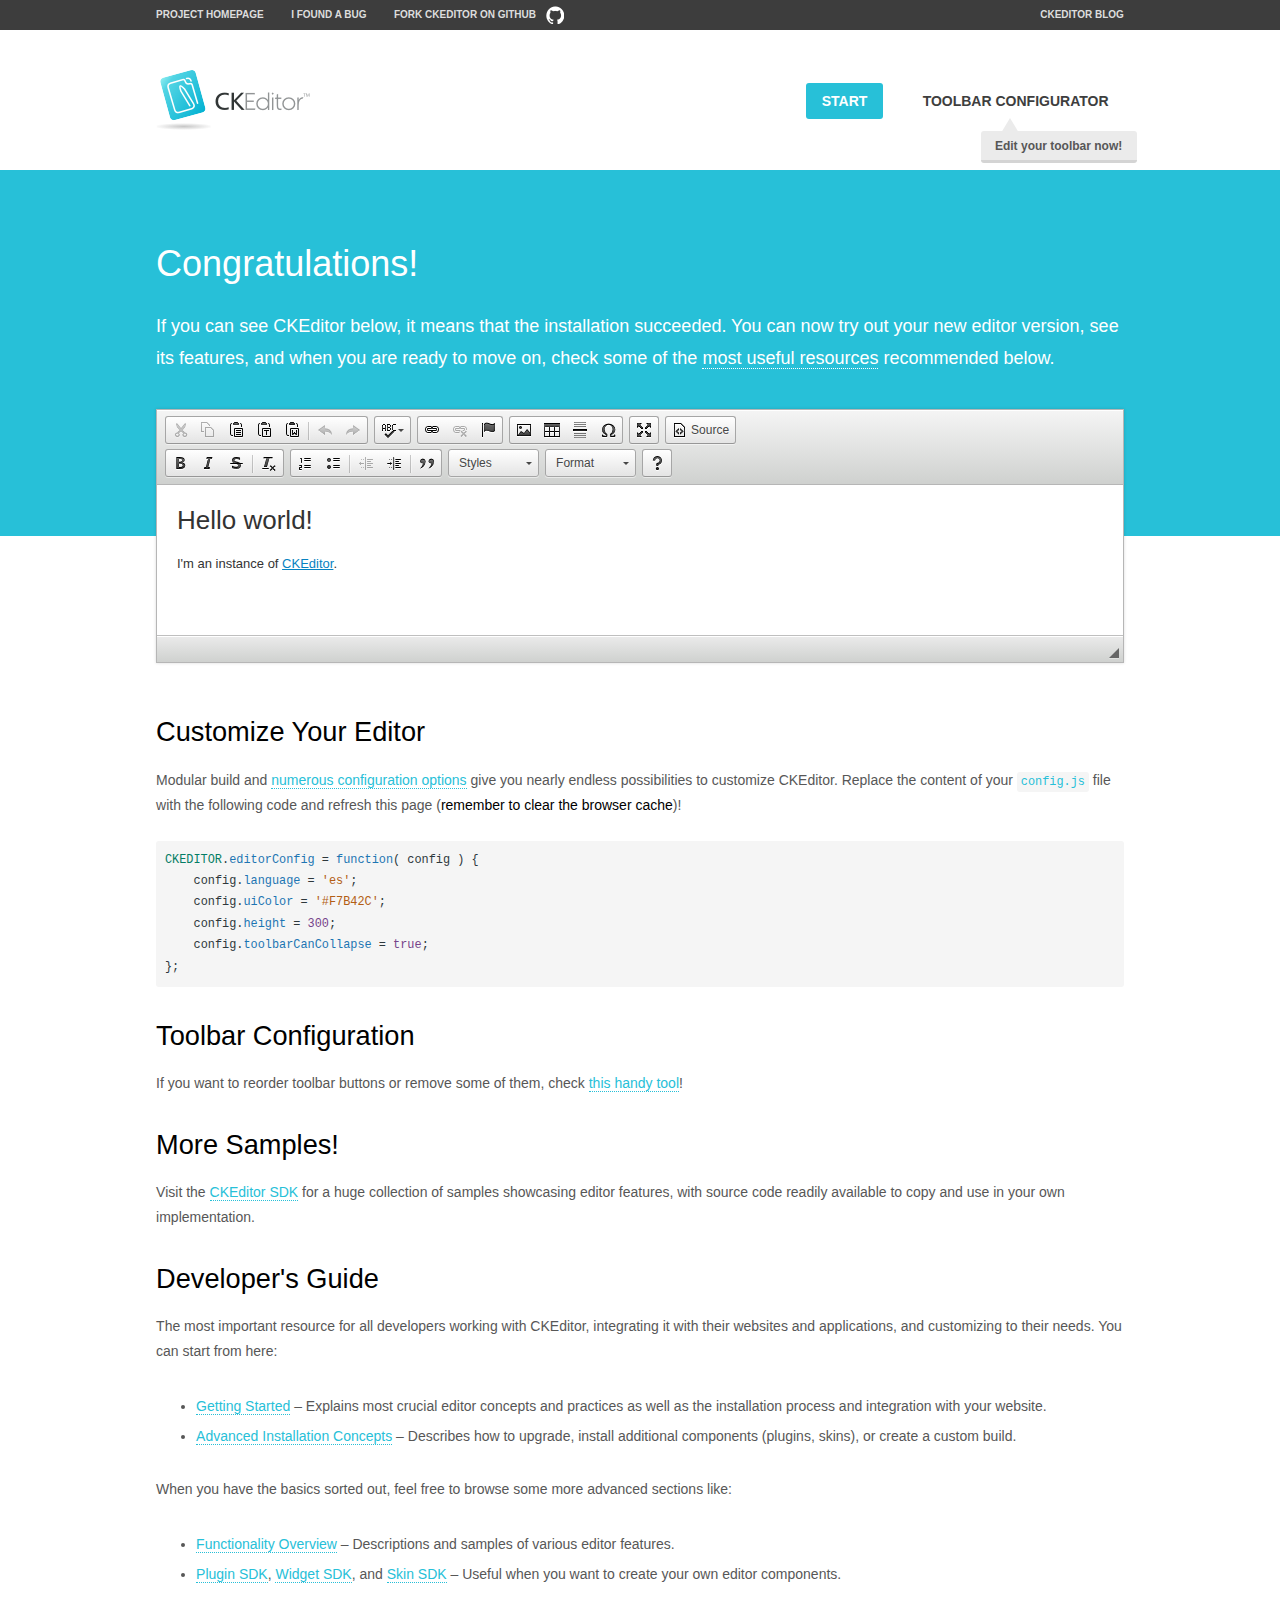
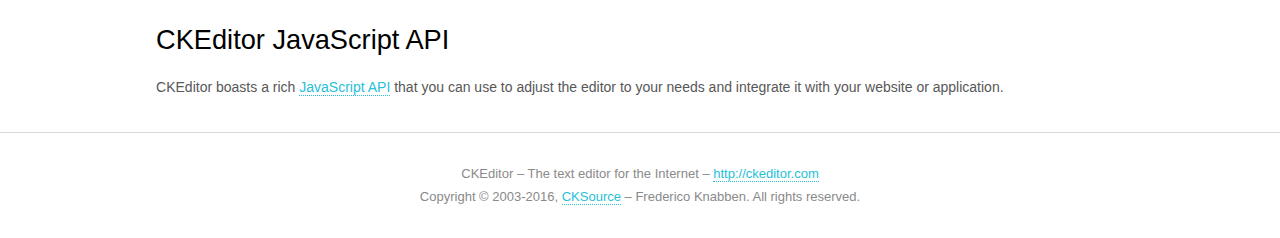
<file: ckeditor/samples/index.html>
<!DOCTYPE html>
<!--
Copyright (c) 2003-2016, CKSource - Frederico Knabben. All rights reserved.
For licensing, see LICENSE.md or http://ckeditor.com/license
-->
<html>
<head>
	<meta charset="utf-8">
	<title>CKEditor Sample</title>
	<script src="../ckeditor.js"></script>
	<script src="js/sample.js"></script>
	<link rel="stylesheet" href="css/samples.css">
	<link rel="stylesheet" href="toolbarconfigurator/lib/codemirror/neo.css">
</head>
<body id="main">

<nav class="navigation-a">
	<div class="grid-container">
		<ul class="navigation-a-left grid-width-70">
			<li><a href="http://ckeditor.com">Project Homepage</a></li>
			<li><a href="http://dev.ckeditor.com/">I found a bug</a></li>
			<li><a href="http://github.com/ckeditor/ckeditor-dev" class="icon-pos-right icon-navigation-a-github">Fork CKEditor on GitHub</a></li>
		</ul>
		<ul class="navigation-a-right grid-width-30">
			<li><a href="http://ckeditor.com/blog-list">CKEditor Blog</a></li>
		</ul>
	</div>
</nav>

<header class="header-a">
	<div class="grid-container">
		<h1 class="header-a-logo grid-width-30">
			<a href="index.html"><img src="img/logo.png" alt="CKEditor Sample"></a>
		</h1>

		<nav class="navigation-b grid-width-70">
			<ul>
				<li><a href="index.html" class="button-a button-a-background">Start</a></li>
				<li><a href="toolbarconfigurator/index.html" class="button-a">Toolbar configurator <span class="balloon-a balloon-a-nw">Edit your toolbar now!</span></a></li>
			</ul>
		</nav>
	</div>
</header>

<main>
	<div class="adjoined-top">
		<div class="grid-container">
			<div class="content grid-width-100">
				<h1>Congratulations!</h1>
				<p>
					If you can see CKEditor below, it means that the installation succeeded.
					You can now try out your new editor version, see its features, and when you are ready to move on, check some of the <a href="#sample-customize">most useful resources</a> recommended below.
				</p>
			</div>
		</div>
	</div>
	<div class="adjoined-bottom">
		<div class="grid-container">
			<div class="grid-width-100">
				<div id="editor">
					<h1>Hello world!</h1>
					<p>I'm an instance of <a href="http://ckeditor.com">CKEditor</a>.</p>
				</div>
			</div>
		</div>
	</div>

	<div class="grid-container">
		<div class="content grid-width-100">
			<section id="sample-customize">
				<h2>Customize Your Editor</h2>
				<p>Modular build and <a href="http://docs.ckeditor.com/#!/guide/dev_configuration">numerous configuration options</a> give you nearly endless possibilities to customize CKEditor. Replace the content of your <code><a href="../config.js">config.js</a></code> file with the following code and refresh this page (<strong>remember to clear the browser cache</strong>)!</p>
		<pre class="cm-s-neo CodeMirror"><code><span style="padding-right: 0.1px;"><span class="cm-variable">CKEDITOR</span>.<span class="cm-property">editorConfig</span> <span class="cm-operator">=</span> <span class="cm-keyword">function</span>( <span class="cm-def">config</span> ) {</span>
<span style="padding-right: 0.1px;"><span class="cm-tab">	</span><span class="cm-variable-2">config</span>.<span class="cm-property">language</span> <span class="cm-operator">=</span> <span class="cm-string">'es'</span>;</span>
<span style="padding-right: 0.1px;"><span class="cm-tab">	</span><span class="cm-variable-2">config</span>.<span class="cm-property">uiColor</span> <span class="cm-operator">=</span> <span class="cm-string">'#F7B42C'</span>;</span>
<span style="padding-right: 0.1px;"><span class="cm-tab">	</span><span class="cm-variable-2">config</span>.<span class="cm-property">height</span> <span class="cm-operator">=</span> <span class="cm-number">300</span>;</span>
<span style="padding-right: 0.1px;"><span class="cm-tab">	</span><span class="cm-variable-2">config</span>.<span class="cm-property">toolbarCanCollapse</span> <span class="cm-operator">=</span> <span class="cm-atom">true</span>;</span>
<span style="padding-right: 0.1px;">};</span></code></pre>
			</section>

			<section>
				<h2>Toolbar Configuration</h2>
				<p>If you want to reorder toolbar buttons or remove some of them, check <a href="toolbarconfigurator/index.html">this handy tool</a>!</p>
			</section>

			<section>
				<h2>More Samples!</h2>
				<p>Visit the <a href="http://sdk.ckeditor.com">CKEditor SDK</a> for a huge collection of samples showcasing editor features, with source code readily available to copy and use in your own implementation.</p>
			</section>

			<section>
				<h2>Developer's Guide</h2>
				<p>The most important resource for all developers working with CKEditor, integrating it with their websites and applications, and customizing to their needs. You can start from here:</p>
				<ul>
					<li><a href="http://docs.ckeditor.com/#!/guide/dev_installation">Getting Started</a> &ndash; Explains most crucial editor concepts and practices as well as the installation process and integration with your website.</li>
					<li><a href="http://docs.ckeditor.com/#!/guide/dev_advanced_installation">Advanced Installation Concepts</a> &ndash; Describes how to upgrade, install additional components (plugins, skins), or create a custom build.</li>
				</ul>
					<p>When you have the basics sorted out, feel free to browse some more advanced sections like:</p>
				<ul>
					<li><a href="http://docs.ckeditor.com/#!/guide/dev_features">Functionality Overview</a> &ndash; Descriptions and samples of various editor features.</li>
					<li><a href="http://docs.ckeditor.com/#!/guide/plugin_sdk_intro">Plugin SDK</a>, <a href="http://docs.ckeditor.com/#!/guide/widget_sdk_intro">Widget SDK</a>, and <a href="http://docs.ckeditor.com/#!/guide/skin_sdk_intro">Skin SDK</a> &ndash; Useful when you want to create your own editor components.</li>
				</ul>
			</section>

			<section>
				<h2>CKEditor JavaScript API</h2>
				<p>CKEditor boasts a rich <a href="http://docs.ckeditor.com/#!/api">JavaScript API</a> that you can use to adjust the editor to your needs and integrate it with your website or application.</p>
			</section>
		</div>
	</div>
</main>

<footer class="footer-a grid-container">
	<div class="grid-container">
		<p class="grid-width-100">
			CKEditor &ndash; The text editor for the Internet &ndash; <a class="samples" href="http://ckeditor.com/">http://ckeditor.com</a>
		</p>
		<p class="grid-width-100" id="copy">
			Copyright &copy; 2003-2016, <a class="samples" href="http://cksource.com/">CKSource</a> &ndash; Frederico Knabben. All rights reserved.
		</p>
	</div>
</footer>
<script>
	initSample();
</script>

</body>
</html>
</file>
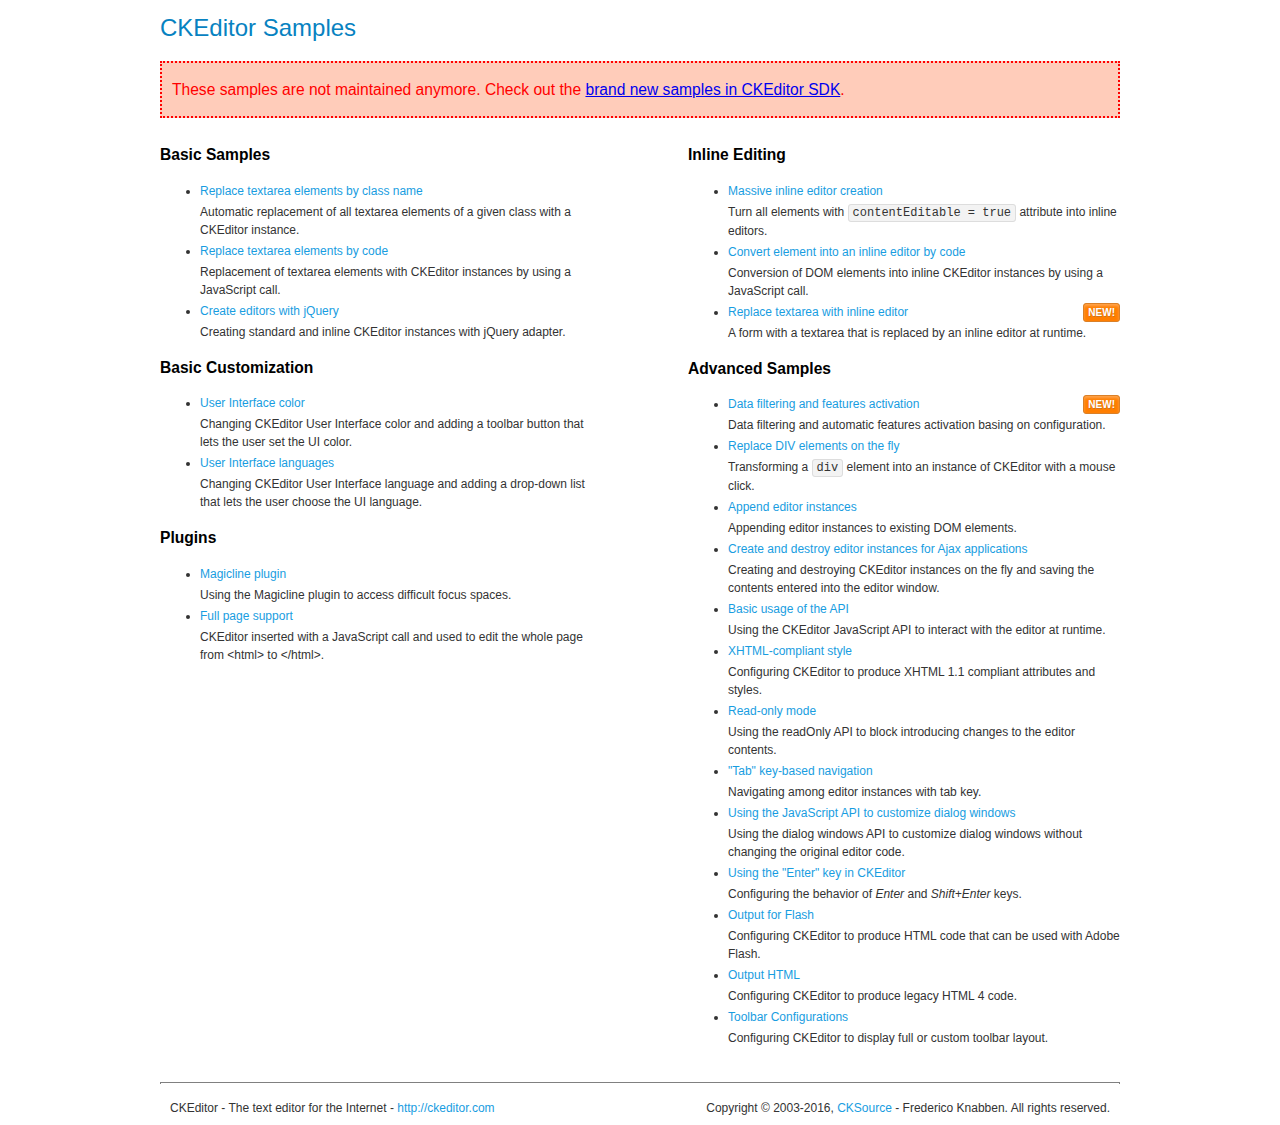
<file: ckeditor/samples/old/index.html>
<!DOCTYPE html>
<!--
Copyright (c) 2003-2016, CKSource - Frederico Knabben. All rights reserved.
For licensing, see LICENSE.md or http://ckeditor.com/license
-->
<html>
<head>
	<meta charset="utf-8">
	<title>CKEditor Samples</title>
	<link rel="stylesheet" href="sample.css">
</head>
<body>
	<h1 class="samples">
		CKEditor Samples
	</h1>
	<div class="warning deprecated">
		These samples are not maintained anymore. Check out the <a href="http://sdk.ckeditor.com/">brand new samples in CKEditor SDK</a>.
	</div>
	<div class="twoColumns">
		<div class="twoColumnsLeft">
			<h2 class="samples">
				Basic Samples
			</h2>
			<dl class="samples">
				<dt><a class="samples" href="replacebyclass.html">Replace textarea elements by class name</a></dt>
				<dd>Automatic replacement of all textarea elements of a given class with a CKEditor instance.</dd>

				<dt><a class="samples" href="replacebycode.html">Replace textarea elements by code</a></dt>
				<dd>Replacement of textarea elements with CKEditor instances by using a JavaScript call.</dd>

				<dt><a class="samples" href="jquery.html">Create editors with jQuery</a></dt>
				<dd>Creating standard and inline CKEditor instances with jQuery adapter.</dd>
			</dl>

			<h2 class="samples">
				Basic Customization
			</h2>
			<dl class="samples">
				<dt><a class="samples" href="uicolor.html">User Interface color</a></dt>
				<dd>Changing CKEditor User Interface color and adding a toolbar button that lets the user set the UI color.</dd>

				<dt><a class="samples" href="uilanguages.html">User Interface languages</a></dt>
				<dd>Changing CKEditor User Interface language and adding a drop-down list that lets the user choose the UI language.</dd>
			</dl>


			<h2 class="samples">Plugins</h2>
<dl class="samples">
<dt><a class="samples" href="magicline/magicline.html">Magicline plugin</a></dt>
<dd>Using the Magicline plugin to access difficult focus spaces.</dd>

<dt><a class="samples" href="wysiwygarea/fullpage.html">Full page support</a></dt>
<dd>CKEditor inserted with a JavaScript call and used to edit the whole page from &lt;html&gt; to &lt;/html&gt;.</dd>
</dl>
		</div>
		<div class="twoColumnsRight">
			<h2 class="samples">
				Inline Editing
			</h2>
			<dl class="samples">
				<dt><a class="samples" href="inlineall.html">Massive inline editor creation</a></dt>
				<dd>Turn all elements with <code>contentEditable = true</code> attribute into inline editors.</dd>

				<dt><a class="samples" href="inlinebycode.html">Convert element into an inline editor by code</a></dt>
				<dd>Conversion of DOM elements into inline CKEditor instances by using a JavaScript call.</dd>

				<dt><a class="samples" href="inlinetextarea.html">Replace textarea with inline editor</a> <span class="new">New!</span></dt>
				<dd>A form with a textarea that is replaced by an inline editor at runtime.</dd>

				
			</dl>

			<h2 class="samples">
				Advanced Samples
			</h2>
			<dl class="samples">
				<dt><a class="samples" href="datafiltering.html">Data filtering and features activation</a> <span class="new">New!</span></dt>
				<dd>Data filtering and automatic features activation basing on configuration.</dd>

				<dt><a class="samples" href="divreplace.html">Replace DIV elements on the fly</a></dt>
				<dd>Transforming a <code>div</code> element into an instance of CKEditor with a mouse click.</dd>

				<dt><a class="samples" href="appendto.html">Append editor instances</a></dt>
				<dd>Appending editor instances to existing DOM elements.</dd>

				<dt><a class="samples" href="ajax.html">Create and destroy editor instances for Ajax applications</a></dt>
				<dd>Creating and destroying CKEditor instances on the fly and saving the contents entered into the editor window.</dd>

				<dt><a class="samples" href="api.html">Basic usage of the API</a></dt>
				<dd>Using the CKEditor JavaScript API to interact with the editor at runtime.</dd>

				<dt><a class="samples" href="xhtmlstyle.html">XHTML-compliant style</a></dt>
				<dd>Configuring CKEditor to produce XHTML 1.1 compliant attributes and styles.</dd>

				<dt><a class="samples" href="readonly.html">Read-only mode</a></dt>
				<dd>Using the readOnly API to block introducing changes to the editor contents.</dd>

				<dt><a class="samples" href="tabindex.html">"Tab" key-based navigation</a></dt>
				<dd>Navigating among editor instances with tab key.</dd>


				
<dt><a class="samples" href="dialog/dialog.html">Using the JavaScript API to customize dialog windows</a></dt>
<dd>Using the dialog windows API to customize dialog windows without changing the original editor code.</dd>

<dt><a class="samples" href="enterkey/enterkey.html">Using the &quot;Enter&quot; key in CKEditor</a></dt>
<dd>Configuring the behavior of <em>Enter</em> and <em>Shift+Enter</em> keys.</dd>

<dt><a class="samples" href="htmlwriter/outputforflash.html">Output for Flash</a></dt>
<dd>Configuring CKEditor to produce HTML code that can be used with Adobe Flash.</dd>

<dt><a class="samples" href="htmlwriter/outputhtml.html">Output HTML</a></dt>
<dd>Configuring CKEditor to produce legacy HTML 4 code.</dd>

<dt><a class="samples" href="toolbar/toolbar.html">Toolbar Configurations</a></dt>
<dd>Configuring CKEditor to display full or custom toolbar layout.</dd>

			</dl>
		</div>
	</div>
	<div id="footer">
		<hr>
		<p>
			CKEditor - The text editor for the Internet - <a class="samples" href="http://ckeditor.com/">http://ckeditor.com</a>
		</p>
		<p id="copy">
			Copyright &copy; 2003-2016, <a class="samples" href="http://cksource.com/">CKSource</a> - Frederico Knabben. All rights reserved.
		</p>
	</div>
</body>
</html>
</file>
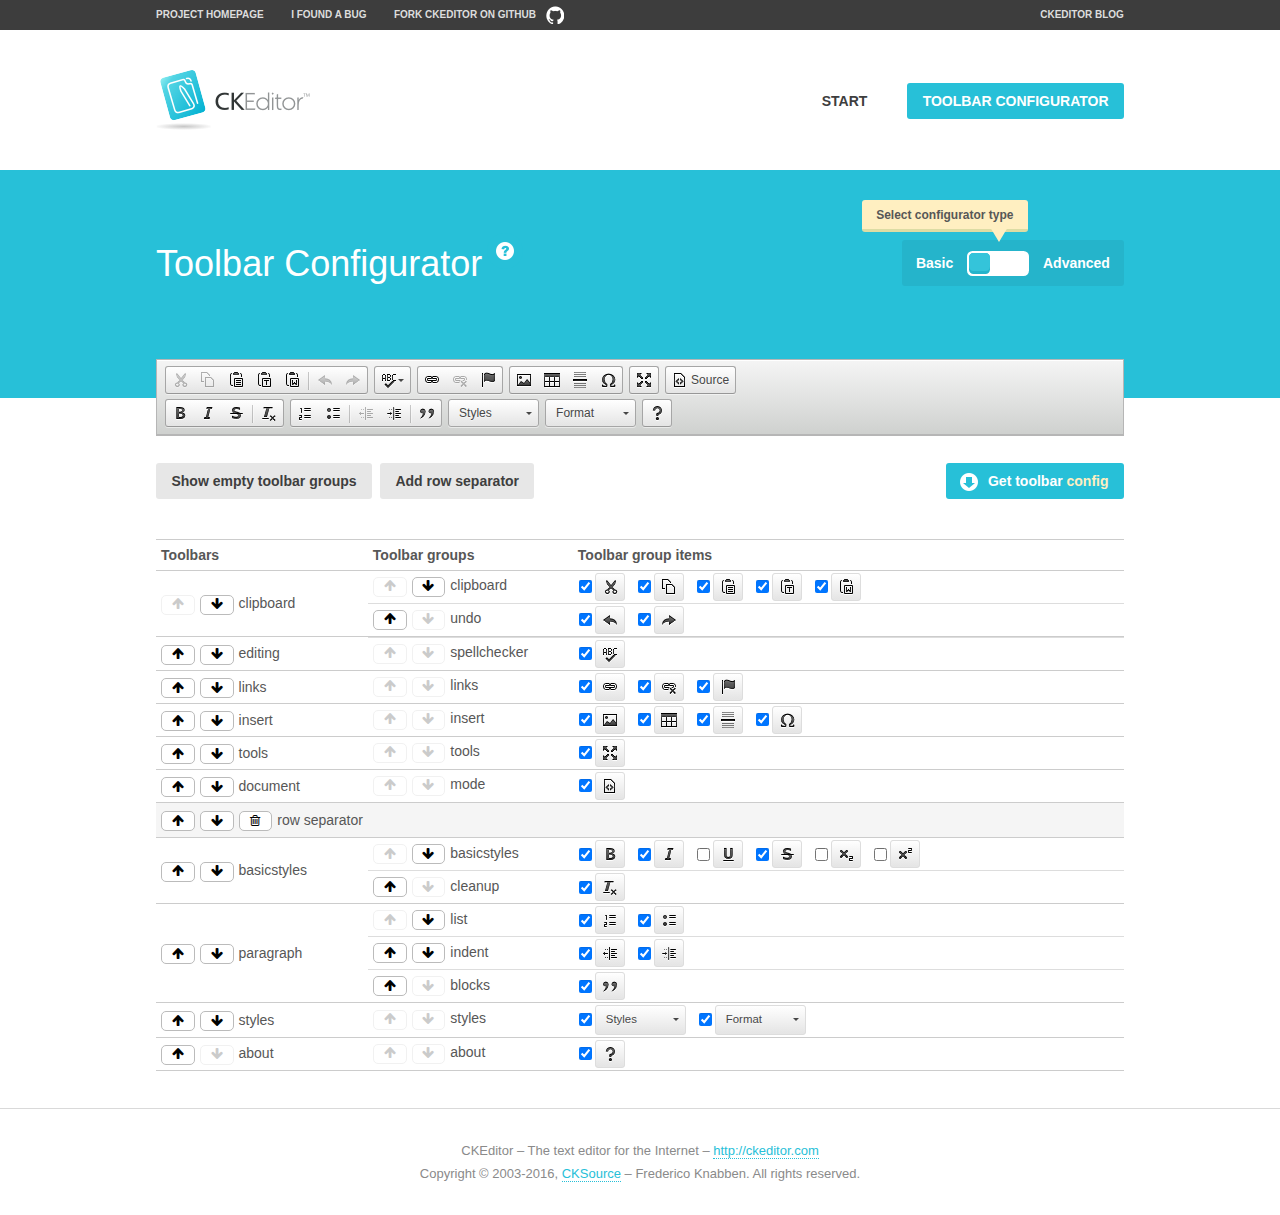
<file: ckeditor/samples/toolbarconfigurator/index.html>
<!DOCTYPE html>
<!--
Copyright (c) 2003-2016, CKSource - Frederico Knabben. All rights reserved.
For licensing, see LICENSE.md or http://ckeditor.com/license
-->
<!--[if IE 8]><html class="ie8"><![endif]-->
<!--[if gt IE 8]><html><![endif]-->
<!--[if !IE]><!--><html><!--<![endif]-->
<head>
	<meta charset="utf-8">
	<title>Toolbar Configurator</title>
	<script src="../../ckeditor.js"></script>
	<script>
		if ( CKEDITOR.env.ie && CKEDITOR.env.version < 9 )
			CKEDITOR.tools.enableHtml5Elements( document );
	</script>
	<link rel="stylesheet" href="lib/codemirror/codemirror.css">
	<link rel="stylesheet" href="lib/codemirror/show-hint.css">
	<link rel="stylesheet" href="lib/codemirror/neo.css">
	<link rel="stylesheet" href="css/fontello.css">
	<link rel="stylesheet" href="../css/samples.css">
</head>
<body id="toolbar">

<nav class="navigation-a">
	<div class="grid-container">
		<ul class="navigation-a-left grid-width-70">
			<li><a href="http://ckeditor.com">Project Homepage</a></li>
			<li><a href="http://dev.ckeditor.com/">I found a bug</a></li>
			<li><a href="http://github.com/ckeditor/ckeditor-dev" class="icon-pos-right icon-navigation-a-github">Fork CKEditor on GitHub</a></li>
		</ul>
		<ul class="navigation-a-right grid-width-30">
			<li><a href="http://ckeditor.com/blog-list">CKEditor Blog</a></li>
		</ul>
	</div>
</nav>

<header class="header-a">
	<div class="grid-container">
		<h1 class="header-a-logo grid-width-30">
			<a href="../index.html"><img src="../img/logo.png" alt="CKEditor Logo"></a>
		</h1>
		<nav class="navigation-b grid-width-70">
			<ul>
				<li><a href="../index.html"  class="button-a">Start</a></li>
				<li><a href="index.html"  class="button-a button-a-background">Toolbar configurator</a></li>
			</ul>
		</nav>
	</div>
</header>

<main>
	<div class="adjoined-top">
		<div class="grid-container">
			<div class="content grid-width-100">
				<div class="grid-container-nested">
					<h1 class="grid-width-60">
						Toolbar Configurator
						<a href="#help-content" type="button" title="Configurator help" id="help" class="button-a button-a-background button-a-no-text icon-pos-left icon-question-mark">Help</a>
					</h1>

					<div class="grid-width-40 grid-switch-magic">
						<div class="switch">
							<span class="balloon-a balloon-a-se">Select configurator type</span>
							<input type="radio" name="radio" data-num="1" id="radio-basic" />
							<input type="radio" name="radio" data-num="2" id="radio-advanced" />
							<label data-for="1" for="radio-basic">Basic</label>
							<span class="switch-inner">
								<span class="handler"></span>
							</span>
							<label data-for="2" for="radio-advanced">Advanced</label>
						</div>
					</div>
				</div>
			</div>
		</div>
	</div>
	<div class="adjoined-bottom">
		<div class="grid-container">
			<div class="grid-width-100">
				<div class="editors-container">
					<div id="editor-basic"></div>
					<div id="editor-advanced"></div>
				</div>
			</div>
		</div>
	</div>

	<div class="grid-container configurator">
		<div class="content grid-width-100">
			<div class="configurator">
				<div>
					<div id="toolbarModifierWrapper"></div>
				</div>
			</div>
		</div>
	</div>

	<div id="help-content">
		<div class="grid-container">
			<div class="grid-width-100">
				<h2>What Am I Doing Here?</h2>

				<div class="grid-container grid-container-nested">
					<div class="basic">
						<div class="grid-width-50">
							<p>Arrange <a href="http://docs.ckeditor.com/#!/api/CKEDITOR.config-cfg-toolbarGroups">toolbar groups</a>, toggle <a href="http://docs.ckeditor.com/#!/api/CKEDITOR.config-cfg-removeButtons">button visibility</a> according to your needs and get your toolbar configuration.</p>
							<p>You can replace the content of the <a href="../../config.js"><code>config.js</code></a> file with the generated configuration. If you already set some configuration options you will need to merge both configurations.</p>
						</div>
						<div class="grid-width-50">
							<p>Read more about different ways of <a href="http://docs.ckeditor.com/#!/guide/dev_configuration">setting configuration</a> and do not forget about <strong>clearing browser cache</strong>.</p>
							<p>Arranging toolbar groups is the recommended way of configuring the toolbar, but if you need more freedom you can use the <a href="#advanced">advanced configurator</a>.</p>
						</div>
					</div>
					<div class="advanced" style="display: none;">
						<div class="grid-width-50">
							<p>With this code editor you can edit your <a href="http://docs.ckeditor.com/#!/api/CKEDITOR.config-cfg-toolbar">toolbar configuration</a> live.</p>
							<p>You can replace the content of the <a href="../../config.js"><code>config.js</code></a> file with the generated configuration. If you already set some configuration options you will need to merge both configurations.</p>
						</div>
						<div class="grid-width-50">
							<p>Read more about different ways of <a href="http://docs.ckeditor.com/#!/guide/dev_configuration">setting configuration</a> and do not forget about <strong>clearing browser cache</strong>.</p>
						</div>
					</div>
				</div>

				<p class="grid-container grid-container-nested">
					<button type="button" class="help-content-close grid-width-100 button-a button-a-background">Got it. Let's play!</button>
				</p>
			</div>
		</div>
	</div>
</main>

<footer class="footer-a grid-container">
	<p class="grid-width-100">
		CKEditor &ndash; The text editor for the Internet &ndash; <a class="samples" href="http://ckeditor.com/">http://ckeditor.com</a>
	</p>
	<p class="grid-width-100" id="copy">
		Copyright &copy; 2003-2016, <a class="samples" href="http://cksource.com/">CKSource</a> &ndash; Frederico Knabben. All rights reserved.
	</p>
</footer>

<script src="lib/codemirror/codemirror.js"></script>
<script src="lib/codemirror/javascript.js"></script>
<script src="lib/codemirror/show-hint.js"></script>

<script src="js/fulltoolbareditor.js"></script>
<script src="js/abstracttoolbarmodifier.js"></script>
<script src="js/toolbarmodifier.js"></script>
<script src="js/toolbartextmodifier.js"></script>
<script src="../js/sf.js"></script>

<script>
	( function() {
		'use strict';

		var mode = ( window.location.hash.substr( 1 ) === 'advanced' ) ? 'advanced' : 'basic',
			configuratorSection = CKEDITOR.document.findOne( 'main > .grid-container.configurator' ),
			basicInstruction = CKEDITOR.document.findOne( '#help-content .basic' ),
			advancedInstruction = CKEDITOR.document.findOne( '#help-content .advanced' ),

			// Configurator mode switcher.
			modeSwitchBasic = CKEDITOR.document.getById( 'radio-basic' ),
			modeSwitchAdvanced = CKEDITOR.document.getById( 'radio-advanced' );

		// Initial setup
		function updateSwitcher() {
			if ( mode === 'advanced' ) {
				modeSwitchAdvanced.$.checked = true;
			} else {
				modeSwitchBasic.$.checked = true;
			}
		}

		updateSwitcher();

		CKEDITOR.document.getWindow().on( 'hashchange', function( e ) {
			var hash = window.location.hash.substr( 1 );
			if ( !( hash === 'advanced' || hash === 'basic' ) ) {
				return;
			}
			mode = hash;
			onToolbarsDone( mode );
		} );

		CKEDITOR.document.getWindow().on( 'resize', function() {
			updateToolbar( ( mode === 'basic' ? toolbarModifier : toolbarTextModifier )[ 'editorInstance' ] );
		} );

		function onRefresh( modifier ) {
			modifier = modifier || this;

			if ( mode === 'basic' && modifier instanceof ToolbarConfigurator.ToolbarTextModifier ) {
				return;
			}

			// CodeMirror container becomes visible, so we need to refresh and to avoid rendering problems.
			if ( mode === 'advanced' && modifier instanceof ToolbarConfigurator.ToolbarTextModifier ) {
				modifier.codeContainer.refresh();
			}

			updateToolbar( modifier.editorInstance );
		}

		function updateToolbar( editor ) {
			var editorContainer = editor.container;

			// Not always editor is loaded.
			if ( !editorContainer ) {
				return;
			}

			var displayStyle = editorContainer.getStyle( 'display' );

			editorContainer.setStyle( 'display', 'block' );

			var newHeight = editorContainer.getSize( 'height' );

			var newMarginTop = parseInt( editorContainer.getComputedStyle( 'margin-top' ), 10 );
			newMarginTop = ( isNaN( newMarginTop ) ? 0 : Number( newMarginTop ) );

			var newMarginBottom = parseInt( editorContainer.getComputedStyle( 'margin-bottom' ), 10 );
			newMarginBottom = ( isNaN( newMarginBottom ) ? 0 : Number( newMarginBottom ) );

			var result = newHeight + newMarginTop + newMarginBottom;

			editorContainer.setStyle( 'display', displayStyle );

			editor.container.getAscendant( 'div' ).setStyle( 'height', result + 'px' );
		}

		var toolbarModifier = new ToolbarConfigurator.ToolbarModifier( 'editor-basic' );

		var done = 0;
		toolbarModifier.init( onToolbarInit );
		toolbarModifier.onRefresh = onRefresh;

		CKEDITOR.document.getById( 'toolbarModifierWrapper' ).append( toolbarModifier.mainContainer );

		var toolbarTextModifier = new ToolbarConfigurator.ToolbarTextModifier( 'editor-advanced' );
		toolbarTextModifier.init( onToolbarInit );
		toolbarTextModifier.onRefresh = onRefresh;

		function onToolbarInit() {
			if ( ++done === 2 ) {
				onToolbarsDone();

				positionSticky.watch( CKEDITOR.document.findOne( '.toolbar' ), function() {
					return mode === 'advanced';
				} );
			}
		}

		function onToolbarsDone() {
			if ( mode === 'basic' ) {
				toggleModeBasic( false );
			} else {
				toggleModeAdvanced( false );
			}

			updateSwitcher();

			setTimeout( function() {
				CKEDITOR.document.findOne( '.editors-container' ).addClass( 'active' );
				CKEDITOR.document.findOne( '#toolbarModifierWrapper' ).addClass( 'active' );
			}, 200 );
		}

		CKEDITOR.document.getById( 'toolbarModifierWrapper' ).append( toolbarTextModifier.mainContainer );

		function toogleModeSwitch( onElement, offElement, onModifier, offModifier ) {
			onElement.addClass( 'fancy-button-active' );
			offElement.removeClass( 'fancy-button-active' );

			onModifier.showUI();
			offModifier.hideUI();
		}

		function toggleModeBasic( callOnRefresh ) {
			callOnRefresh = ( callOnRefresh !== false );
			mode = 'basic';
			window.location.hash = '#basic';
			toogleModeSwitch( modeSwitchBasic, modeSwitchAdvanced, toolbarModifier, toolbarTextModifier );

			configuratorSection.removeClass( 'freed-width' );
			basicInstruction.show();
			advancedInstruction.hide();

			callOnRefresh && onRefresh( toolbarModifier );
		}

		function toggleModeAdvanced( callOnRefresh ) {
			callOnRefresh = ( callOnRefresh !== false );
			mode = 'advanced';
			window.location.hash = '#advanced';
			toogleModeSwitch( modeSwitchAdvanced, modeSwitchBasic, toolbarTextModifier, toolbarModifier );

			configuratorSection.addClass( 'freed-width' );
			advancedInstruction.show();
			basicInstruction.hide();

			callOnRefresh && onRefresh( toolbarTextModifier );
		}

		modeSwitchBasic.on( 'click', toggleModeBasic );
		modeSwitchAdvanced.on( 'click', toggleModeAdvanced );

		//
		// Position:sticky for the toolbar.
		//

		// Will make elements behave like they were styled with position:sticky.
		var positionSticky = {
			// Store object: {
			// 		element: CKEDITOR.dom.element, // Element which will float.
			// 		placeholder: CKEDITOR.dom.element, // Placeholder which is place to prevent page bounce.
			// 		isFixed: boolean // Whether element float now.
			// }
			watched: [],

			active: [],

			staticContainer: null,

			init: function() {
				var element = CKEDITOR.dom.element.createFromHtml(
					'<div class="staticContainer">' +
						'<div class="grid-container" >' +
							'<div class="grid-width-100">' +
								'<div class="inner"></div>' +
							'</div>' +
						'</div>' +
					'</div>' );

				this.staticContainer = element.findOne( '.inner' );

				CKEDITOR.document.getBody().append( element );
			},

			watch: function( element, preventFunc ) {
				this.watched.push( {
					element: element,
					placeholder: new CKEDITOR.dom.element( 'div' ),
					isFixed: false,
					preventFunc: preventFunc
				} );
			},

			checkAll: function() {
				for ( var i = 0; i < this.watched.length; i++ ) {
					this.check( this.watched[ i ] );
				}
			},

			check: function( element ) {
				var isFixed = element.isFixed;
				var shouldBeFixed = this.shouldBeFixed( element );

				// Nothing to be done.
				if ( isFixed === shouldBeFixed ) {
					return;
				}

				var placeholder = element.placeholder;

				if ( isFixed ) {
					// Unfixing.

					element.element.insertBefore( placeholder );
					placeholder.remove();

					element.element.removeStyle( 'margin' );

					this.active.splice( CKEDITOR.tools.indexOf( this.active, element ), 1 );

				} else {
					// Fixing.
					placeholder.setStyle( 'width', element.element.getSize( 'width' ) + 'px' );
					placeholder.setStyle( 'height', element.element.getSize( 'height' ) + 'px' );
					placeholder.setStyle( 'margin-bottom', element.element.getComputedStyle( 'margin-bottom' ) );
					placeholder.setStyle( 'display', element.element.getComputedStyle( 'display' ) );
					placeholder.insertAfter( element.element );

					this.staticContainer.append( element.element );

					this.active.push( element );
				}

				element.isFixed = !element.isFixed;
			},

			shouldBeFixed: function( element ) {
				if ( element.preventFunc && element.preventFunc() ) {
					return false;
				}

				// If element is already fixed we are checking it's placeholder.
				var related = ( element.isFixed ? element.placeholder : element.element ),
					clientRect = related.$.getBoundingClientRect(),
					staticHeight = this.staticContainer.getSize('height' ),
					elemHeight = element.element.getSize( 'height' );

				if ( element.isFixed ) {
					return ( clientRect.top + elemHeight < staticHeight );
				} else {
					return ( clientRect.top < staticHeight );
				}
			}
		};

		positionSticky.init();

		CKEDITOR.document.getWindow().on( 'scroll',
			new CKEDITOR.tools.eventsBuffer( 100, positionSticky.checkAll, positionSticky ).input
		);

		// Make the toolbar sticky.
		positionSticky.watch( CKEDITOR.document.findOne( '.editors-container' ) );

		// Help button and help-content.
		( function() {
			var helpButton = CKEDITOR.document.getById( 'help' ),
				helpContent = CKEDITOR.document.getById( 'help-content' );

			// Don't show help button on IE8 because it's unsupported by Pico Modal.
			if ( CKEDITOR.env.ie && CKEDITOR.env.version == 8 ) {
				helpButton.hide();
			} else {
				// Display help modal when the button is clicked.
				helpButton.on( 'click', function( evt ) {
					SF.modal( {
						// Clone modal content from DOM.
						content: helpContent.getHtml(),

						afterCreate: function( modal ) {
							// Enable modal content button to close the modal.
							new CKEDITOR.dom.element( modal.modalElem() ).findOne( '.help-content-close' ).once( 'click', modal.close );
						}
					} ).show();
				} );
			}
		} )();
	} )();
</script>
</body>
</html>
</file>
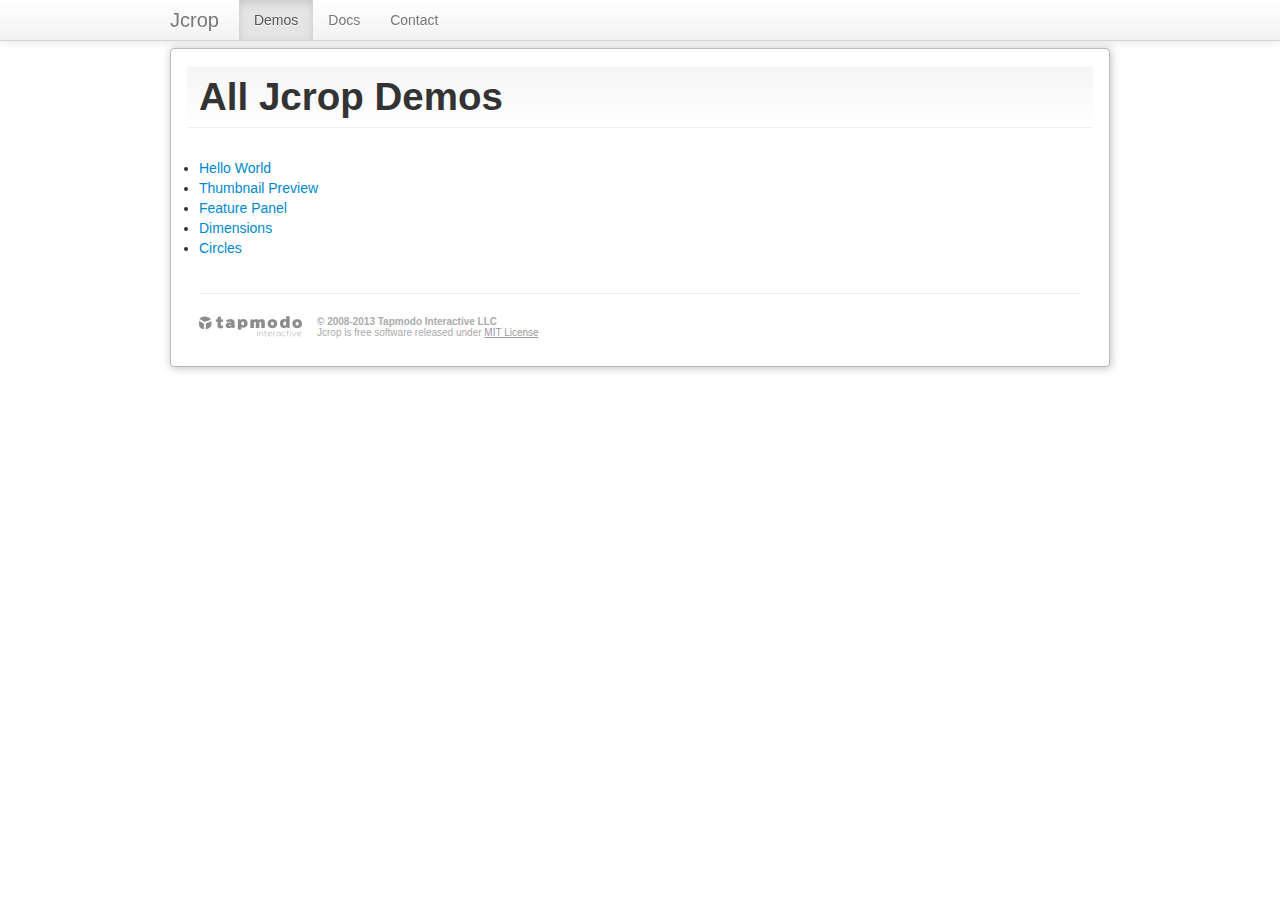
<file: jcrop/2.0.4/demos/index.html>
<!DOCTYPE html>
<html lang="en">
  <head>
    <title>All Jcrop Demos | Jcrop Demos</title>
    <script src="http://ajax.googleapis.com/ajax/libs/jquery/1.10.2/jquery.min.js"></script>
    <script src="../js/Jcrop.js"></script>
    <script type="text/javascript">
      jQuery(function($){
      
        // Most basic attachment example
        $('#target').Jcrop({});
        
      });
      
    </script>
    <link rel="stylesheet" href="demo_files/main.css">
    <link rel="stylesheet" href="demo_files/demos.css">
    <link rel="stylesheet" href="../css/Jcrop.css">
  </head>
  <body>
    <div class="navbar navbar-fixed-top">
      <div class="navbar-inner">
        <div class="container">
          <button type="button" data-toggle="collapse" data-target="nav-collapse" class="btn btn-navbar"><span class="icon-bar"></span><span class="icon-bar"></span><span class="icon-bar"></span></button><a href="../" class="brand">Jcrop</a>
          <div class="nav-collapse collapse">
            <ul class="nav">
              <li class="active"><a href="./basic.html">Demos</a>
              </li>
              <li><a href="http://beta.jcrop.org/doc/">Docs</a>
              </li>
              <li><a href="http://beta.jcrop.org/contact/">Contact</a>
              </li>
            </ul>
          </div>
        </div>
      </div>
    </div>
    <div class="container">
      <div class="row">
        <div class="span12">
          <div class="jc-demo-box">
            <div class="page-header">
              <h1>All Jcrop Demos</h1>
            </div>
            <ul></ul>
            <li><a href="basic.html">Hello World</a></li>
            <li><a href="thumbnail.html">Thumbnail Preview</a></li>
            <li><a href="panel.html">Feature Panel</a></li>
            <li><a href="coords.html">Dimensions</a></li>
            <li><a href="circle.html">Circles</a></li>
            <div class="tapmodo-footer"><a href="http://tapmodo.com" class="tapmodo-logo segment">tapmodo.com</a>
              <div class="segment"><b>&copy; 2008-2013 Tapmodo Interactive LLC</b>
                <div>Jcrop is free software released under <a href="../MIT-LICENSE.txt">MIT License</a></div>
              </div>
            </div>
            <div class="clearfix"></div>
          </div>
        </div>
      </div>
    </div>
  </body>
</html>
</file>
<file: ckeditor/samples/css/samples.css>
/**
 * @license Copyright (c) 2003-2016, CKSource - Frederico Knabben. All rights reserved.
 * For licensing, see LICENSE.md or http://ckeditor.com/license
 */
@media (max-width: 900px) {
  .global-is-mobile-hidden {
    display: none !important;
  }
}
article,
aside,
details,
figcaption,
figure,
footer,
header,
hgroup,
main,
menu,
nav,
section {
  display: block;
}
body,
html {
  margin: 0;
  padding: 0;
  font: 16px / 1.8 Arial, 'Helvetica Neue', Helvetica, sans-serif;
  font-weight: 300;
  color: #575757;
}
.grid-width-10 {
  width: 10%;
}
.grid-width-20 {
  width: 20%;
}
.grid-width-30 {
  width: 30%;
}
.grid-width-40 {
  width: 40%;
}
.grid-width-50 {
  width: 50%;
}
.grid-width-60 {
  width: 60%;
}
.grid-width-70 {
  width: 70%;
}
.grid-width-80 {
  width: 80%;
}
.grid-width-90 {
  width: 90%;
}
.grid-width-100 {
  width: 100%;
}
@media (max-width: 900px) {
  .grid-width-10,
  .grid-width-20,
  .grid-width-30,
  .grid-width-40,
  .grid-width-50,
  .grid-width-60,
  .grid-width-70,
  .grid-width-80,
  .grid-width-90,
  .grid-width-100 {
    width: 100%;
  }
}
*[class*="grid-width"] {
  -webkit-box-sizing: border-box;
  -moz-box-sizing: border-box;
  box-sizing: border-box;
  padding-left: 4%;
  padding-right: 4%;
  float: left;
}
*[class*="grid-width"]:after,
.grid-container:after,
*[class*="grid-width"]:before,
.grid-container:before {
  content: '';
  display: block;
  overflow: hidden;
  visibility: hidden;
  font-size: 0;
  line-height: 0;
  width: 0;
  height: 0;
}
*[class*="grid-width"]:after,
.grid-container:after {
  clear: both;
}
.grid-container {
  -webkit-box-sizing: border-box;
  -moz-box-sizing: border-box;
  box-sizing: border-box;
  margin-left: auto;
  margin-right: auto;
}
.grid-container-nested *[class*="grid-width"]:first-child {
  padding-left: 0;
}
.grid-container-nested *[class*="grid-width"]:last-child {
  padding-right: 0;
}
@media (max-width: 900px) {
  .grid-container-nested *[class*="grid-width"]:first-child {
    padding-left: 4%;
  }
  .grid-container-nested *[class*="grid-width"]:last-child {
    padding-right: 4%;
  }
}
.header-a {
  min-height: 140px;
  overflow: hidden;
}
.header-a .header-a-logo {
  margin: 40px 0 0;
}
@media (max-width: 900px) {
  .header-a .header-a-logo {
    text-align: center;
  }
}
.header-a .header-a-logo img {
  border: transparent;
}
.navigation-a {
  height: 30px;
  background: #3d3d3d;
  position: absolute;
  left: 0;
  right: 0;
  top: 0;
  padding: 0;
  overflow: hidden;
}
@media (max-width: 900px) {
  .navigation-a {
    text-align: center;
  }
}
.navigation-a ul {
  list-style: none;
  margin: 0;
  overflow: hidden;
}
.navigation-a ul li,
.navigation-a ul li a {
  display: inline-block;
}
@media (max-width: 900px) {
  .navigation-a ul {
    width: auto;
    text-overflow: ellipsis;
    white-space: nowrap;
    display: inline-block;
    float: none;
  }
  .navigation-a ul:before,
  .navigation-a ul:after {
    display: none;
  }
}
.navigation-a ul.navigation-a-left {
  text-align: left;
}
@media (max-width: 900px) {
  .navigation-a ul.navigation-a-left {
    padding-right: 0;
  }
}
.navigation-a ul.navigation-a-right {
  text-align: right;
}
@media (max-width: 900px) {
  .navigation-a ul.navigation-a-right {
    padding-left: 23px;
  }
}
.navigation-a ul li + li {
  margin-left: 23px;
}
.navigation-a ul li a {
  font-size: 10px;
  font-size: 0.625rem;
  line-height: 18px;
  line-height: 1.13rem;
  line-height: 30px;
  float: left;
  color: #dddddd;
  font-weight: bold;
  text-decoration: none;
  text-transform: uppercase;
}
.navigation-a ul li a:hover {
  cursor: pointer;
  color: #ffffff;
}
.icon-navigation-a-github:before,
.icon-navigation-a-github:after {
  background-image: url("[data-uri]");
}
.navigation-b {
  text-align: right;
  margin: 52px 0 0;
  overflow: visible;
}
@media (max-width: 900px) {
  .navigation-b {
    text-align: center;
    margin-top: 20px;
    padding: 0;
  }
}
.navigation-b ul {
  padding: 0;
  list-style: none;
  margin: 0;
  overflow: visible;
}
.navigation-b ul li,
.navigation-b ul li a {
  display: inline-block;
}
@media (max-width: 900px) {
  .navigation-b ul {
    display: table;
    width: 100%;
    padding-bottom: 1.5em;
  }
}
@media (max-width: 900px) {
  .navigation-b ul li {
    display: table-row;
  }
}
.navigation-b ul li + li {
  margin-left: 20px;
}
@media (max-width: 900px) {
  .navigation-b ul li + li {
    margin-left: 0;
  }
}
.navigation-b ul li a {
  -webkit-box-sizing: border-box;
  -moz-box-sizing: border-box;
  box-sizing: border-box;
  text-transform: uppercase;
  text-decoration: none;
  outline: none;
}
@media (max-width: 900px) {
  .navigation-b ul li a {
    width: 100%;
    -webkit-border-radius: 0;
    -webkit-background-clip: padding-box;
    -moz-border-radius: 0;
    -moz-background-clip: padding;
    border-radius: 0;
    background-clip: padding-box;
  }
}
.footer-a {
  font-size: 13px;
  font-size: 0.8125rem;
  line-height: 23.4px;
  line-height: 1.46rem;
  padding-top: 2.25em;
  padding-bottom: 2.25em;
  overflow: hidden;
  color: #8a8a8a;
}
.footer-a a {
  color: #27c0d8;
  text-decoration: none;
  border-bottom: 1px dotted #27c0d8;
}
.footer-a a:hover {
  color: #23adc2;
}
.footer-a p {
  margin: 0;
  display: inline-block;
  text-align: center;
}
.content {
  font-size: 14px;
  font-size: 0.875rem;
  line-height: 25.2px;
  line-height: 1.57rem;
  overflow: hidden;
  padding-top: 1.5em;
  padding-bottom: 1.5em;
}
.content p {
  margin: 0.75em 0;
}
.content ul,
.content ol,
.content pre,
.content blockquote,
.content textarea:not([class^="cke"]),
.content .cke {
  margin: 1.875em 0;
}
.content code,
.content kbd {
  -webkit-border-radius: 3px;
  -webkit-background-clip: padding-box;
  -moz-border-radius: 3px;
  -moz-background-clip: padding;
  border-radius: 3px;
  background-clip: padding-box;
  padding: 3px 4px;
}
.content pre,
.content code,
.content kbd,
.content blockquote {
  background: #f5f5f5;
}
.content blockquote,
.content pre {
  background: none;
  border-left: 4px solid #27c0d8;
  padding: 1.5em 2.25em;
}
.content p a,
.content ul a,
.content ol a,
.content blockquote a,
.content h1 a,
.content h2 a,
.content h3 a,
.content h4 a,
.content h5 a {
  color: #27c0d8;
  text-decoration: none;
  border-bottom: 1px dotted #27c0d8;
}
.content p a:hover,
.content ul a:hover,
.content ol a:hover,
.content blockquote a:hover,
.content h1 a:hover,
.content h2 a:hover,
.content h3 a:hover,
.content h4 a:hover,
.content h5 a:hover {
  color: #23adc2;
}
.content h1,
.content h2,
.content h3,
.content h4,
.content h5 {
  color: #000;
  font-weight: 100;
}
.content h1 code,
.content h2 code,
.content h3 code,
.content h4 code,
.content h5 code,
.content h1 kbd,
.content h2 kbd,
.content h3 kbd,
.content h4 kbd,
.content h5 kbd {
  font-size: inherit;
}
.content h1 a.content-heading-anchor,
.content h2 a.content-heading-anchor,
.content h3 a.content-heading-anchor,
.content h4 a.content-heading-anchor,
.content h5 a.content-heading-anchor {
  font-weight: 100;
  vertical-align: middle;
  opacity: 0;
  border: 0;
}
.content h1:hover a.content-heading-anchor,
.content h2:hover a.content-heading-anchor,
.content h3:hover a.content-heading-anchor,
.content h4:hover a.content-heading-anchor,
.content h5:hover a.content-heading-anchor {
  opacity: 1;
}
.content h1:target a,
.content h2:target a,
.content h3:target a,
.content h4:target a,
.content h5:target a {
  -webkit-animation: targetLinkOpacity 0.5s linear alternate;
  -moz-animation: targetLinkOpacity 0.5s linear alternate;
  -o-animation: targetLinkOpacity 0.5s linear alternate;
  animation: targetLinkOpacity 0.5s linear alternate;
  opacity: 1;
}
.content input,
.content select,
.content textarea:not([class^="cke"]) {
  -webkit-border-radius: 3px;
  -webkit-background-clip: padding-box;
  -moz-border-radius: 3px;
  -moz-background-clip: padding;
  border-radius: 3px;
  background-clip: padding-box;
  -webkit-box-shadow: inset 0 1px 1px rgba(0, 0, 0, 0.08);
  -moz-box-shadow: inset 0 1px 1px rgba(0, 0, 0, 0.08);
  box-shadow: inset 0 1px 1px rgba(0, 0, 0, 0.08);
  font: inherit;
  color: inherit;
  border: 1px solid #d9d9d9;
  padding: .2em .5em;
}
.content input:focus,
.content select:focus,
.content textarea:not([class^="cke"]):focus {
  border-color: #66afe9;
  outline: 0;
  -webkit-box-shadow: inset 0 1px 1px rgba(0, 0, 0, 0.08), 0 0 8px #93c6ef;
  -moz-box-shadow: inset 0 1px 1px rgba(0, 0, 0, 0.08), 0 0 8px #93c6ef;
  box-shadow: inset 0 1px 1px rgba(0, 0, 0, 0.08), 0 0 8px #93c6ef;
}
.content abbr {
  border-bottom: 1px dotted #666;
  cursor: pointer;
}
.content blockquote {
  font-style: italic;
  font-family: Georgia, Times, "Times New Roman", serif;
  font-size: 16px;
  font-size: 1rem;
  line-height: 28.8px;
  line-height: 1.8rem;
}
.content em {
  font-style: italic;
}
.content h1 {
  font-size: 36px;
  font-size: 2.25rem;
  line-height: 64.8px;
  line-height: 4.05rem;
  margin: 1.125em 0 0;
}
.content h2 {
  font-size: 27.2px;
  font-size: 1.7rem;
  line-height: 48.96px;
  line-height: 3.06rem;
  margin: 0.9em 0 0;
}
.content h3 {
  font-size: 24px;
  font-size: 1.5rem;
  line-height: 43.2px;
  line-height: 2.7rem;
  font-weight: 500;
  margin: 0.75em 0 0;
}
.content h4 {
  font-size: 19.2px;
  font-size: 1.2rem;
  line-height: 34.56px;
  line-height: 2.16rem;
  font-weight: 500;
  margin: 0.75em 0 0;
}
.content h5 {
  font-size: 17.6px;
  font-size: 1.1rem;
  line-height: 31.68px;
  line-height: 1.98rem;
  font-weight: 500;
  margin: 0.75em 0 0;
}
.content hr {
  border: 0;
  border-top: 4px solid #d9d9d9;
  margin: 1.5em 0;
}
.content input[type="text"] {
  height: 1.8em;
  line-height: 1.8em;
}
.content input[type="button"] {
  -webkit-appearance: button;
  -moz-appearance: button;
  appearance: button;
}
.content kbd {
  font-size: 12px;
  font-size: 0.75rem;
  line-height: 21.6px;
  line-height: 1.35rem;
  font-family: Arial, 'Helvetica Neue', Helvetica, sans-serif;
  padding: 2px 6px;
  -webkit-box-shadow: 0 0 4px #ffffff inset, 0 2px 0 #d9d9d9;
  -moz-box-shadow: 0 0 4px #ffffff inset, 0 2px 0 #d9d9d9;
  box-shadow: 0 0 4px #ffffff inset, 0 2px 0 #d9d9d9;
}
.content p img {
  vertical-align: middle;
}
.content p pre {
  padding: 1.5em;
}
.content pre {
  padding: 0;
  border: 0;
  tab-size: 4;
  -o-tab-size: 4;
  -moz-tab-size: 4;
}
.content pre,
.content code {
  font-size: 11.89px;
  font-size: 0.743rem;
  line-height: 21.4px;
  line-height: 1.34rem;
  font-family: Consolas, Menlo, Monaco, Lucida Console, Liberation Mono, DejaVu Sans Mono, Bitstream Vera Sans Mono, Courier New, monospace, serif;
}
.content pre a,
.content code a {
  border: 0;
}
.content pre code {
  padding: 0.75em;
  display: block;
}
.content strong {
  color: #000;
}
.content ul ul,
.content ol ul,
.content ul ol,
.content ol ol {
  margin: 0.75em 0;
}
.content ul li,
.content ol li {
  font-size: 14px;
  font-size: 0.875rem;
  line-height: 30.24px;
  line-height: 1.89rem;
}
.content textarea:not([class^="cke"]) {
  width: 100%;
}
.content div.todo {
  border: 2px dotted #444;
  padding: 10px;
  margin: 60px 0 10px 0;
  /* Remove me some day */
}
.content div.todo:before {
  content: "TODO";
  font-weight: bold;
}
body a.button-a,
body button.button-a,
body input.button-a {
  -webkit-border-radius: 3px;
  -webkit-background-clip: padding-box;
  -moz-border-radius: 3px;
  -moz-background-clip: padding;
  border-radius: 3px;
  background-clip: padding-box;
  font-size: 14px;
  font-size: 0.875rem;
  line-height: 25.2px;
  line-height: 1.57rem;
  height: 36px;
  line-height: 36px;
  padding: 0 1.1em;
  font-weight: 700;
  color: #3e3e3e;
  white-space: nowrap;
  text-decoration: none;
  display: inline-block;
  cursor: pointer;
  border: 0;
  vertical-align: middle;
  margin: 1px 0;
  background: transparent;
}
body a.button-a.icon-pos-left,
body button.button-a.icon-pos-left,
body input.button-a.icon-pos-left {
  padding-left: .8em;
}
body a.button-a.icon-pos-right,
body button.button-a.icon-pos-right,
body input.button-a.icon-pos-right {
  padding-right: .8em;
}
body a.button-a.button-a-no-text,
body button.button-a.button-a-no-text,
body input.button-a.button-a-no-text {
  -webkit-border-radius: 100px;
  -webkit-background-clip: padding-box;
  -moz-border-radius: 100px;
  -moz-background-clip: padding;
  border-radius: 100px;
  background-clip: padding-box;
  width: 36px;
  padding: 0;
  text-indent: -999px;
  overflow: hidden;
  position: relative;
  text-align: center;
}
body a.button-a.button-a-no-text:before,
body button.button-a.button-a-no-text:before,
body input.button-a.button-a-no-text:before {
  position: absolute;
  left: 50%;
  top: 50%;
  margin: -9px 0 0 -9px;
}
@media (max-width: 900px) {
  body a.button-a.button-a-mobile-collapsed,
  body button.button-a.button-a-mobile-collapsed,
  body input.button-a.button-a-mobile-collapsed {
    -webkit-border-radius: 100px;
    -webkit-background-clip: padding-box;
    -moz-border-radius: 100px;
    -moz-background-clip: padding;
    border-radius: 100px;
    background-clip: padding-box;
    width: 36px;
    padding: 0;
    text-indent: -999px;
    overflow: hidden;
    position: relative;
    text-align: center;
  }
  body a.button-a.button-a-mobile-collapsed:before,
  body button.button-a.button-a-mobile-collapsed:before,
  body input.button-a.button-a-mobile-collapsed:before {
    position: absolute;
    left: 50%;
    top: 50%;
    margin: -9px 0 0 -9px;
  }
  body a.button-a.button-a-mobile-collapsed:before,
  body button.button-a.button-a-mobile-collapsed:before,
  body input.button-a.button-a-mobile-collapsed:before {
    position: absolute;
    left: 50%;
    top: 50%;
    margin: -9px 0 0 -9px;
  }
}
body a.button-a:active,
body button.button-a:active,
body input.button-a:active,
body a.button-a:hover,
body button.button-a:hover,
body input.button-a:hover {
  color: #fff;
  background: #23adc2;
}
body a.button-a:focus,
body button.button-a:focus,
body input.button-a:focus {
  border-color: #66afe9;
  outline: 0;
  -webkit-box-shadow: inset 0 1px 1px rgba(0, 0, 0, 0.075), 0 0 8px #93c6ef;
  -moz-box-shadow: inset 0 1px 1px rgba(0, 0, 0, 0.075), 0 0 8px #93c6ef;
  box-shadow: inset 0 1px 1px rgba(0, 0, 0, 0.075), 0 0 8px #93c6ef;
}
body a.button-a-soft,
body button.button-a-soft,
body input.button-a-soft {
  background: #e7e7e7;
}
body a.button-a-soft:active,
body button.button-a-soft:active,
body input.button-a-soft:active,
body a.button-a-soft:hover,
body button.button-a-soft:hover,
body input.button-a-soft:hover {
  color: #3e3e3e;
  background: #cecece;
}
body a.button-a-background,
body button.button-a-background,
body input.button-a-background,
body a.navigation-b ul li a:hover,
body button.navigation-b ul li a:hover,
body input.navigation-b ul li a:hover {
  color: #fff;
  background: #27c0d8;
}
body a.button-a-background:active,
body button.button-a-background:active,
body input.button-a-background:active,
body a.button-a-background:hover,
body button.button-a-background:hover,
body input.button-a-background:hover,
body a.navigation-b ul li a:hover:active,
body button.navigation-b ul li a:hover:active,
body input.navigation-b ul li a:hover:active,
body a.navigation-b ul li a:hover:hover,
body button.navigation-b ul li a:hover:hover,
body input.navigation-b ul li a:hover:hover {
  color: #fff;
  background: #23adc2;
}
.balloon-a {
  font-size: 12px;
  font-size: 0.75rem;
  line-height: 21.6px;
  line-height: 1.35rem;
  -webkit-border-radius: 3px;
  -webkit-background-clip: padding-box;
  -moz-border-radius: 3px;
  -moz-background-clip: padding;
  border-radius: 3px;
  background-clip: padding-box;
  border-bottom: 3px solid #d4d4d4;
  background: #ebebeb;
  display: inline-block;
  white-space: nowrap;
  padding: .4em 1.2em .2em;
  font-weight: 700;
  position: relative;
  z-index: 1000;
  text-transform: none;
  color: #575757;
}
.balloon-a:hover {
  color: #575757;
}
.balloon-a:before {
  content: '';
  width: 0;
  height: 0;
  border-style: solid;
  position: absolute;
}
.balloon-a-ne:before,
.balloon-a-nw:before {
  top: -13px;
  border-width: 0 9px 15.6px 9px;
  border-color: transparent transparent #ebebeb transparent;
}
.balloon-a-se:before,
.balloon-a-sw:before {
  bottom: -13px;
  border-width: 15.6px 9px 0 9px;
  border-color: #ebebeb transparent transparent transparent;
}
.balloon-a-nw:before,
.balloon-a-sw:before {
  left: 20px;
}
.balloon-a-ne:before,
.balloon-a-se:before {
  right: 20px;
}
.icon-pos-left:before,
.icon-pos-right:after {
  content: '';
  display: inline-block;
  width: 18px;
  height: 18px;
  vertical-align: middle;
  background-repeat: no-repeat;
}
.icon-pos-left:before {
  margin-right: 10px;
}
.icon-pos-right:after {
  margin-left: 10px;
}
.icon-download:before,
.icon-download:after {
  background-image: url("[data-uri]");
}
.icon-question-mark:before,
.icon-question-mark:after {
  background-image: url("[data-uri]");
}
.icon-close:before,
.icon-close:after {
  background-image: url("[data-uri]");
}
.ie8 .switch > * {
  vertical-align: middle;
}
.ie8 .switch input[type="radio"] {
  margin: 0 0.25em;
  display: inline-block;
}
.ie8 .switch label {
  margin-left: 0 !important;
  margin-right: 0 !important;
}
.ie8 .switch label[data-for="1"] {
  float: left;
}
.ie8 .switch label[data-for="2"] {
  float: right;
}
.ie8 .switch .switch-inner {
  display: none;
}
.switch {
  font-size: 14px;
  font-size: 0.875rem;
  line-height: 25.2px;
  line-height: 1.57rem;
  font-weight: bold;
  background-color: #27c0d8;
  overflow: hidden;
  display: inline-block;
  padding: 0.75em 0.25em;
  color: #fff;
  -webkit-border-radius: 3px;
  -webkit-background-clip: padding-box;
  -moz-border-radius: 3px;
  -moz-background-clip: padding;
  border-radius: 3px;
  background-clip: padding-box;
  position: relative;
}
.switch input[type="radio"] {
  display: none;
}
.switch label {
  position: relative;
  z-index: 2;
  float: left;
  cursor: pointer;
  padding: 0 0.75em;
}
.switch label:hover {
  text-decoration: underline;
}
.switch .switch-inner {
  float: left;
  background-color: #FFF;
  height: 1.5em;
  width: 4.125em;
  padding: 2px;
  margin: 0 0.25em;
  -webkit-border-radius: 5.5px;
  -webkit-background-clip: padding-box;
  -moz-border-radius: 5.5px;
  -moz-background-clip: padding;
  border-radius: 5.5px;
  background-clip: padding-box;
}
.switch .switch-inner .handler {
  overflow: hidden;
  position: relative;
  display: block;
  height: 1.5em;
  width: 1.5em;
  background: #25b4cb;
  -webkit-border-radius: 4.5px;
  -webkit-background-clip: padding-box;
  -moz-border-radius: 4.5px;
  -moz-background-clip: padding;
  border-radius: 4.5px;
  background-clip: padding-box;
}
.switch .switch-inner .handler:before {
  content: '';
  display: block;
  position: absolute;
  top: 0;
  right: 0;
  bottom: 3px;
  left: 0;
  background-color: #34c4da;
  -webkit-border-bottom-left-radius: 4.5px;
  -moz-border-radius-bottomleft: 4.5px;
  border-bottom-left-radius: 4.5px;
  -webkit-border-bottom-right-radius: 4.5px;
  -webkit-background-clip: padding-box;
  -moz-border-radius-bottomright: 4.5px;
  -moz-background-clip: padding;
  border-bottom-right-radius: 4.5px;
  background-clip: padding-box;
}
.switch:hover .switch-inner .handler:before {
  background: #45c9dd;
}
.switch input[data-num="2"]:checked ~ .switch-inner > .handler {
  margin-left: auto;
}
.switch input[data-num="2"]:checked ~ label[data-for="1"] {
  padding-right: 5.125em;
  margin-right: -4.375em;
}
.switch input[data-num="1"]:checked ~ label[data-for="2"] {
  padding-left: 5.125em;
  margin-left: -4.375em;
}
.toggler {
  -webkit-user-select: none;
  -moz-user-select: none;
  -ms-user-select: none;
  user-select: none;
}
.toggler label {
  cursor: pointer;
}
.toggler [data-collapse] {
  display: inherit;
}
.toggler [data-expand] {
  display: none;
}
.toggler.collapsed [data-collapse] {
  display: none;
}
.toggler.collapsed [data-expand] {
  display: inherit;
}
.toggler-container {
  overflow: hidden;
}
.toggler-container.collapsed {
  height: 0;
}
.icon-toggler-expanded:before,
.icon-toggler-collapsed:before,
.icon-toggler-expanded:after,
.icon-toggler-collapsed:after {
  background-image: url("[data-uri]");
}
.icon-toggler-expanded.icon-light:before,
.icon-toggler-collapsed.icon-light:before,
.icon-toggler-expanded.icon-light:after,
.icon-toggler-collapsed.icon-light:after {
  background-image: url("[data-uri]");
}
.icon-toggler-expanded:before,
.icon-toggler-expanded:after {
  background-position: top left;
}
.icon-toggler-collapsed:before,
.icon-toggler-collapsed:after {
  background-position: bottom left;
}
.modal {
  padding: 20px;
  border-radius: 3px;
  background-color: white;
  max-width: 700px;
  -webkit-box-sizing: border-box;
  -moz-box-sizing: border-box;
  box-sizing: border-box;
  width: 80% !important;
  top: 50% !important;
  -webkit-transform: translate(-50%, -50%) !important;
  -moz-transform: translate(-50%, -50%) !important;
  -o-transform: translate(-50%, -50%) !important;
  -ms-transform: translate(-50%, -50%) !important;
  transform: translate(-50%, -50%) !important;
}
.modal-close {
  -webkit-border-radius: 100px;
  -webkit-background-clip: padding-box;
  -moz-border-radius: 100px;
  -moz-background-clip: padding;
  border-radius: 100px;
  background-clip: padding-box;
  cursor: pointer;
  height: 18px;
  width: 18px;
  position: absolute;
  top: 10px;
  right: 10px;
  font-size: 17px;
  text-align: center;
  line-height: 19px;
  background: #cccccc;
}
main .grid-container,
header .grid-container,
.navigation-a > div,
footer > div {
  max-width: 968px;
}
.header-a {
  margin-top: 30px;
}
.footer-a {
  border-top: 1px solid #d9d9d9;
}
.adjoined-top {
  background-color: #27c0d8;
  color: #fff;
}
.adjoined-top .content h1,
.adjoined-top .content h2,
.adjoined-top .content h3,
.adjoined-top .content h4,
.adjoined-top .content h5 {
  color: #fff;
}
.adjoined-top .content p {
  font-size: 18px;
  font-size: 1.125rem;
  line-height: 32.4px;
  line-height: 2.02rem;
  font-weight: 100;
}
.adjoined-top .content p a {
  text-decoration: none;
  border-bottom: 1px dotted #fff;
  color: inherit;
}
.adjoined-top .content p a:hover {
  color: #e6e6e6;
}
.adjoined-top .content button {
  color: #fff;
}
.adjoined-top .content strong {
  color: #fff;
}
.adjoined-top .content code {
  font-size: inherit;
  color: #27c0d8;
}
.adjoined-bottom {
  position: relative;
}
.adjoined-bottom:before {
  z-index: -1;
  content: '';
  background: #27c0d8;
  position: absolute;
  top: 0;
  left: 0;
  right: 0;
  height: 50%;
}
main .grid-container,
header .grid-container,
.navigation-a > div,
footer > div {
  max-width: 1052px;
}
main .grid-container.freed-width {
  max-width: none;
}
.switch {
  background: #25b4cb;
  float: right;
  overflow: visible;
}
.switch .balloon-a {
  position: absolute;
  top: -40px;
  right: 50%;
  margin-right: -15px;
  background: #FFEFC1;
  border-bottom-color: #DCDCA4;
}
.switch .balloon-a:before {
  border-color: #FFEFC1 transparent transparent transparent;
}
#toolbar .editors-container {
  overflow: hidden;
  height: 0;
  transition: height 200ms;
}
#toolbar .editors-container.active {
  height: auto;
}
#main #editor {
  background: #FFF;
  padding: 2% 4%;
  border: dashed 5px #27c0d8;
}
div.cke a.cke_button,
div.cke .cke_combo_button {
  border-bottom: none;
}
div.cke a.cke_button.cke_combo_button,
div.cke .cke_combo_button.cke_combo_button {
  border-bottom: 1px solid #a6a6a6;
}
#main .adjoined-top:before {
  height: 335px;
}
#toolbar .adjoined-top:before {
  height: 219px;
}
#toolbar .adjoined-top .grid-container-nested {
  height: 147px;
}
.content .grid-switch-magic {
  margin: 3.5em 0 0;
}
#info-box {
  padding-bottom: 0;
}
#info-box > div {
  width: 100%;
  text-align: right;
}
#info-box > div .toggler {
  padding-right: 0;
}
#info-box > div .toggler:hover {
  background: transparent;
  color: #000;
}
#info-box > div .toggler:hover > label {
  text-decoration: underline;
}
#info-box > div h2 {
  float: left;
  margin-top: 0;
}
#info-box > div#instructions-container {
  text-align: left;
}
#toolbarModifierWrapper {
  overflow: hidden;
  height: 0;
  opacity: 0;
  transition: height 200ms;
}
#toolbarModifierWrapper.active {
  height: auto;
  opacity: 1;
}
header {
  overflow: visible;
}
header div.grid-container {
  overflow: visible;
}
header .navigation-b {
  overflow: visible;
}
header .navigation-b ul {
  overflow: visible;
}
header .navigation-b a {
  position: relative;
}
header .balloon-a {
  position: absolute;
  top: 48px;
  left: 50%;
  margin-left: -35px;
}
@media (max-width: 1140px) {
  header .balloon-a {
    left: auto;
    margin-left: auto;
    right: 50%;
    margin-right: -35px;
  }
  header .balloon-a:before {
    left: auto;
    right: 22px;
  }
}
@media (max-width: 900px) {
  header .balloon-a {
    display: none;
  }
}
#toolbar .cke_toolbar {
  pointer-events: none;
  -webkit-user-select: none;
  -moz-user-select: none;
  -ms-user-select: none;
  user-select: none;
  cursor: default;
}
.some-toolbar-active .cke_toolbar {
  zoom: 1;
  filter: alpha(opacity=50);
  -webkit-opacity: 0.5;
  -moz-opacity: 0.5;
  opacity: 0.5;
}
.cke_toolbar.active {
  position: relative;
  zoom: 1;
  filter: alpha(opacity=100);
  -webkit-opacity: 1;
  -moz-opacity: 1;
  opacity: 1;
}
.cke_toolbar.active:after {
  content: '';
  display: block;
  position: absolute;
  top: 0;
  right: 6px;
  bottom: 5px;
  left: 0;
  -webkit-border-radius: 5px;
  -webkit-background-clip: padding-box;
  -moz-border-radius: 5px;
  -moz-background-clip: padding;
  border-radius: 5px;
  background-clip: padding-box;
  -webkit-box-shadow: 0px 0px 15px 3px #fff4b0;
  -moz-box-shadow: 0px 0px 15px 3px #fff4b0;
  box-shadow: 0px 0px 15px 3px #fff4b0;
}
.cke_toolbar.active .cke_toolgroup {
  -webkit-box-shadow: none;
  -moz-box-shadow: none;
  box-shadow: none;
  border-color: #e3c300;
}
.cke_toolbar.active .cke_combo,
.cke_toolbar.active .cke_toolgroup {
  position: relative;
  z-index: 2;
}
.cke_toolbar.active .cke_combo_button {
  -webkit-box-shadow: none;
  -moz-box-shadow: none;
  box-shadow: none;
}
.unselectable {
  -webkit-user-select: none;
  -moz-user-select: none;
  -ms-user-select: none;
  user-select: none;
}
.toolbar {
  padding: 5px 0;
  margin-bottom: 2.4em;
  overflow: hidden;
  background: #fff;
}
.toolbar button.button-a.cke_button {
  cursor: pointer;
  display: inline-block;
  padding: 4px 6px;
  outline: 0;
  border: 1px solid #a6a6a6;
}
.toolbar button.button-a.hidden {
  display: none;
}
.toolbar button.button-a.left {
  float: left;
  margin-right: 8px;
}
.toolbar button.button-a.right {
  float: right;
  margin-left: 8px;
}
.toolbar button.button-a .highlight {
  color: #ffefc1;
}
.configContainer.hidden,
.toolbarModifier.hidden,
.toolbarModifier-hints.hidden {
  display: none;
}
.toolbarModifier :focus,
.toolbar button:focus,
.configContainer textarea.configCode:focus {
  outline: none;
}
div.toolbarModifier {
  padding: 0;
  overflow: hidden;
  width: 100%;
  position: relative;
  display: table;
  border-collapse: collapse;
}
div.toolbarModifier ::-moz-focus-inner {
  border: 0;
}
div.toolbarModifier .empty {
  display: none;
}
div.toolbarModifier.empty-visible .empty {
  display: table-row;
  zoom: 1;
  filter: alpha(opacity=60);
  -webkit-opacity: 0.6;
  -moz-opacity: 0.6;
  opacity: 0.6;
}
div.toolbarModifier .empty > p {
  line-height: 31px;
}
div.toolbarModifier > ul {
  padding: 0;
  margin: 0;
  border-top: 1px solid #cccccc;
  width: 100%;
}
div.toolbarModifier > ul[data-type="table-header"] {
  display: table-header-group;
}
div.toolbarModifier > ul[data-type="table-body"] {
  display: table-row-group;
}
div.toolbarModifier > ul p {
  padding: 0;
  margin: 0;
}
div.toolbarModifier > ul > li {
  display: table-row;
}
div.toolbarModifier > ul > li[data-type="header"] {
  font-weight: bold;
  user-select: none;
  cursor: default;
}
div.toolbarModifier > ul > li[data-type="group"],
div.toolbarModifier > ul > li[data-type="separator"] {
  border-bottom: 1px solid #cccccc;
}
div.toolbarModifier > ul > li[data-type="subgroup"] {
  border-top: 1px solid #eee;
}
div.toolbarModifier > ul > li[data-type="subgroup"]:first-child {
  border-top: none;
}
div.toolbarModifier > ul > li[data-type="group"].active,
div.toolbarModifier > ul > li[data-type="group"]:hover,
div.toolbarModifier > ul > li[data-type="separator"].active,
div.toolbarModifier > ul > li[data-type="separator"]:hover {
  overflow: hidden;
  z-index: 2;
}
div.toolbarModifier > ul > li[data-type="group"].active,
div.toolbarModifier > ul > li[data-type="separator"].active,
div.toolbarModifier > ul > li[data-type="group"].active:hover,
div.toolbarModifier > ul > li[data-type="separator"].active:hover {
  background: #f0fafb;
}
div.toolbarModifier > ul > li[data-type="group"]:hover,
div.toolbarModifier > ul > li[data-type="separator"]:hover {
  background: #fffbe3;
}
div.toolbarModifier > ul > li[data-type="separator"] {
  background: #f5f5f5;
}
div.toolbarModifier > ul > li[data-type="separator"]:after {
  content: '';
  width: 100%;
}
div.toolbarModifier > ul > li[data-type="separator"] > p {
  padding: 2px 5px;
}
div.toolbarModifier > ul > li > p,
div.toolbarModifier > ul > li > ul {
  display: table-cell;
  vertical-align: middle;
}
div.toolbarModifier > ul > li p {
  padding-left: 5px;
  min-width: 200px;
}
div.toolbarModifier > ul > li p span {
  white-space: nowrap;
  cursor: default;
}
div.toolbarModifier > ul > li p span button {
  font-size: 12.666px;
  margin-right: 5px;
  cursor: pointer;
  background: #fff;
  -webkit-border-radius: 5px;
  -webkit-background-clip: padding-box;
  -moz-border-radius: 5px;
  -moz-background-clip: padding;
  border-radius: 5px;
  background-clip: padding-box;
  border: 1px solid #bbb;
  padding: 0 7px;
  line-height: 12px;
  height: 20px;
}
div.toolbarModifier > ul > li p span button:not(.disabled):hover,
div.toolbarModifier > ul > li p span button:not(.disabled):focus {
  color: #fff;
  background-color: #454545;
  border-color: transparent;
}
div.toolbarModifier > ul > li p span button.move.disabled {
  cursor: default;
  zoom: 1;
  filter: alpha(opacity=20);
  -webkit-opacity: 0.2;
  -moz-opacity: 0.2;
  opacity: 0.2;
}
div.toolbarModifier > ul > li ul {
  border-collapse: collapse;
  padding: 0;
  width: 100%;
}
div.toolbarModifier > ul > li ul li {
  display: table-row;
  list-style-type: none;
  line-height: 1;
}
div.toolbarModifier > ul > li ul li[data-type="subgroup"] {
  border-top: 1px solid #dddddd;
}
div.toolbarModifier > ul > li ul li[data-type="subgroup"]:first-child {
  border-top: 0;
}
div.toolbarModifier > ul > li ul li[data-type="subgroup"] [data-type="button"] {
  -webkit-border-radius: 3px;
  -webkit-background-clip: padding-box;
  -moz-border-radius: 3px;
  -moz-background-clip: padding;
  border-radius: 3px;
  background-clip: padding-box;
  padding: 0 2px;
}
div.toolbarModifier > ul > li ul li[data-type="subgroup"] [data-type="button"]:focus {
  background: rgba(0, 0, 0, 0.04);
}
div.toolbarModifier > ul > li ul li[data-type="subgroup"] [data-type="button"] input {
  vertical-align: middle;
}
div.toolbarModifier > ul > li ul li > p,
div.toolbarModifier > ul > li ul li > ul {
  display: table-cell;
  vertical-align: middle;
}
div.toolbarModifier > ul > li ul li ul {
  padding: 0;
}
div.toolbarModifier > ul > li ul li ul li {
  padding: 0;
  display: inline-block;
  cursor: pointer;
  margin: 2px 5px 2px 0;
}
div.toolbarModifier > ul > li ul li ul li .cke_combo_text {
  cursor: pointer;
  white-space: nowrap;
}
div.toolbarModifier > ul > li ul li ul li .cke_toolgroup,
div.toolbarModifier > ul > li ul li ul li .cke_combo_button {
  cursor: pointer;
  margin: 0;
  vertical-align: middle;
  border: 1px solid #ddd;
  font-size: 11.41px;
  font-size: 0.713rem;
  line-height: 20.54px;
  line-height: 1.28rem;
}
div.toolbarModifier > .codemirror-wrapper {
  overflow-y: auto;
}
div.toolbarModifier-hints {
  float: right;
  width: 350px;
  min-width: 150px;
  overflow-y: auto;
  margin-left: 1.5em;
}
div.toolbarModifier-hints h3 {
  font-size: 18.08px;
  font-size: 1.13rem;
  line-height: 32.54px;
  line-height: 2.03rem;
  padding: 0.36em 1.5em;
  background: #f5f5f5;
  border-bottom: 1px solid #dddddd;
  margin-top: 0;
  margin-bottom: 1.2em;
}
div.toolbarModifier-hints dl {
  margin-bottom: 1.2em;
  overflow: hidden;
}
div.toolbarModifier-hints dl .list-header {
  font-weight: bold;
  border: 0;
  padding-bottom: 0.6em;
}
div.toolbarModifier-hints dl > p {
  text-align: center;
}
div.toolbarModifier-hints dl dt {
  float: left;
  width: 9em;
  clear: both;
  text-align: right;
  border-top: 1px solid #dddddd;
  padding-left: 1.5em;
  padding-right: .1em;
  -webkit-box-sizing: border-box;
  -moz-box-sizing: border-box;
  box-sizing: border-box;
}
div.toolbarModifier-hints dl dt code {
  background: none;
  border: none;
  vertical-align: middle;
}
div.toolbarModifier-hints dl dd {
  margin-left: 10em;
  clear: right;
  padding-right: 1.5em;
}
div.toolbarModifier-hints dl dd code {
  line-height: 2.2em;
}
div.toolbarModifier-hints dl dd:after {
  content: '\00a0';
  display: block;
  clear: left;
  float: right;
  height: 0;
  width: 0;
}
.toolbarModifier-hints,
.configContainer textarea.configCode,
.CodeMirror {
  -webkit-border-radius: 3px;
  -webkit-background-clip: padding-box;
  -moz-border-radius: 3px;
  -moz-background-clip: padding;
  border-radius: 3px;
  background-clip: padding-box;
  border: 1px solid #ccc;
  font-size: 13.01px;
  font-size: 0.813rem;
  line-height: 23.42px;
  line-height: 1.46rem;
}
.configContainer textarea.configCode,
.CodeMirror pre,
.CodeMirror-linenumber {
  font-size: 13.01px;
  font-size: 0.813rem;
  line-height: 23.42px;
  line-height: 1.46rem;
  font-family: Consolas, Menlo, Monaco, Lucida Console, Liberation Mono, DejaVu Sans Mono, Bitstream Vera Sans Mono, Courier New, monospace, serif;
}
.CodeMirror pre {
  border: none;
  padding: 0;
  margin: 0;
}
.configContainer textarea.configCode {
  -webkit-box-sizing: border-box;
  -moz-box-sizing: border-box;
  box-sizing: border-box;
  color: #575757;
  padding: 10px;
  width: 100%;
  min-height: 500px;
  margin: 0;
  resize: none;
  outline: none;
  -moz-tab-size: 4;
  tab-size: 4;
  white-space: pre;
  word-wrap: normal;
  overflow: auto;
}
.CodeMirror-hints.toolbar-modifier {
  padding: 0;
  color: #575757;
  font-size: 14px;
  font-size: 0.875rem;
  line-height: 25.2px;
  line-height: 1.57rem;
  font-family: Consolas, Menlo, Monaco, Lucida Console, Liberation Mono, DejaVu Sans Mono, Bitstream Vera Sans Mono, Courier New, monospace, serif;
}
.CodeMirror-hints.toolbar-modifier .CodeMirror-hint-active {
  color: #575757;
  background: #f0fafb;
}
.CodeMirror-hints.toolbar-modifier > li:hover {
  background: #fffbe3;
}
/* Text modifier */
#toolbarModifierWrapper {
  margin-bottom: 1.2em;
}
#toolbarModifierWrapper .invalid .CodeMirror {
  background: #fff8f8;
  border-color: red;
}
#toolbarModifierWrapper .CodeMirror {
  height: auto;
  padding: 0 0.6em;
}
.staticContainer {
  position: fixed;
  top: 0;
  width: 100%;
  z-index: 10;
}
.staticContainer > .grid-container {
  max-width: 1052px;
}
.staticContainer > .grid-container .inner {
  background: #fff;
}
.staticContainer > .grid-container .inner .toolbar {
  margin-bottom: 0;
}
#help {
  position: relative;
  top: -15px;
  left: -5px;
}
#help-content {
  display: none;
}
/*# sourceMappingURL=[data-uri] */
</file>
<file: ckeditor/samples/toolbarconfigurator/lib/codemirror/neo.css>
/* neo theme for codemirror */

/* Color scheme */

.cm-s-neo.CodeMirror {
  background-color:#ffffff;
  color:#2e383c;
  line-height:1.4375;
}
.cm-s-neo .cm-comment {color:#75787b}
.cm-s-neo .cm-keyword, .cm-s-neo .cm-property {color:#1d75b3}
.cm-s-neo .cm-atom,.cm-s-neo .cm-number {color:#75438a}
.cm-s-neo .cm-node,.cm-s-neo .cm-tag {color:#9c3328}
.cm-s-neo .cm-string {color:#b35e14}
.cm-s-neo .cm-variable,.cm-s-neo .cm-qualifier {color:#047d65}


/* Editor styling */

.cm-s-neo pre {
  padding:0;
}

.cm-s-neo .CodeMirror-gutters {
  border:none;
  border-right:10px solid transparent;
  background-color:transparent;
}

.cm-s-neo .CodeMirror-linenumber {
  padding:0;
  color:#e0e2e5;
}

.cm-s-neo .CodeMirror-guttermarker { color: #1d75b3; }
.cm-s-neo .CodeMirror-guttermarker-subtle { color: #e0e2e5; }
</file>
<file: ckeditor/samples/old/sample.css>
/*
Copyright (c) 2003-2016, CKSource - Frederico Knabben. All rights reserved.
For licensing, see LICENSE.md or http://ckeditor.com/license
*/

html, body, h1, h2, h3, h4, h5, h6, div, span, blockquote, p, address, form, fieldset, img, ul, ol, dl, dt, dd, li, hr, table, td, th, strong, em, sup, sub, dfn, ins, del, q, cite, var, samp, code, kbd, tt, pre
{
	line-height: 1.5;
}

body
{
	padding: 10px 30px;
}

input, textarea, select, option, optgroup, button, td, th
{
	font-size: 100%;
}

pre
{
	-moz-tab-size: 4;
	tab-size: 4;
}

pre, code, kbd, samp, tt
{
	font-family: monospace,monospace;
	font-size: 1em;
}

body {
	width: 960px;
	margin: 0 auto;
}

code
{
	background: #f3f3f3;
	border: 1px solid #ddd;
	padding: 1px 4px;
	border-radius: 3px;
}

abbr
{
	border-bottom: 1px dotted #555;
	cursor: pointer;
}

.new, .beta
{
	text-transform: uppercase;
	font-size: 10px;
	font-weight: bold;
	padding: 1px 4px;
	margin: 0 0 0 5px;
	color: #fff;
	float: right;
	border-radius: 3px;
}

.new
{
	background: #FF7E00;
	border: 1px solid #DA8028;
	text-shadow: 0 1px 0 #C97626;

	box-shadow: 0 2px 3px 0 #FFA54E inset;
}

.beta
{
	background: #18C0DF;
	border: 1px solid #19AAD8;
	text-shadow: 0 1px 0 #048CAD;
	font-style: italic;

	box-shadow: 0 2px 3px 0 #50D4FD inset;
}

h1.samples
{
	color: #0782C1;
	font-size: 200%;
	font-weight: normal;
	margin: 0;
	padding: 0;
}

h1.samples a
{
	color: #0782C1;
	text-decoration: none;
	border-bottom: 1px dotted #0782C1;
}

.samples a:hover
{
	border-bottom: 1px dotted #0782C1;
}

h2.samples
{
	color: #000000;
	font-size: 130%;
	margin: 15px 0 0 0;
	padding: 0;
}

p, blockquote, address, form, pre, dl, h1.samples, h2.samples
{
	margin-bottom: 15px;
}

ul.samples
{
	margin-bottom: 15px;
}

.clear
{
	clear: both;
}

fieldset
{
	margin: 0;
	padding: 10px;
}

body, input, textarea
{
	color: #333333;
	font-family: Arial, Helvetica, sans-serif;
}

body
{
	font-size: 75%;
}

a.samples
{
	color: #189DE1;
	text-decoration: none;
}

form
{
	margin: 0;
	padding: 0;
}

pre.samples
{
	background-color: #F7F7F7;
	border: 1px solid #D7D7D7;
	overflow: auto;
	padding: 0.25em;
	white-space: pre-wrap; /* CSS 2.1 */
	word-wrap: break-word; /* IE7 */
}

#footer
{
	clear: both;
	padding-top: 10px;
}

#footer hr
{
	margin: 10px 0 15px 0;
	height: 1px;
	border: solid 1px gray;
	border-bottom: none;
}

#footer p
{
	margin: 0 10px 10px 10px;
	float: left;
}

#footer #copy
{
	float: right;
}

#outputSample
{
	width: 100%;
	table-layout: fixed;
}

#outputSample thead th
{
	color: #dddddd;
	background-color: #999999;
	padding: 4px;
	white-space: nowrap;
}

#outputSample tbody th
{
	vertical-align: top;
	text-align: left;
}

#outputSample pre
{
	margin: 0;
	padding: 0;
}

.description
{
	border: 1px dotted #B7B7B7;
	margin-bottom: 10px;
	padding: 10px 10px 0;
	overflow: hidden;
}

label
{
	display: block;
	margin-bottom: 6px;
}

/**
 *	CKEditor editables are automatically set with the "cke_editable" class
 *	plus cke_editable_(inline|themed) depending on the editor type.
 */

/* Style a bit the inline editables. */
.cke_editable.cke_editable_inline
{
	cursor: pointer;
}

/* Once an editable element gets focused, the "cke_focus" class is
   added to it, so we can style it differently. */
.cke_editable.cke_editable_inline.cke_focus
{
	box-shadow: inset 0px 0px 20px 3px #ddd, inset 0 0 1px #000;
	outline: none;
	background: #eee;
	cursor: text;
}

/* Avoid pre-formatted overflows inline editable. */
.cke_editable_inline pre
{
	white-space: pre-wrap;
	word-wrap: break-word;
}

/**
 *	Samples index styles.
 */

.twoColumns,
.twoColumnsLeft,
.twoColumnsRight
{
	overflow: hidden;
}

.twoColumnsLeft,
.twoColumnsRight
{
	width: 45%;
}

.twoColumnsLeft
{
	float: left;
}

.twoColumnsRight
{
	float: right;
}

dl.samples
{
	padding: 0 0 0 40px;
}
dl.samples > dt
{
	display: list-item;
	list-style-type: disc;
	list-style-position: outside;
	margin: 0 0 3px;
}
dl.samples > dd
{
	margin: 0 0 3px;
}
.warning
{
	color: #ff0000;
	background-color: #FFCCBA;
	border: 2px dotted #ff0000;
	padding: 15px 10px;
	margin: 10px 0;
}

.warning.deprecated {
	font-size: 1.3em;
}

/* Used on inline samples */

blockquote
{
	font-style: italic;
	font-family: Georgia, Times, "Times New Roman", serif;
	padding: 2px 0;
	border-style: solid;
	border-color: #ccc;
	border-width: 0;
}

.cke_contents_ltr blockquote
{
	padding-left: 20px;
	padding-right: 8px;
	border-left-width: 5px;
}

.cke_contents_rtl blockquote
{
	padding-left: 8px;
	padding-right: 20px;
	border-right-width: 5px;
}

img.right {
	border: 1px solid #ccc;
	float: right;
	margin-left: 15px;
	padding: 5px;
}

img.left {
	border: 1px solid #ccc;
	float: left;
	margin-right: 15px;
	padding: 5px;
}

.marker
{
	background-color: Yellow;
}
</file>
<file: ckeditor/samples/toolbarconfigurator/lib/codemirror/codemirror.css>
/* BASICS */

.CodeMirror {
  /* Set height, width, borders, and global font properties here */
  font-family: monospace;
  height: 300px;
  color: black;
}

/* PADDING */

.CodeMirror-lines {
  padding: 4px 0; /* Vertical padding around content */
}
.CodeMirror pre {
  padding: 0 4px; /* Horizontal padding of content */
}

.CodeMirror-scrollbar-filler, .CodeMirror-gutter-filler {
  background-color: white; /* The little square between H and V scrollbars */
}

/* GUTTER */

.CodeMirror-gutters {
  border-right: 1px solid #ddd;
  background-color: #f7f7f7;
  white-space: nowrap;
}
.CodeMirror-linenumbers {}
.CodeMirror-linenumber {
  padding: 0 3px 0 5px;
  min-width: 20px;
  text-align: right;
  color: #999;
  white-space: nowrap;
}

.CodeMirror-guttermarker { color: black; }
.CodeMirror-guttermarker-subtle { color: #999; }

/* CURSOR */

.CodeMirror div.CodeMirror-cursor {
  border-left: 1px solid black;
}
/* Shown when moving in bi-directional text */
.CodeMirror div.CodeMirror-secondarycursor {
  border-left: 1px solid silver;
}
.CodeMirror.cm-fat-cursor div.CodeMirror-cursor {
  width: auto;
  border: 0;
  background: #7e7;
}
.CodeMirror.cm-fat-cursor div.CodeMirror-cursors {
  z-index: 1;
}

.cm-animate-fat-cursor {
  width: auto;
  border: 0;
  -webkit-animation: blink 1.06s steps(1) infinite;
  -moz-animation: blink 1.06s steps(1) infinite;
  animation: blink 1.06s steps(1) infinite;
}
@-moz-keyframes blink {
  0% { background: #7e7; }
  50% { background: none; }
  100% { background: #7e7; }
}
@-webkit-keyframes blink {
  0% { background: #7e7; }
  50% { background: none; }
  100% { background: #7e7; }
}
@keyframes blink {
  0% { background: #7e7; }
  50% { background: none; }
  100% { background: #7e7; }
}

/* Can style cursor different in overwrite (non-insert) mode */
div.CodeMirror-overwrite div.CodeMirror-cursor {}

.cm-tab { display: inline-block; text-decoration: inherit; }

.CodeMirror-ruler {
  border-left: 1px solid #ccc;
  position: absolute;
}

/* DEFAULT THEME */

.cm-s-default .cm-keyword {color: #708;}
.cm-s-default .cm-atom {color: #219;}
.cm-s-default .cm-number {color: #164;}
.cm-s-default .cm-def {color: #00f;}
.cm-s-default .cm-variable,
.cm-s-default .cm-punctuation,
.cm-s-default .cm-property,
.cm-s-default .cm-operator {}
.cm-s-default .cm-variable-2 {color: #05a;}
.cm-s-default .cm-variable-3 {color: #085;}
.cm-s-default .cm-comment {color: #a50;}
.cm-s-default .cm-string {color: #a11;}
.cm-s-default .cm-string-2 {color: #f50;}
.cm-s-default .cm-meta {color: #555;}
.cm-s-default .cm-qualifier {color: #555;}
.cm-s-default .cm-builtin {color: #30a;}
.cm-s-default .cm-bracket {color: #997;}
.cm-s-default .cm-tag {color: #170;}
.cm-s-default .cm-attribute {color: #00c;}
.cm-s-default .cm-header {color: blue;}
.cm-s-default .cm-quote {color: #090;}
.cm-s-default .cm-hr {color: #999;}
.cm-s-default .cm-link {color: #00c;}

.cm-negative {color: #d44;}
.cm-positive {color: #292;}
.cm-header, .cm-strong {font-weight: bold;}
.cm-em {font-style: italic;}
.cm-link {text-decoration: underline;}
.cm-strikethrough {text-decoration: line-through;}

.cm-s-default .cm-error {color: #f00;}
.cm-invalidchar {color: #f00;}

.CodeMirror-composing { border-bottom: 2px solid; }

/* Default styles for common addons */

div.CodeMirror span.CodeMirror-matchingbracket {color: #0f0;}
div.CodeMirror span.CodeMirror-nonmatchingbracket {color: #f22;}
.CodeMirror-matchingtag { background: rgba(255, 150, 0, .3); }
.CodeMirror-activeline-background {background: #e8f2ff;}

/* STOP */

/* The rest of this file contains styles related to the mechanics of
   the editor. You probably shouldn't touch them. */

.CodeMirror {
  position: relative;
  overflow: hidden;
  background: white;
}

.CodeMirror-scroll {
  overflow: scroll !important; /* Things will break if this is overridden */
  /* 30px is the magic margin used to hide the element's real scrollbars */
  /* See overflow: hidden in .CodeMirror */
  margin-bottom: -30px; margin-right: -30px;
  padding-bottom: 30px;
  height: 100%;
  outline: none; /* Prevent dragging from highlighting the element */
  position: relative;
}
.CodeMirror-sizer {
  position: relative;
  border-right: 30px solid transparent;
}

/* The fake, visible scrollbars. Used to force redraw during scrolling
   before actuall scrolling happens, thus preventing shaking and
   flickering artifacts. */
.CodeMirror-vscrollbar, .CodeMirror-hscrollbar, .CodeMirror-scrollbar-filler, .CodeMirror-gutter-filler {
  position: absolute;
  z-index: 6;
  display: none;
}
.CodeMirror-vscrollbar {
  right: 0; top: 0;
  overflow-x: hidden;
  overflow-y: scroll;
}
.CodeMirror-hscrollbar {
  bottom: 0; left: 0;
  overflow-y: hidden;
  overflow-x: scroll;
}
.CodeMirror-scrollbar-filler {
  right: 0; bottom: 0;
}
.CodeMirror-gutter-filler {
  left: 0; bottom: 0;
}

.CodeMirror-gutters {
  position: absolute; left: 0; top: 0;
  z-index: 3;
}
.CodeMirror-gutter {
  white-space: normal;
  height: 100%;
  display: inline-block;
  margin-bottom: -30px;
  /* Hack to make IE7 behave */
  *zoom:1;
  *display:inline;
}
.CodeMirror-gutter-wrapper {
  position: absolute;
  z-index: 4;
  height: 100%;
}
.CodeMirror-gutter-elt {
  position: absolute;
  cursor: default;
  z-index: 4;
}
.CodeMirror-gutter-wrapper {
  -webkit-user-select: none;
  -moz-user-select: none;
  user-select: none;
}

.CodeMirror-lines {
  cursor: text;
  min-height: 1px; /* prevents collapsing before first draw */
}
.CodeMirror pre {
  /* Reset some styles that the rest of the page might have set */
  -moz-border-radius: 0; -webkit-border-radius: 0; border-radius: 0;
  border-width: 0;
  background: transparent;
  font-family: inherit;
  font-size: inherit;
  margin: 0;
  white-space: pre;
  word-wrap: normal;
  line-height: inherit;
  color: inherit;
  z-index: 2;
  position: relative;
  overflow: visible;
  -webkit-tap-highlight-color: transparent;
}
.CodeMirror-wrap pre {
  word-wrap: break-word;
  white-space: pre-wrap;
  word-break: normal;
}

.CodeMirror-linebackground {
  position: absolute;
  left: 0; right: 0; top: 0; bottom: 0;
  z-index: 0;
}

.CodeMirror-linewidget {
  position: relative;
  z-index: 2;
  overflow: auto;
}

.CodeMirror-widget {}

.CodeMirror-code {
  outline: none;
}

/* Force content-box sizing for the elements where we expect it */
.CodeMirror-scroll,
.CodeMirror-sizer,
.CodeMirror-gutter,
.CodeMirror-gutters,
.CodeMirror-linenumber {
  -moz-box-sizing: content-box;
  box-sizing: content-box;
}

.CodeMirror-measure {
  position: absolute;
  width: 100%;
  height: 0;
  overflow: hidden;
  visibility: hidden;
}
.CodeMirror-measure pre { position: static; }

.CodeMirror div.CodeMirror-cursor {
  position: absolute;
  border-right: none;
  width: 0;
}

div.CodeMirror-cursors {
  visibility: hidden;
  position: relative;
  z-index: 3;
}
.CodeMirror-focused div.CodeMirror-cursors {
  visibility: visible;
}

.CodeMirror-selected { background: #d9d9d9; }
.CodeMirror-focused .CodeMirror-selected { background: #d7d4f0; }
.CodeMirror-crosshair { cursor: crosshair; }
.CodeMirror ::selection { background: #d7d4f0; }
.CodeMirror ::-moz-selection { background: #d7d4f0; }

.cm-searching {
  background: #ffa;
  background: rgba(255, 255, 0, .4);
}

/* IE7 hack to prevent it from returning funny offsetTops on the spans */
.CodeMirror span { *vertical-align: text-bottom; }

/* Used to force a border model for a node */
.cm-force-border { padding-right: .1px; }

@media print {
  /* Hide the cursor when printing */
  .CodeMirror div.CodeMirror-cursors {
    visibility: hidden;
  }
}

/* See issue #2901 */
.cm-tab-wrap-hack:after { content: ''; }

/* Help users use markselection to safely style text background */
span.CodeMirror-selectedtext { background: none; }
</file>
<file: ckeditor/samples/toolbarconfigurator/lib/codemirror/show-hint.css>
.CodeMirror-hints {
  position: absolute;
  z-index: 10;
  overflow: hidden;
  list-style: none;

  margin: 0;
  padding: 2px;

  -webkit-box-shadow: 2px 3px 5px rgba(0,0,0,.2);
  -moz-box-shadow: 2px 3px 5px rgba(0,0,0,.2);
  box-shadow: 2px 3px 5px rgba(0,0,0,.2);
  border-radius: 3px;
  border: 1px solid silver;

  background: white;
  font-size: 90%;
  font-family: monospace;

  max-height: 20em;
  overflow-y: auto;
}

.CodeMirror-hint {
  margin: 0;
  padding: 0 4px;
  border-radius: 2px;
  max-width: 19em;
  overflow: hidden;
  white-space: pre;
  color: black;
  cursor: pointer;
}

li.CodeMirror-hint-active {
  background: #08f;
  color: white;
}
</file>
<file: ckeditor/samples/toolbarconfigurator/css/fontello.css>
@font-face {
  font-family: 'fontello';
  src: url('../font/fontello.eot?89024372');
  src: url('../font/fontello.eot?89024372#iefix') format('embedded-opentype'),
       url('../font/fontello.woff?89024372') format('woff'),
       url('../font/fontello.ttf?89024372') format('truetype'),
       url('../font/fontello.svg?89024372#fontello') format('svg');
  font-weight: normal;
  font-style: normal;
}
/* Chrome hack: SVG is rendered more smooth in Windozze. 100% magic, uncomment if you need it. */
/* Note, that will break hinting! In other OS-es font will be not as sharp as it could be */
/*
@media screen and (-webkit-min-device-pixel-ratio:0) {
  @font-face {
    font-family: 'fontello';
    src: url('../font/fontello.svg?89024372#fontello') format('svg');
  }
}
*/

 [class^="icon-"]:before, [class*=" icon-"]:before {
  font-family: "fontello";
  font-style: normal;
  font-weight: normal;
  speak: none;

  display: inline-block;
  text-decoration: inherit;
  width: 1em;
  margin-right: .2em;
  text-align: center;
  /* opacity: .8; */

  /* For safety - reset parent styles, that can break glyph codes*/
  font-variant: normal;
  text-transform: none;

  /* fix buttons height, for twitter bootstrap */
  line-height: 1em;

  /* Animation center compensation - margins should be symmetric */
  /* remove if not needed */
  margin-left: .2em;

  /* you can be more comfortable with increased icons size */
  /* font-size: 120%; */

  /* Uncomment for 3D effect */
  /* text-shadow: 1px 1px 1px rgba(127, 127, 127, 0.3); */
}

.icon-trash:before { content: '\e802'; } /* '' */
.icon-down-big:before { content: '\e800'; } /* '' */
.icon-up-big:before { content: '\e801'; } /* '' */
</file>
<file: jcrop/2.0.4/css/Jcrop.css>
/*! Jcrop.css v2.0.4 - build: 20151117
 *  Copyright 2008-2015 Tapmodo Interactive LLC
 *  Free software under MIT License
 **/

/*
  The outer-most container in a typical Jcrop instance
  If you are having difficulty with formatting related to styles
  on a parent element, place any fixes here or in a like selector

  You can also style this element if you want to add a border, etc
  A better method for styling can be seen below with .jcrop-light
  (Add a class to the holder and style elements for that extended class)
*/
.jcrop-active {
  direction: ltr;
  text-align: left;
  box-sizing: border-box;
  /* IE10 touch compatibility */
  -ms-touch-action: none;
}
.jcrop-dragging {
  -moz-user-select: none;
  -webkit-user-select: none;
  -ms-user-select: none;
  user-select: none;
}
.jcrop-selection {
  z-index: 2;
}
.jcrop-selection.jcrop-current {
  z-index: 4;
}
/* Selection Borders */
.jcrop-border {
  background: #ffffff url("Jcrop.gif");
  line-height: 1px !important;
  font-size: 0 !important;
  overflow: hidden;
  position: absolute;
  filter: alpha(opacity=50) !important;
  opacity: 0.5 !important;
}
.jcrop-border.ord-w,
.jcrop-border.ord-e,
.jcrop-border.ord-n {
  top: 0px;
}
.jcrop-border.ord-n,
.jcrop-border.ord-s {
  width: 100%;
  height: 1px !important;
}
.jcrop-border.ord-w,
.jcrop-border.ord-e {
  height: 100%;
  width: 1px !important;
}
.jcrop-border.ord-e {
  right: -1px;
}
.jcrop-border.ord-n {
  top: -1px;
}
.jcrop-border.ord-w {
  left: -1px;
}
.jcrop-border.ord-s {
  bottom: -1px;
}
.jcrop-selection {
  position: absolute;
}
.jcrop-box {
  z-index: 2;
  display: block;
  background: none;
  border: none;
  padding: 0;
  margin: 0;
  font-size: 0;
}
.jcrop-box:hover {
  background: none;
}
.jcrop-box:active {
  background: none;
}
.jcrop-box:focus {
  outline: 1px rgba(128, 128, 128, 0.65) dotted;
}
.jcrop-active,
.jcrop-box {
  position: relative;
}
.jcrop-box {
  width: 100%;
  height: 100%;
  cursor: move;
}
/* Selection Handles */
.jcrop-handle {
  z-index: 4;
  background-color: rgba(49, 28, 28, 0.58);
  border: 1px #eeeeee solid;
  width: 9px;
  height: 9px;
  font-size: 0;
  position: absolute;
  filter: alpha(opacity=80) !important;
  opacity: 0.8 !important;
}
.jcrop-handle.ord-n {
  left: 50%;
  margin-left: -5px;
  margin-top: -5px;
  top: 0;
  cursor: n-resize;
}
.jcrop-handle.ord-s {
  bottom: 0;
  left: 50%;
  margin-bottom: -5px;
  margin-left: -5px;
  cursor: s-resize;
}
.jcrop-handle.ord-e {
  margin-right: -5px;
  margin-top: -5px;
  right: 0;
  top: 50%;
  cursor: e-resize;
}
.jcrop-handle.ord-w {
  left: 0;
  margin-left: -5px;
  margin-top: -5px;
  top: 50%;
  cursor: w-resize;
}
.jcrop-handle.ord-nw {
  left: 0;
  margin-left: -5px;
  margin-top: -5px;
  top: 0;
  cursor: nw-resize;
}
.jcrop-handle.ord-ne {
  margin-right: -5px;
  margin-top: -5px;
  right: 0;
  top: 0;
  cursor: ne-resize;
}
.jcrop-handle.ord-se {
  bottom: 0;
  margin-bottom: -5px;
  margin-right: -5px;
  right: 0;
  cursor: se-resize;
}
.jcrop-handle.ord-sw {
  bottom: 0;
  left: 0;
  margin-bottom: -5px;
  margin-left: -5px;
  cursor: sw-resize;
}
/* Larger Selection Handles for Touch */
.jcrop-touch .jcrop-handle {
  z-index: 4;
  background-color: rgba(49, 28, 28, 0.58);
  border: 1px #eeeeee solid;
  width: 18px;
  height: 18px;
  font-size: 0;
  position: absolute;
  filter: alpha(opacity=80) !important;
  opacity: 0.8 !important;
}
.jcrop-touch .jcrop-handle.ord-n {
  left: 50%;
  margin-left: -10px;
  margin-top: -10px;
  top: 0;
  cursor: n-resize;
}
.jcrop-touch .jcrop-handle.ord-s {
  bottom: 0;
  left: 50%;
  margin-bottom: -10px;
  margin-left: -10px;
  cursor: s-resize;
}
.jcrop-touch .jcrop-handle.ord-e {
  margin-right: -10px;
  margin-top: -10px;
  right: 0;
  top: 50%;
  cursor: e-resize;
}
.jcrop-touch .jcrop-handle.ord-w {
  left: 0;
  margin-left: -10px;
  margin-top: -10px;
  top: 50%;
  cursor: w-resize;
}
.jcrop-touch .jcrop-handle.ord-nw {
  left: 0;
  margin-left: -10px;
  margin-top: -10px;
  top: 0;
  cursor: nw-resize;
}
.jcrop-touch .jcrop-handle.ord-ne {
  margin-right: -10px;
  margin-top: -10px;
  right: 0;
  top: 0;
  cursor: ne-resize;
}
.jcrop-touch .jcrop-handle.ord-se {
  bottom: 0;
  margin-bottom: -10px;
  margin-right: -10px;
  right: 0;
  cursor: se-resize;
}
.jcrop-touch .jcrop-handle.ord-sw {
  bottom: 0;
  left: 0;
  margin-bottom: -10px;
  margin-left: -10px;
  cursor: sw-resize;
}
/* Selection Dragbars */
.jcrop-dragbar {
  font-size: 0;
  position: absolute;
}
.jcrop-dragbar.ord-n,
.jcrop-dragbar.ord-s {
  height: 9px !important;
  width: 100%;
}
.jcrop-dragbar.ord-e,
.jcrop-dragbar.ord-w {
  top: 0px;
  height: 100%;
  width: 9px !important;
}
.jcrop-dragbar.ord-n {
  margin-top: -5px;
  cursor: n-resize;
  top: 0px;
}
.jcrop-dragbar.ord-s {
  bottom: 0;
  margin-bottom: -5px;
  cursor: s-resize;
}
.jcrop-dragbar.ord-e {
  margin-right: -5px;
  right: 0;
  cursor: e-resize;
}
.jcrop-dragbar.ord-w {
  margin-left: -5px;
  cursor: w-resize;
}
/* Shading panels */
.jcrop-shades {
  position: relative;
  top: 0;
  left: 0;
}
.jcrop-shades div {
  cursor: crosshair;
}
/* Various special states */
.jcrop-noresize .jcrop-dragbar,
.jcrop-noresize .jcrop-handle {
  display: none;
}
.jcrop-selection.jcrop-nodrag .jcrop-box,
.jcrop-nodrag .jcrop-shades div {
  cursor: default;
}
/* The "jcrop-light" class/extension */
.jcrop-light .jcrop-border {
  background: #ffffff;
  filter: alpha(opacity=70) !important;
  opacity: .70!important;
}
.jcrop-light .jcrop-handle {
  background-color: #000000;
  border-color: #ffffff;
}
/* The "jcrop-dark" class/extension */
.jcrop-dark .jcrop-border {
  background: #000000;
  filter: alpha(opacity=70) !important;
  opacity: 0.7 !important;
}
.jcrop-dark .jcrop-handle {
  background-color: #ffffff;
  border-color: #000000;
}
/* Simple macro to turn off the antlines */
.solid-line .jcrop-border {
  background: #ffffff;
}
.jcrop-thumb {
  position: absolute;
  overflow: hidden;
  z-index: 5;
}
/* Fix for twitter bootstrap et al. */
.jcrop-active img,
.jcrop-thumb img,
.jcrop-thumb canvas {
  min-width: none;
  min-height: none;
  max-width: none;
  max-height: none;
}
/* Improved multiple selection styles - in progress */
.jcrop-hl-active .jcrop-border {
  filter: alpha(opacity=20) !important;
  opacity: .20!important;
}
.jcrop-hl-active .jcrop-handle {
  filter: alpha(opacity=10) !important;
  opacity: .10!important;
}
.jcrop-hl-active .jcrop-selection:hover {
  /*
    .jcrop-handle {
      filter:Alpha(opacity=35)!important;
      opacity:.35!important;
    }
    */

}
.jcrop-hl-active .jcrop-selection:hover .jcrop-border {
  background-color: #ccc;
  filter: alpha(opacity=50) !important;
  opacity: .50!important;
}
.jcrop-hl-active .jcrop-selection.jcrop-current .jcrop-border {
  background: #808080 url('Jcrop.gif');
  opacity: .35!important;
  filter: alpha(opacity=35) !important;
}
.jcrop-hl-active .jcrop-selection.jcrop-current .jcrop-handle {
  filter: alpha(opacity=30) !important;
  opacity: .30!important;
}
.jcrop-hl-active .jcrop-selection.jcrop-focus .jcrop-border {
  background: url('Jcrop.gif');
  opacity: .65!important;
  filter: alpha(opacity=65) !important;
}
.jcrop-hl-active .jcrop-selection.jcrop-focus .jcrop-handle {
  filter: alpha(opacity=60) !important;
  opacity: .60!important;
}
/* Prevent background on button element */
button.jcrop-box {
  background: none;
}
</file>
<file: jcrop/2.0.4/demos/demo_files/main.css>
/* Jcrop Demo Site CSS - 2013 Tapmodo Interactive LLC - MIT License
   Not required to run Jcrop - contains twitter bootstrap code */
/*!
 * Bootstrap v2.2.1
 *
 * Copyright 2012 Twitter, Inc
 * Licensed under the Apache License v2.0
 * http://www.apache.org/licenses/LICENSE-2.0
 *
 * Designed and built with all the love in the world @twitter by @mdo and @fat.
 */
article,
aside,
details,
figcaption,
figure,
footer,
header,
hgroup,
nav,
section {
  display: block;
}
audio,
canvas,
video {
  display: inline-block;
  *display: inline;
  *zoom: 1;
}
audio:not([controls]) {
  display: none;
}
html {
  font-size: 100%;
  -webkit-text-size-adjust: 100%;
  -ms-text-size-adjust: 100%;
}
a:focus {
  outline: thin dotted #333;
  outline: 5px auto -webkit-focus-ring-color;
  outline-offset: -2px;
}
a:hover,
a:active {
  outline: 0;
}
sub,
sup {
  position: relative;
  font-size: 75%;
  line-height: 0;
  vertical-align: baseline;
}
sup {
  top: -0.5em;
}
sub {
  bottom: -0.25em;
}
button,
input,
select,
textarea {
  margin: 0;
  font-size: 100%;
  vertical-align: middle;
}
button,
input {
  *overflow: visible;
  line-height: normal;
}
button::-moz-focus-inner,
input::-moz-focus-inner {
  padding: 0;
  border: 0;
}
button,
html input[type="button"],
input[type="reset"],
input[type="submit"] {
  -webkit-appearance: button;
  cursor: pointer;
}
input[type="search"] {
  -webkit-box-sizing: content-box;
  -moz-box-sizing: content-box;
  box-sizing: content-box;
  -webkit-appearance: textfield;
}
input[type="search"]::-webkit-search-decoration,
input[type="search"]::-webkit-search-cancel-button {
  -webkit-appearance: none;
}
textarea {
  overflow: auto;
  vertical-align: top;
}
.clearfix {
  *zoom: 1;
}
.clearfix:before,
.clearfix:after {
  display: table;
  content: "";
  line-height: 0;
}
.clearfix:after {
  clear: both;
}
.hide-text {
  font: 0/0 a;
  color: transparent;
  text-shadow: none;
  background-color: transparent;
  border: 0;
}
.input-block-level {
  display: block;
  width: 100%;
  min-height: 30px;
  -webkit-box-sizing: border-box;
  -moz-box-sizing: border-box;
  box-sizing: border-box;
}
body {
  margin: 0;
  font-family: "Helvetica Neue", Helvetica, Arial, sans-serif;
  font-size: 14px;
  line-height: 20px;
  color: #333333;
  background-color: #ffffff;
}
a {
  color: #0088cc;
  text-decoration: none;
}
a:hover,
a:focus {
  color: #005580;
  text-decoration: underline;
}
.img-rounded {
  -webkit-border-radius: 6px;
  -moz-border-radius: 6px;
  border-radius: 6px;
}
.img-polaroid {
  padding: 4px;
  background-color: #fff;
  border: 1px solid #ccc;
  border: 1px solid rgba(0, 0, 0, 0.2);
  -webkit-box-shadow: 0 1px 3px rgba(0, 0, 0, 0.1);
  -moz-box-shadow: 0 1px 3px rgba(0, 0, 0, 0.1);
  box-shadow: 0 1px 3px rgba(0, 0, 0, 0.1);
}
.img-circle {
  -webkit-border-radius: 500px;
  -moz-border-radius: 500px;
  border-radius: 500px;
}
.row {
  margin-left: -20px;
  *zoom: 1;
}
.row:before,
.row:after {
  display: table;
  content: "";
  line-height: 0;
}
.row:after {
  clear: both;
}
[class*="span"] {
  float: left;
  min-height: 1px;
  margin-left: 20px;
}
.container,
.navbar-static-top .container,
.navbar-fixed-top .container,
.navbar-fixed-bottom .container {
  width: 940px;
}
.span12 {
  width: 940px;
}
.span11 {
  width: 860px;
}
.span10 {
  width: 780px;
}
.span9 {
  width: 700px;
}
.span8 {
  width: 620px;
}
.span7 {
  width: 540px;
}
.span6 {
  width: 460px;
}
.span5 {
  width: 380px;
}
.span4 {
  width: 300px;
}
.span3 {
  width: 220px;
}
.span2 {
  width: 140px;
}
.span1 {
  width: 60px;
}
.offset12 {
  margin-left: 980px;
}
.offset11 {
  margin-left: 900px;
}
.offset10 {
  margin-left: 820px;
}
.offset9 {
  margin-left: 740px;
}
.offset8 {
  margin-left: 660px;
}
.offset7 {
  margin-left: 580px;
}
.offset6 {
  margin-left: 500px;
}
.offset5 {
  margin-left: 420px;
}
.offset4 {
  margin-left: 340px;
}
.offset3 {
  margin-left: 260px;
}
.offset2 {
  margin-left: 180px;
}
.offset1 {
  margin-left: 100px;
}
.row-fluid {
  width: 100%;
  *zoom: 1;
}
.row-fluid:before,
.row-fluid:after {
  display: table;
  content: "";
  line-height: 0;
}
.row-fluid:after {
  clear: both;
}
.row-fluid [class*="span"] {
  display: block;
  width: 100%;
  min-height: 30px;
  -webkit-box-sizing: border-box;
  -moz-box-sizing: border-box;
  box-sizing: border-box;
  float: left;
  margin-left: 2.127659574468085%;
  *margin-left: 2.074468085106383%;
}
.row-fluid [class*="span"]:first-child {
  margin-left: 0;
}
.row-fluid .controls-row [class*="span"] + [class*="span"] {
  margin-left: 2.127659574468085%;
}
.row-fluid .span12 {
  width: 100%;
  *width: 99.94680851063829%;
}
.row-fluid .span11 {
  width: 91.48936170212765%;
  *width: 91.43617021276594%;
}
.row-fluid .span10 {
  width: 82.97872340425532%;
  *width: 82.92553191489361%;
}
.row-fluid .span9 {
  width: 74.46808510638297%;
  *width: 74.41489361702126%;
}
.row-fluid .span8 {
  width: 65.95744680851064%;
  *width: 65.90425531914893%;
}
.row-fluid .span7 {
  width: 57.44680851063829%;
  *width: 57.39361702127659%;
}
.row-fluid .span6 {
  width: 48.93617021276595%;
  *width: 48.88297872340425%;
}
.row-fluid .span5 {
  width: 40.42553191489362%;
  *width: 40.37234042553192%;
}
.row-fluid .span4 {
  width: 31.914893617021278%;
  *width: 31.861702127659576%;
}
.row-fluid .span3 {
  width: 23.404255319148934%;
  *width: 23.351063829787233%;
}
.row-fluid .span2 {
  width: 14.893617021276595%;
  *width: 14.840425531914894%;
}
.row-fluid .span1 {
  width: 6.382978723404255%;
  *width: 6.329787234042553%;
}
.row-fluid .offset12 {
  margin-left: 104.25531914893617%;
  *margin-left: 104.14893617021275%;
}
.row-fluid .offset12:first-child {
  margin-left: 102.12765957446808%;
  *margin-left: 102.02127659574467%;
}
.row-fluid .offset11 {
  margin-left: 95.74468085106382%;
  *margin-left: 95.6382978723404%;
}
.row-fluid .offset11:first-child {
  margin-left: 93.61702127659574%;
  *margin-left: 93.51063829787232%;
}
.row-fluid .offset10 {
  margin-left: 87.23404255319149%;
  *margin-left: 87.12765957446807%;
}
.row-fluid .offset10:first-child {
  margin-left: 85.1063829787234%;
  *margin-left: 84.99999999999999%;
}
.row-fluid .offset9 {
  margin-left: 78.72340425531914%;
  *margin-left: 78.61702127659572%;
}
.row-fluid .offset9:first-child {
  margin-left: 76.59574468085106%;
  *margin-left: 76.48936170212764%;
}
.row-fluid .offset8 {
  margin-left: 70.2127659574468%;
  *margin-left: 70.10638297872339%;
}
.row-fluid .offset8:first-child {
  margin-left: 68.08510638297872%;
  *margin-left: 67.9787234042553%;
}
.row-fluid .offset7 {
  margin-left: 61.70212765957446%;
  *margin-left: 61.59574468085106%;
}
.row-fluid .offset7:first-child {
  margin-left: 59.574468085106375%;
  *margin-left: 59.46808510638297%;
}
.row-fluid .offset6 {
  margin-left: 53.191489361702125%;
  *margin-left: 53.085106382978715%;
}
.row-fluid .offset6:first-child {
  margin-left: 51.063829787234035%;
  *margin-left: 50.95744680851063%;
}
.row-fluid .offset5 {
  margin-left: 44.68085106382979%;
  *margin-left: 44.57446808510638%;
}
.row-fluid .offset5:first-child {
  margin-left: 42.5531914893617%;
  *margin-left: 42.4468085106383%;
}
.row-fluid .offset4 {
  margin-left: 36.170212765957444%;
  *margin-left: 36.06382978723405%;
}
.row-fluid .offset4:first-child {
  margin-left: 34.04255319148936%;
  *margin-left: 33.93617021276596%;
}
.row-fluid .offset3 {
  margin-left: 27.659574468085104%;
  *margin-left: 27.5531914893617%;
}
.row-fluid .offset3:first-child {
  margin-left: 25.53191489361702%;
  *margin-left: 25.425531914893618%;
}
.row-fluid .offset2 {
  margin-left: 19.148936170212764%;
  *margin-left: 19.04255319148936%;
}
.row-fluid .offset2:first-child {
  margin-left: 17.02127659574468%;
  *margin-left: 16.914893617021278%;
}
.row-fluid .offset1 {
  margin-left: 10.638297872340425%;
  *margin-left: 10.53191489361702%;
}
.row-fluid .offset1:first-child {
  margin-left: 8.51063829787234%;
  *margin-left: 8.404255319148938%;
}
[class*="span"].hide,
.row-fluid [class*="span"].hide {
  display: none;
}
[class*="span"].pull-right,
.row-fluid [class*="span"].pull-right {
  float: right;
}
.container {
  margin-right: auto;
  margin-left: auto;
  *zoom: 1;
}
.container:before,
.container:after {
  display: table;
  content: "";
  line-height: 0;
}
.container:after {
  clear: both;
}
.container-fluid {
  padding-right: 20px;
  padding-left: 20px;
  *zoom: 1;
}
.container-fluid:before,
.container-fluid:after {
  display: table;
  content: "";
  line-height: 0;
}
.container-fluid:after {
  clear: both;
}
p {
  margin: 0 0 10px;
}
.lead {
  margin-bottom: 20px;
  font-size: 21px;
  font-weight: 200;
  line-height: 30px;
}
small {
  font-size: 85%;
}
strong {
  font-weight: bold;
}
em {
  font-style: italic;
}
cite {
  font-style: normal;
}
.muted {
  color: #999999;
}
a.muted:hover,
a.muted:focus {
  color: #808080;
}
.text-warning {
  color: #c09853;
}
a.text-warning:hover,
a.text-warning:focus {
  color: #a47e3c;
}
.text-error {
  color: #b94a48;
}
a.text-error:hover,
a.text-error:focus {
  color: #953b39;
}
.text-info {
  color: #3a87ad;
}
a.text-info:hover,
a.text-info:focus {
  color: #2d6987;
}
.text-success {
  color: #468847;
}
a.text-success:hover,
a.text-success:focus {
  color: #356635;
}
.text-left {
  text-align: left;
}
.text-right {
  text-align: right;
}
.text-center {
  text-align: center;
}
h1,
h2,
h3,
h4,
h5,
h6 {
  margin: 10px 0;
  font-family: inherit;
  font-weight: bold;
  line-height: 20px;
  color: inherit;
  text-rendering: optimizelegibility;
}
h1 small,
h2 small,
h3 small,
h4 small,
h5 small,
h6 small {
  font-weight: normal;
  line-height: 1;
  color: #999999;
}
h1,
h2,
h3 {
  line-height: 40px;
}
h1 {
  font-size: 38.5px;
}
h2 {
  font-size: 31.5px;
}
h3 {
  font-size: 24.5px;
}
h4 {
  font-size: 17.5px;
}
h5 {
  font-size: 14px;
}
h6 {
  font-size: 11.9px;
}
h1 small {
  font-size: 24.5px;
}
h2 small {
  font-size: 17.5px;
}
h3 small {
  font-size: 14px;
}
h4 small {
  font-size: 14px;
}
.page-header {
  padding-bottom: 9px;
  margin: 20px 0 30px;
  border-bottom: 1px solid #eeeeee;
}
ul,
ol {
  padding: 0;
  margin: 0 0 10px 25px;
}
ul ul,
ul ol,
ol ol,
ol ul {
  margin-bottom: 0;
}
li {
  line-height: 20px;
}
ul.unstyled,
ol.unstyled {
  margin-left: 0;
  list-style: none;
}
ul.inline,
ol.inline {
  margin-left: 0;
  list-style: none;
}
ul.inline > li,
ol.inline > li {
  display: inline-block;
  *display: inline;
  /* IE7 inline-block hack */

  *zoom: 1;
  padding-left: 5px;
  padding-right: 5px;
}
dl {
  margin-bottom: 20px;
}
dt,
dd {
  line-height: 20px;
}
dt {
  font-weight: bold;
}
dd {
  margin-left: 10px;
}
.dl-horizontal {
  *zoom: 1;
}
.dl-horizontal:before,
.dl-horizontal:after {
  display: table;
  content: "";
  line-height: 0;
}
.dl-horizontal:after {
  clear: both;
}
.dl-horizontal dt {
  float: left;
  width: 160px;
  clear: left;
  text-align: right;
  overflow: hidden;
  text-overflow: ellipsis;
  white-space: nowrap;
}
.dl-horizontal dd {
  margin-left: 180px;
}
hr {
  margin: 20px 0;
  border: 0;
  border-top: 1px solid #eeeeee;
  border-bottom: 1px solid #ffffff;
}
abbr[title],
abbr[data-original-title] {
  cursor: help;
  border-bottom: 1px dotted #999999;
}
abbr.initialism {
  font-size: 90%;
  text-transform: uppercase;
}
blockquote {
  padding: 0 0 0 15px;
  margin: 0 0 20px;
  border-left: 5px solid #eeeeee;
}
blockquote p {
  margin-bottom: 0;
  font-size: 17.5px;
  font-weight: 300;
  line-height: 1.25;
}
blockquote small {
  display: block;
  line-height: 20px;
  color: #999999;
}
blockquote small:before {
  content: '\2014 \00A0';
}
blockquote.pull-right {
  float: right;
  padding-right: 15px;
  padding-left: 0;
  border-right: 5px solid #eeeeee;
  border-left: 0;
}
blockquote.pull-right p,
blockquote.pull-right small {
  text-align: right;
}
blockquote.pull-right small:before {
  content: '';
}
blockquote.pull-right small:after {
  content: '\00A0 \2014';
}
q:before,
q:after,
blockquote:before,
blockquote:after {
  content: "";
}
address {
  display: block;
  margin-bottom: 20px;
  font-style: normal;
  line-height: 20px;
}
code,
pre {
  padding: 0 3px 2px;
  font-family: Monaco, Menlo, Consolas, "Courier New", monospace;
  font-size: 12px;
  color: #333333;
  -webkit-border-radius: 3px;
  -moz-border-radius: 3px;
  border-radius: 3px;
}
code {
  padding: 2px 4px;
  color: #d14;
  background-color: #f7f7f9;
  border: 1px solid #e1e1e8;
  white-space: nowrap;
}
pre {
  display: block;
  padding: 9.5px;
  margin: 0 0 10px;
  font-size: 13px;
  line-height: 20px;
  word-break: break-all;
  word-wrap: break-word;
  white-space: pre;
  white-space: pre-wrap;
  background-color: #f5f5f5;
  border: 1px solid #ccc;
  border: 1px solid rgba(0, 0, 0, 0.15);
  -webkit-border-radius: 4px;
  -moz-border-radius: 4px;
  border-radius: 4px;
}
pre.prettyprint {
  margin-bottom: 20px;
}
pre code {
  padding: 0;
  color: inherit;
  white-space: pre;
  white-space: pre-wrap;
  background-color: transparent;
  border: 0;
}
.pre-scrollable {
  max-height: 340px;
  overflow-y: scroll;
}
form {
  margin: 0 0 20px;
}
fieldset {
  padding: 0;
  margin: 0;
  border: 0;
}
legend {
  display: block;
  width: 100%;
  padding: 0;
  margin-bottom: 20px;
  font-size: 21px;
  line-height: 40px;
  color: #333333;
  border: 0;
  border-bottom: 1px solid #e5e5e5;
}
legend small {
  font-size: 15px;
  color: #999999;
}
label,
input,
button,
select,
textarea {
  font-size: 14px;
  font-weight: normal;
  line-height: 20px;
}
input,
button,
select,
textarea {
  font-family: "Helvetica Neue", Helvetica, Arial, sans-serif;
}
label {
  display: block;
  margin-bottom: 5px;
}
select,
textarea,
input[type="text"],
input[type="password"],
input[type="datetime"],
input[type="datetime-local"],
input[type="date"],
input[type="month"],
input[type="time"],
input[type="week"],
input[type="number"],
input[type="email"],
input[type="url"],
input[type="search"],
input[type="tel"],
input[type="color"],
.uneditable-input {
  display: inline-block;
  height: 20px;
  padding: 4px 6px;
  margin-bottom: 10px;
  font-size: 14px;
  line-height: 20px;
  color: #555555;
  -webkit-border-radius: 4px;
  -moz-border-radius: 4px;
  border-radius: 4px;
  vertical-align: middle;
}
input,
textarea,
.uneditable-input {
  width: 206px;
}
textarea {
  height: auto;
}
textarea,
input[type="text"],
input[type="password"],
input[type="datetime"],
input[type="datetime-local"],
input[type="date"],
input[type="month"],
input[type="time"],
input[type="week"],
input[type="number"],
input[type="email"],
input[type="url"],
input[type="search"],
input[type="tel"],
input[type="color"],
.uneditable-input {
  background-color: #ffffff;
  border: 1px solid #cccccc;
  -webkit-box-shadow: inset 0 1px 1px rgba(0, 0, 0, 0.075);
  -moz-box-shadow: inset 0 1px 1px rgba(0, 0, 0, 0.075);
  box-shadow: inset 0 1px 1px rgba(0, 0, 0, 0.075);
  -webkit-transition: border linear .2s, box-shadow linear .2s;
  -moz-transition: border linear .2s, box-shadow linear .2s;
  -o-transition: border linear .2s, box-shadow linear .2s;
  transition: border linear .2s, box-shadow linear .2s;
}
textarea:focus,
input[type="text"]:focus,
input[type="password"]:focus,
input[type="datetime"]:focus,
input[type="datetime-local"]:focus,
input[type="date"]:focus,
input[type="month"]:focus,
input[type="time"]:focus,
input[type="week"]:focus,
input[type="number"]:focus,
input[type="email"]:focus,
input[type="url"]:focus,
input[type="search"]:focus,
input[type="tel"]:focus,
input[type="color"]:focus,
.uneditable-input:focus {
  border-color: rgba(82, 168, 236, 0.8);
  outline: 0;
  outline: thin dotted \9;
  /* IE6-9 */

  -webkit-box-shadow: inset 0 1px 1px rgba(0,0,0,.075), 0 0 8px rgba(82,168,236,.6);
  -moz-box-shadow: inset 0 1px 1px rgba(0,0,0,.075), 0 0 8px rgba(82,168,236,.6);
  box-shadow: inset 0 1px 1px rgba(0,0,0,.075), 0 0 8px rgba(82,168,236,.6);
}
input[type="radio"],
input[type="checkbox"] {
  margin: 4px 0 0;
  *margin-top: 0;
  /* IE7 */

  margin-top: 1px \9;
  /* IE8-9 */

  line-height: normal;
}
input[type="file"],
input[type="image"],
input[type="submit"],
input[type="reset"],
input[type="button"],
input[type="radio"],
input[type="checkbox"] {
  width: auto;
}
select,
input[type="file"] {
  height: 30px;
  /* In IE7, the height of the select element cannot be changed by height, only font-size */

  *margin-top: 4px;
  /* For IE7, add top margin to align select with labels */

  line-height: 30px;
}
select {
  width: 220px;
  border: 1px solid #cccccc;
  background-color: #ffffff;
}
select[multiple],
select[size] {
  height: auto;
}
select:focus,
input[type="file"]:focus,
input[type="radio"]:focus,
input[type="checkbox"]:focus {
  outline: thin dotted #333;
  outline: 5px auto -webkit-focus-ring-color;
  outline-offset: -2px;
}
.uneditable-input,
.uneditable-textarea {
  color: #999999;
  background-color: #fcfcfc;
  border-color: #cccccc;
  -webkit-box-shadow: inset 0 1px 2px rgba(0, 0, 0, 0.025);
  -moz-box-shadow: inset 0 1px 2px rgba(0, 0, 0, 0.025);
  box-shadow: inset 0 1px 2px rgba(0, 0, 0, 0.025);
  cursor: not-allowed;
}
.uneditable-input {
  overflow: hidden;
  white-space: nowrap;
}
.uneditable-textarea {
  width: auto;
  height: auto;
}
input:-moz-placeholder,
textarea:-moz-placeholder {
  color: #999999;
}
input:-ms-input-placeholder,
textarea:-ms-input-placeholder {
  color: #999999;
}
input::-webkit-input-placeholder,
textarea::-webkit-input-placeholder {
  color: #999999;
}
.radio,
.checkbox {
  min-height: 20px;
  padding-left: 20px;
}
.radio input[type="radio"],
.checkbox input[type="checkbox"] {
  float: left;
  margin-left: -20px;
}
.controls > .radio:first-child,
.controls > .checkbox:first-child {
  padding-top: 5px;
}
.radio.inline,
.checkbox.inline {
  display: inline-block;
  padding-top: 5px;
  margin-bottom: 0;
  vertical-align: middle;
}
.radio.inline + .radio.inline,
.checkbox.inline + .checkbox.inline {
  margin-left: 10px;
}
.input-mini {
  width: 60px;
}
.input-small {
  width: 90px;
}
.input-medium {
  width: 150px;
}
.input-large {
  width: 210px;
}
.input-xlarge {
  width: 270px;
}
.input-xxlarge {
  width: 530px;
}
input[class*="span"],
select[class*="span"],
textarea[class*="span"],
.uneditable-input[class*="span"],
.row-fluid input[class*="span"],
.row-fluid select[class*="span"],
.row-fluid textarea[class*="span"],
.row-fluid .uneditable-input[class*="span"] {
  float: none;
  margin-left: 0;
}
.input-append input[class*="span"],
.input-append .uneditable-input[class*="span"],
.input-prepend input[class*="span"],
.input-prepend .uneditable-input[class*="span"],
.row-fluid input[class*="span"],
.row-fluid select[class*="span"],
.row-fluid textarea[class*="span"],
.row-fluid .uneditable-input[class*="span"],
.row-fluid .input-prepend [class*="span"],
.row-fluid .input-append [class*="span"] {
  display: inline-block;
}
input,
textarea,
.uneditable-input {
  margin-left: 0;
}
.controls-row [class*="span"] + [class*="span"] {
  margin-left: 20px;
}
input.span12,
textarea.span12,
.uneditable-input.span12 {
  width: 926px;
}
input.span11,
textarea.span11,
.uneditable-input.span11 {
  width: 846px;
}
input.span10,
textarea.span10,
.uneditable-input.span10 {
  width: 766px;
}
input.span9,
textarea.span9,
.uneditable-input.span9 {
  width: 686px;
}
input.span8,
textarea.span8,
.uneditable-input.span8 {
  width: 606px;
}
input.span7,
textarea.span7,
.uneditable-input.span7 {
  width: 526px;
}
input.span6,
textarea.span6,
.uneditable-input.span6 {
  width: 446px;
}
input.span5,
textarea.span5,
.uneditable-input.span5 {
  width: 366px;
}
input.span4,
textarea.span4,
.uneditable-input.span4 {
  width: 286px;
}
input.span3,
textarea.span3,
.uneditable-input.span3 {
  width: 206px;
}
input.span2,
textarea.span2,
.uneditable-input.span2 {
  width: 126px;
}
input.span1,
textarea.span1,
.uneditable-input.span1 {
  width: 46px;
}
.controls-row {
  *zoom: 1;
}
.controls-row:before,
.controls-row:after {
  display: table;
  content: "";
  line-height: 0;
}
.controls-row:after {
  clear: both;
}
.controls-row [class*="span"],
.row-fluid .controls-row [class*="span"] {
  float: left;
}
.controls-row .checkbox[class*="span"],
.controls-row .radio[class*="span"] {
  padding-top: 5px;
}
input[disabled],
select[disabled],
textarea[disabled],
input[readonly],
select[readonly],
textarea[readonly] {
  cursor: not-allowed;
  background-color: #eeeeee;
}
input[type="radio"][disabled],
input[type="checkbox"][disabled],
input[type="radio"][readonly],
input[type="checkbox"][readonly] {
  background-color: transparent;
}
.control-group.warning .control-label,
.control-group.warning .help-block,
.control-group.warning .help-inline {
  color: #c09853;
}
.control-group.warning .checkbox,
.control-group.warning .radio,
.control-group.warning input,
.control-group.warning select,
.control-group.warning textarea {
  color: #c09853;
}
.control-group.warning input,
.control-group.warning select,
.control-group.warning textarea {
  border-color: #c09853;
  -webkit-box-shadow: inset 0 1px 1px rgba(0, 0, 0, 0.075);
  -moz-box-shadow: inset 0 1px 1px rgba(0, 0, 0, 0.075);
  box-shadow: inset 0 1px 1px rgba(0, 0, 0, 0.075);
}
.control-group.warning input:focus,
.control-group.warning select:focus,
.control-group.warning textarea:focus {
  border-color: #a47e3c;
  -webkit-box-shadow: inset 0 1px 1px rgba(0, 0, 0, 0.075), 0 0 6px #dbc59e;
  -moz-box-shadow: inset 0 1px 1px rgba(0, 0, 0, 0.075), 0 0 6px #dbc59e;
  box-shadow: inset 0 1px 1px rgba(0, 0, 0, 0.075), 0 0 6px #dbc59e;
}
.control-group.warning .input-prepend .add-on,
.control-group.warning .input-append .add-on {
  color: #c09853;
  background-color: #fcf8e3;
  border-color: #c09853;
}
.control-group.error .control-label,
.control-group.error .help-block,
.control-group.error .help-inline {
  color: #b94a48;
}
.control-group.error .checkbox,
.control-group.error .radio,
.control-group.error input,
.control-group.error select,
.control-group.error textarea {
  color: #b94a48;
}
.control-group.error input,
.control-group.error select,
.control-group.error textarea {
  border-color: #b94a48;
  -webkit-box-shadow: inset 0 1px 1px rgba(0, 0, 0, 0.075);
  -moz-box-shadow: inset 0 1px 1px rgba(0, 0, 0, 0.075);
  box-shadow: inset 0 1px 1px rgba(0, 0, 0, 0.075);
}
.control-group.error input:focus,
.control-group.error select:focus,
.control-group.error textarea:focus {
  border-color: #953b39;
  -webkit-box-shadow: inset 0 1px 1px rgba(0, 0, 0, 0.075), 0 0 6px #d59392;
  -moz-box-shadow: inset 0 1px 1px rgba(0, 0, 0, 0.075), 0 0 6px #d59392;
  box-shadow: inset 0 1px 1px rgba(0, 0, 0, 0.075), 0 0 6px #d59392;
}
.control-group.error .input-prepend .add-on,
.control-group.error .input-append .add-on {
  color: #b94a48;
  background-color: #f2dede;
  border-color: #b94a48;
}
.control-group.success .control-label,
.control-group.success .help-block,
.control-group.success .help-inline {
  color: #468847;
}
.control-group.success .checkbox,
.control-group.success .radio,
.control-group.success input,
.control-group.success select,
.control-group.success textarea {
  color: #468847;
}
.control-group.success input,
.control-group.success select,
.control-group.success textarea {
  border-color: #468847;
  -webkit-box-shadow: inset 0 1px 1px rgba(0, 0, 0, 0.075);
  -moz-box-shadow: inset 0 1px 1px rgba(0, 0, 0, 0.075);
  box-shadow: inset 0 1px 1px rgba(0, 0, 0, 0.075);
}
.control-group.success input:focus,
.control-group.success select:focus,
.control-group.success textarea:focus {
  border-color: #356635;
  -webkit-box-shadow: inset 0 1px 1px rgba(0, 0, 0, 0.075), 0 0 6px #7aba7b;
  -moz-box-shadow: inset 0 1px 1px rgba(0, 0, 0, 0.075), 0 0 6px #7aba7b;
  box-shadow: inset 0 1px 1px rgba(0, 0, 0, 0.075), 0 0 6px #7aba7b;
}
.control-group.success .input-prepend .add-on,
.control-group.success .input-append .add-on {
  color: #468847;
  background-color: #dff0d8;
  border-color: #468847;
}
.control-group.info .control-label,
.control-group.info .help-block,
.control-group.info .help-inline {
  color: #3a87ad;
}
.control-group.info .checkbox,
.control-group.info .radio,
.control-group.info input,
.control-group.info select,
.control-group.info textarea {
  color: #3a87ad;
}
.control-group.info input,
.control-group.info select,
.control-group.info textarea {
  border-color: #3a87ad;
  -webkit-box-shadow: inset 0 1px 1px rgba(0, 0, 0, 0.075);
  -moz-box-shadow: inset 0 1px 1px rgba(0, 0, 0, 0.075);
  box-shadow: inset 0 1px 1px rgba(0, 0, 0, 0.075);
}
.control-group.info input:focus,
.control-group.info select:focus,
.control-group.info textarea:focus {
  border-color: #2d6987;
  -webkit-box-shadow: inset 0 1px 1px rgba(0, 0, 0, 0.075), 0 0 6px #7ab5d3;
  -moz-box-shadow: inset 0 1px 1px rgba(0, 0, 0, 0.075), 0 0 6px #7ab5d3;
  box-shadow: inset 0 1px 1px rgba(0, 0, 0, 0.075), 0 0 6px #7ab5d3;
}
.control-group.info .input-prepend .add-on,
.control-group.info .input-append .add-on {
  color: #3a87ad;
  background-color: #d9edf7;
  border-color: #3a87ad;
}
input:focus:invalid,
textarea:focus:invalid,
select:focus:invalid {
  color: #b94a48;
  border-color: #ee5f5b;
}
input:focus:invalid:focus,
textarea:focus:invalid:focus,
select:focus:invalid:focus {
  border-color: #e9322d;
  -webkit-box-shadow: 0 0 6px #f8b9b7;
  -moz-box-shadow: 0 0 6px #f8b9b7;
  box-shadow: 0 0 6px #f8b9b7;
}
.form-actions {
  padding: 19px 20px 20px;
  margin-top: 20px;
  margin-bottom: 20px;
  background-color: #f5f5f5;
  border-top: 1px solid #e5e5e5;
  *zoom: 1;
}
.form-actions:before,
.form-actions:after {
  display: table;
  content: "";
  line-height: 0;
}
.form-actions:after {
  clear: both;
}
.help-block,
.help-inline {
  color: #595959;
}
.help-block {
  display: block;
  margin-bottom: 10px;
}
.help-inline {
  display: inline-block;
  *display: inline;
  /* IE7 inline-block hack */

  *zoom: 1;
  vertical-align: middle;
  padding-left: 5px;
}
.input-append,
.input-prepend {
  display: inline-block;
  margin-bottom: 10px;
  vertical-align: middle;
  font-size: 0;
  white-space: nowrap;
}
.input-append input,
.input-prepend input,
.input-append select,
.input-prepend select,
.input-append .uneditable-input,
.input-prepend .uneditable-input,
.input-append .dropdown-menu,
.input-prepend .dropdown-menu,
.input-append .popover,
.input-prepend .popover {
  font-size: 14px;
}
.input-append input,
.input-prepend input,
.input-append select,
.input-prepend select,
.input-append .uneditable-input,
.input-prepend .uneditable-input {
  position: relative;
  margin-bottom: 0;
  *margin-left: 0;
  vertical-align: top;
  -webkit-border-radius: 0 4px 4px 0;
  -moz-border-radius: 0 4px 4px 0;
  border-radius: 0 4px 4px 0;
}
.input-append input:focus,
.input-prepend input:focus,
.input-append select:focus,
.input-prepend select:focus,
.input-append .uneditable-input:focus,
.input-prepend .uneditable-input:focus {
  z-index: 2;
}
.input-append .add-on,
.input-prepend .add-on {
  display: inline-block;
  width: auto;
  height: 20px;
  min-width: 16px;
  padding: 4px 5px;
  font-size: 14px;
  font-weight: normal;
  line-height: 20px;
  text-align: center;
  text-shadow: 0 1px 0 #ffffff;
  background-color: #eeeeee;
  border: 1px solid #ccc;
}
.input-append .add-on,
.input-prepend .add-on,
.input-append .btn,
.input-prepend .btn,
.input-append .btn-group > .dropdown-toggle,
.input-prepend .btn-group > .dropdown-toggle {
  vertical-align: top;
  -webkit-border-radius: 0;
  -moz-border-radius: 0;
  border-radius: 0;
}
.input-append .active,
.input-prepend .active {
  background-color: #a9dba9;
  border-color: #46a546;
}
.input-prepend .add-on,
.input-prepend .btn {
  margin-right: -1px;
}
.input-prepend .add-on:first-child,
.input-prepend .btn:first-child {
  -webkit-border-radius: 4px 0 0 4px;
  -moz-border-radius: 4px 0 0 4px;
  border-radius: 4px 0 0 4px;
}
.input-append input,
.input-append select,
.input-append .uneditable-input {
  -webkit-border-radius: 4px 0 0 4px;
  -moz-border-radius: 4px 0 0 4px;
  border-radius: 4px 0 0 4px;
}
.input-append input + .btn-group .btn:last-child,
.input-append select + .btn-group .btn:last-child,
.input-append .uneditable-input + .btn-group .btn:last-child {
  -webkit-border-radius: 0 4px 4px 0;
  -moz-border-radius: 0 4px 4px 0;
  border-radius: 0 4px 4px 0;
}
.input-append .add-on,
.input-append .btn,
.input-append .btn-group {
  margin-left: -1px;
}
.input-append .add-on:last-child,
.input-append .btn:last-child,
.input-append .btn-group:last-child > .dropdown-toggle {
  -webkit-border-radius: 0 4px 4px 0;
  -moz-border-radius: 0 4px 4px 0;
  border-radius: 0 4px 4px 0;
}
.input-prepend.input-append input,
.input-prepend.input-append select,
.input-prepend.input-append .uneditable-input {
  -webkit-border-radius: 0;
  -moz-border-radius: 0;
  border-radius: 0;
}
.input-prepend.input-append input + .btn-group .btn,
.input-prepend.input-append select + .btn-group .btn,
.input-prepend.input-append .uneditable-input + .btn-group .btn {
  -webkit-border-radius: 0 4px 4px 0;
  -moz-border-radius: 0 4px 4px 0;
  border-radius: 0 4px 4px 0;
}
.input-prepend.input-append .add-on:first-child,
.input-prepend.input-append .btn:first-child {
  margin-right: -1px;
  -webkit-border-radius: 4px 0 0 4px;
  -moz-border-radius: 4px 0 0 4px;
  border-radius: 4px 0 0 4px;
}
.input-prepend.input-append .add-on:last-child,
.input-prepend.input-append .btn:last-child {
  margin-left: -1px;
  -webkit-border-radius: 0 4px 4px 0;
  -moz-border-radius: 0 4px 4px 0;
  border-radius: 0 4px 4px 0;
}
.input-prepend.input-append .btn-group:first-child {
  margin-left: 0;
}
input.search-query {
  padding-right: 14px;
  padding-right: 4px \9;
  padding-left: 14px;
  padding-left: 4px \9;
  /* IE7-8 doesn't have border-radius, so don't indent the padding */

  margin-bottom: 0;
  -webkit-border-radius: 15px;
  -moz-border-radius: 15px;
  border-radius: 15px;
}
/* Allow for input prepend/append in search forms */
.form-search .input-append .search-query,
.form-search .input-prepend .search-query {
  -webkit-border-radius: 0;
  -moz-border-radius: 0;
  border-radius: 0;
}
.form-search .input-append .search-query {
  -webkit-border-radius: 14px 0 0 14px;
  -moz-border-radius: 14px 0 0 14px;
  border-radius: 14px 0 0 14px;
}
.form-search .input-append .btn {
  -webkit-border-radius: 0 14px 14px 0;
  -moz-border-radius: 0 14px 14px 0;
  border-radius: 0 14px 14px 0;
}
.form-search .input-prepend .search-query {
  -webkit-border-radius: 0 14px 14px 0;
  -moz-border-radius: 0 14px 14px 0;
  border-radius: 0 14px 14px 0;
}
.form-search .input-prepend .btn {
  -webkit-border-radius: 14px 0 0 14px;
  -moz-border-radius: 14px 0 0 14px;
  border-radius: 14px 0 0 14px;
}
.form-search input,
.form-inline input,
.form-horizontal input,
.form-search textarea,
.form-inline textarea,
.form-horizontal textarea,
.form-search select,
.form-inline select,
.form-horizontal select,
.form-search .help-inline,
.form-inline .help-inline,
.form-horizontal .help-inline,
.form-search .uneditable-input,
.form-inline .uneditable-input,
.form-horizontal .uneditable-input,
.form-search .input-prepend,
.form-inline .input-prepend,
.form-horizontal .input-prepend,
.form-search .input-append,
.form-inline .input-append,
.form-horizontal .input-append {
  display: inline-block;
  *display: inline;
  /* IE7 inline-block hack */

  *zoom: 1;
  margin-bottom: 0;
  vertical-align: middle;
}
.form-search .hide,
.form-inline .hide,
.form-horizontal .hide {
  display: none;
}
.form-search label,
.form-inline label,
.form-search .btn-group,
.form-inline .btn-group {
  display: inline-block;
}
.form-search .input-append,
.form-inline .input-append,
.form-search .input-prepend,
.form-inline .input-prepend {
  margin-bottom: 0;
}
.form-search .radio,
.form-search .checkbox,
.form-inline .radio,
.form-inline .checkbox {
  padding-left: 0;
  margin-bottom: 0;
  vertical-align: middle;
}
.form-search .radio input[type="radio"],
.form-search .checkbox input[type="checkbox"],
.form-inline .radio input[type="radio"],
.form-inline .checkbox input[type="checkbox"] {
  float: left;
  margin-right: 3px;
  margin-left: 0;
}
.control-group {
  margin-bottom: 10px;
}
legend + .control-group {
  margin-top: 20px;
  -webkit-margin-top-collapse: separate;
}
.form-horizontal .control-group {
  margin-bottom: 20px;
  *zoom: 1;
}
.form-horizontal .control-group:before,
.form-horizontal .control-group:after {
  display: table;
  content: "";
  line-height: 0;
}
.form-horizontal .control-group:after {
  clear: both;
}
.form-horizontal .control-label {
  float: left;
  width: 160px;
  padding-top: 5px;
  text-align: right;
}
.form-horizontal .controls {
  *display: inline-block;
  *padding-left: 20px;
  margin-left: 180px;
  *margin-left: 0;
}
.form-horizontal .controls:first-child {
  *padding-left: 180px;
}
.form-horizontal .help-block {
  margin-bottom: 0;
}
.form-horizontal input + .help-block,
.form-horizontal select + .help-block,
.form-horizontal textarea + .help-block,
.form-horizontal .uneditable-input + .help-block,
.form-horizontal .input-prepend + .help-block,
.form-horizontal .input-append + .help-block {
  margin-top: 10px;
}
.form-horizontal .form-actions {
  padding-left: 180px;
}
table {
  max-width: 100%;
  background-color: transparent;
  border-collapse: collapse;
  border-spacing: 0;
}
.table {
  width: 100%;
  margin-bottom: 20px;
}
.table th,
.table td {
  padding: 8px;
  line-height: 20px;
  text-align: left;
  vertical-align: top;
  border-top: 1px solid #dddddd;
}
.table th {
  font-weight: bold;
}
.table thead th {
  vertical-align: bottom;
}
.table caption + thead tr:first-child th,
.table caption + thead tr:first-child td,
.table colgroup + thead tr:first-child th,
.table colgroup + thead tr:first-child td,
.table thead:first-child tr:first-child th,
.table thead:first-child tr:first-child td {
  border-top: 0;
}
.table tbody + tbody {
  border-top: 2px solid #dddddd;
}
.table .table {
  background-color: #ffffff;
}
.table-condensed th,
.table-condensed td {
  padding: 4px 5px;
}
.table-bordered {
  border: 1px solid #dddddd;
  border-collapse: separate;
  *border-collapse: collapse;
  border-left: 0;
  -webkit-border-radius: 4px;
  -moz-border-radius: 4px;
  border-radius: 4px;
}
.table-bordered th,
.table-bordered td {
  border-left: 1px solid #dddddd;
}
.table-bordered caption + thead tr:first-child th,
.table-bordered caption + tbody tr:first-child th,
.table-bordered caption + tbody tr:first-child td,
.table-bordered colgroup + thead tr:first-child th,
.table-bordered colgroup + tbody tr:first-child th,
.table-bordered colgroup + tbody tr:first-child td,
.table-bordered thead:first-child tr:first-child th,
.table-bordered tbody:first-child tr:first-child th,
.table-bordered tbody:first-child tr:first-child td {
  border-top: 0;
}
.table-bordered thead:first-child tr:first-child > th:first-child,
.table-bordered tbody:first-child tr:first-child > td:first-child,
.table-bordered tbody:first-child tr:first-child > th:first-child {
  -webkit-border-top-left-radius: 4px;
  -moz-border-radius-topleft: 4px;
  border-top-left-radius: 4px;
}
.table-bordered thead:first-child tr:first-child > th:last-child,
.table-bordered tbody:first-child tr:first-child > td:last-child,
.table-bordered tbody:first-child tr:first-child > th:last-child {
  -webkit-border-top-right-radius: 4px;
  -moz-border-radius-topright: 4px;
  border-top-right-radius: 4px;
}
.table-bordered thead:last-child tr:last-child > th:first-child,
.table-bordered tbody:last-child tr:last-child > td:first-child,
.table-bordered tbody:last-child tr:last-child > th:first-child,
.table-bordered tfoot:last-child tr:last-child > td:first-child,
.table-bordered tfoot:last-child tr:last-child > th:first-child {
  -webkit-border-bottom-left-radius: 4px;
  -moz-border-radius-bottomleft: 4px;
  border-bottom-left-radius: 4px;
}
.table-bordered thead:last-child tr:last-child > th:last-child,
.table-bordered tbody:last-child tr:last-child > td:last-child,
.table-bordered tbody:last-child tr:last-child > th:last-child,
.table-bordered tfoot:last-child tr:last-child > td:last-child,
.table-bordered tfoot:last-child tr:last-child > th:last-child {
  -webkit-border-bottom-right-radius: 4px;
  -moz-border-radius-bottomright: 4px;
  border-bottom-right-radius: 4px;
}
.table-bordered tfoot + tbody:last-child tr:last-child td:first-child {
  -webkit-border-bottom-left-radius: 0;
  -moz-border-radius-bottomleft: 0;
  border-bottom-left-radius: 0;
}
.table-bordered tfoot + tbody:last-child tr:last-child td:last-child {
  -webkit-border-bottom-right-radius: 0;
  -moz-border-radius-bottomright: 0;
  border-bottom-right-radius: 0;
}
.table-bordered caption + thead tr:first-child th:first-child,
.table-bordered caption + tbody tr:first-child td:first-child,
.table-bordered colgroup + thead tr:first-child th:first-child,
.table-bordered colgroup + tbody tr:first-child td:first-child {
  -webkit-border-top-left-radius: 4px;
  -moz-border-radius-topleft: 4px;
  border-top-left-radius: 4px;
}
.table-bordered caption + thead tr:first-child th:last-child,
.table-bordered caption + tbody tr:first-child td:last-child,
.table-bordered colgroup + thead tr:first-child th:last-child,
.table-bordered colgroup + tbody tr:first-child td:last-child {
  -webkit-border-top-right-radius: 4px;
  -moz-border-radius-topright: 4px;
  border-top-right-radius: 4px;
}
.table-striped tbody > tr:nth-child(odd) > td,
.table-striped tbody > tr:nth-child(odd) > th {
  background-color: #f9f9f9;
}
.table-hover tbody tr:hover > td,
.table-hover tbody tr:hover > th {
  background-color: #f5f5f5;
}
table td[class*="span"],
table th[class*="span"],
.row-fluid table td[class*="span"],
.row-fluid table th[class*="span"] {
  display: table-cell;
  float: none;
  margin-left: 0;
}
.table td.span1,
.table th.span1 {
  float: none;
  width: 44px;
  margin-left: 0;
}
.table td.span2,
.table th.span2 {
  float: none;
  width: 124px;
  margin-left: 0;
}
.table td.span3,
.table th.span3 {
  float: none;
  width: 204px;
  margin-left: 0;
}
.table td.span4,
.table th.span4 {
  float: none;
  width: 284px;
  margin-left: 0;
}
.table td.span5,
.table th.span5 {
  float: none;
  width: 364px;
  margin-left: 0;
}
.table td.span6,
.table th.span6 {
  float: none;
  width: 444px;
  margin-left: 0;
}
.table td.span7,
.table th.span7 {
  float: none;
  width: 524px;
  margin-left: 0;
}
.table td.span8,
.table th.span8 {
  float: none;
  width: 604px;
  margin-left: 0;
}
.table td.span9,
.table th.span9 {
  float: none;
  width: 684px;
  margin-left: 0;
}
.table td.span10,
.table th.span10 {
  float: none;
  width: 764px;
  margin-left: 0;
}
.table td.span11,
.table th.span11 {
  float: none;
  width: 844px;
  margin-left: 0;
}
.table td.span12,
.table th.span12 {
  float: none;
  width: 924px;
  margin-left: 0;
}
.table tbody tr.success > td {
  background-color: #dff0d8;
}
.table tbody tr.error > td {
  background-color: #f2dede;
}
.table tbody tr.warning > td {
  background-color: #fcf8e3;
}
.table tbody tr.info > td {
  background-color: #d9edf7;
}
.table-hover tbody tr.success:hover > td {
  background-color: #d0e9c6;
}
.table-hover tbody tr.error:hover > td {
  background-color: #ebcccc;
}
.table-hover tbody tr.warning:hover > td {
  background-color: #faf2cc;
}
.table-hover tbody tr.info:hover > td {
  background-color: #c4e3f3;
}
[class^="icon-"],
[class*=" icon-"] {
  display: inline-block;
  width: 14px;
  height: 14px;
  *margin-right: .3em;
  line-height: 14px;
  vertical-align: text-top;
  background-image: url("glyphicons-halflings.png");
  background-position: 14px 14px;
  background-repeat: no-repeat;
  margin-top: 1px;
}
/* White icons with optional class, or on hover/focus/active states of certain elements */
.icon-white,
.nav-pills > .active > a > [class^="icon-"],
.nav-pills > .active > a > [class*=" icon-"],
.nav-list > .active > a > [class^="icon-"],
.nav-list > .active > a > [class*=" icon-"],
.navbar-inverse .nav > .active > a > [class^="icon-"],
.navbar-inverse .nav > .active > a > [class*=" icon-"],
.dropdown-menu > li > a:hover > [class^="icon-"],
.dropdown-menu > li > a:focus > [class^="icon-"],
.dropdown-menu > li > a:hover > [class*=" icon-"],
.dropdown-menu > li > a:focus > [class*=" icon-"],
.dropdown-menu > .active > a > [class^="icon-"],
.dropdown-menu > .active > a > [class*=" icon-"],
.dropdown-submenu:hover > a > [class^="icon-"],
.dropdown-submenu:focus > a > [class^="icon-"],
.dropdown-submenu:hover > a > [class*=" icon-"],
.dropdown-submenu:focus > a > [class*=" icon-"] {
  background-image: url("glyphicons-halflings-white.png");
}
.icon-glass {
  background-position: 0      0;
}
.icon-music {
  background-position: -24px 0;
}
.icon-search {
  background-position: -48px 0;
}
.icon-envelope {
  background-position: -72px 0;
}
.icon-heart {
  background-position: -96px 0;
}
.icon-star {
  background-position: -120px 0;
}
.icon-star-empty {
  background-position: -144px 0;
}
.icon-user {
  background-position: -168px 0;
}
.icon-film {
  background-position: -192px 0;
}
.icon-th-large {
  background-position: -216px 0;
}
.icon-th {
  background-position: -240px 0;
}
.icon-th-list {
  background-position: -264px 0;
}
.icon-ok {
  background-position: -288px 0;
}
.icon-remove {
  background-position: -312px 0;
}
.icon-zoom-in {
  background-position: -336px 0;
}
.icon-zoom-out {
  background-position: -360px 0;
}
.icon-off {
  background-position: -384px 0;
}
.icon-signal {
  background-position: -408px 0;
}
.icon-cog {
  background-position: -432px 0;
}
.icon-trash {
  background-position: -456px 0;
}
.icon-home {
  background-position: 0 -24px;
}
.icon-file {
  background-position: -24px -24px;
}
.icon-time {
  background-position: -48px -24px;
}
.icon-road {
  background-position: -72px -24px;
}
.icon-download-alt {
  background-position: -96px -24px;
}
.icon-download {
  background-position: -120px -24px;
}
.icon-upload {
  background-position: -144px -24px;
}
.icon-inbox {
  background-position: -168px -24px;
}
.icon-play-circle {
  background-position: -192px -24px;
}
.icon-repeat {
  background-position: -216px -24px;
}
.icon-refresh {
  background-position: -240px -24px;
}
.icon-list-alt {
  background-position: -264px -24px;
}
.icon-lock {
  background-position: -287px -24px;
}
.icon-flag {
  background-position: -312px -24px;
}
.icon-headphones {
  background-position: -336px -24px;
}
.icon-volume-off {
  background-position: -360px -24px;
}
.icon-volume-down {
  background-position: -384px -24px;
}
.icon-volume-up {
  background-position: -408px -24px;
}
.icon-qrcode {
  background-position: -432px -24px;
}
.icon-barcode {
  background-position: -456px -24px;
}
.icon-tag {
  background-position: 0 -48px;
}
.icon-tags {
  background-position: -25px -48px;
}
.icon-book {
  background-position: -48px -48px;
}
.icon-bookmark {
  background-position: -72px -48px;
}
.icon-print {
  background-position: -96px -48px;
}
.icon-camera {
  background-position: -120px -48px;
}
.icon-font {
  background-position: -144px -48px;
}
.icon-bold {
  background-position: -167px -48px;
}
.icon-italic {
  background-position: -192px -48px;
}
.icon-text-height {
  background-position: -216px -48px;
}
.icon-text-width {
  background-position: -240px -48px;
}
.icon-align-left {
  background-position: -264px -48px;
}
.icon-align-center {
  background-position: -288px -48px;
}
.icon-align-right {
  background-position: -312px -48px;
}
.icon-align-justify {
  background-position: -336px -48px;
}
.icon-list {
  background-position: -360px -48px;
}
.icon-indent-left {
  background-position: -384px -48px;
}
.icon-indent-right {
  background-position: -408px -48px;
}
.icon-facetime-video {
  background-position: -432px -48px;
}
.icon-picture {
  background-position: -456px -48px;
}
.icon-pencil {
  background-position: 0 -72px;
}
.icon-map-marker {
  background-position: -24px -72px;
}
.icon-adjust {
  background-position: -48px -72px;
}
.icon-tint {
  background-position: -72px -72px;
}
.icon-edit {
  background-position: -96px -72px;
}
.icon-share {
  background-position: -120px -72px;
}
.icon-check {
  background-position: -144px -72px;
}
.icon-move {
  background-position: -168px -72px;
}
.icon-step-backward {
  background-position: -192px -72px;
}
.icon-fast-backward {
  background-position: -216px -72px;
}
.icon-backward {
  background-position: -240px -72px;
}
.icon-play {
  background-position: -264px -72px;
}
.icon-pause {
  background-position: -288px -72px;
}
.icon-stop {
  background-position: -312px -72px;
}
.icon-forward {
  background-position: -336px -72px;
}
.icon-fast-forward {
  background-position: -360px -72px;
}
.icon-step-forward {
  background-position: -384px -72px;
}
.icon-eject {
  background-position: -408px -72px;
}
.icon-chevron-left {
  background-position: -432px -72px;
}
.icon-chevron-right {
  background-position: -456px -72px;
}
.icon-plus-sign {
  background-position: 0 -96px;
}
.icon-minus-sign {
  background-position: -24px -96px;
}
.icon-remove-sign {
  background-position: -48px -96px;
}
.icon-ok-sign {
  background-position: -72px -96px;
}
.icon-question-sign {
  background-position: -96px -96px;
}
.icon-info-sign {
  background-position: -120px -96px;
}
.icon-screenshot {
  background-position: -144px -96px;
}
.icon-remove-circle {
  background-position: -168px -96px;
}
.icon-ok-circle {
  background-position: -192px -96px;
}
.icon-ban-circle {
  background-position: -216px -96px;
}
.icon-arrow-left {
  background-position: -240px -96px;
}
.icon-arrow-right {
  background-position: -264px -96px;
}
.icon-arrow-up {
  background-position: -289px -96px;
}
.icon-arrow-down {
  background-position: -312px -96px;
}
.icon-share-alt {
  background-position: -336px -96px;
}
.icon-resize-full {
  background-position: -360px -96px;
}
.icon-resize-small {
  background-position: -384px -96px;
}
.icon-plus {
  background-position: -408px -96px;
}
.icon-minus {
  background-position: -433px -96px;
}
.icon-asterisk {
  background-position: -456px -96px;
}
.icon-exclamation-sign {
  background-position: 0 -120px;
}
.icon-gift {
  background-position: -24px -120px;
}
.icon-leaf {
  background-position: -48px -120px;
}
.icon-fire {
  background-position: -72px -120px;
}
.icon-eye-open {
  background-position: -96px -120px;
}
.icon-eye-close {
  background-position: -120px -120px;
}
.icon-warning-sign {
  background-position: -144px -120px;
}
.icon-plane {
  background-position: -168px -120px;
}
.icon-calendar {
  background-position: -192px -120px;
}
.icon-random {
  background-position: -216px -120px;
  width: 16px;
}
.icon-comment {
  background-position: -240px -120px;
}
.icon-magnet {
  background-position: -264px -120px;
}
.icon-chevron-up {
  background-position: -288px -120px;
}
.icon-chevron-down {
  background-position: -313px -119px;
}
.icon-retweet {
  background-position: -336px -120px;
}
.icon-shopping-cart {
  background-position: -360px -120px;
}
.icon-folder-close {
  background-position: -384px -120px;
  width: 16px;
}
.icon-folder-open {
  background-position: -408px -120px;
  width: 16px;
}
.icon-resize-vertical {
  background-position: -432px -119px;
}
.icon-resize-horizontal {
  background-position: -456px -118px;
}
.icon-hdd {
  background-position: 0 -144px;
}
.icon-bullhorn {
  background-position: -24px -144px;
}
.icon-bell {
  background-position: -48px -144px;
}
.icon-certificate {
  background-position: -72px -144px;
}
.icon-thumbs-up {
  background-position: -96px -144px;
}
.icon-thumbs-down {
  background-position: -120px -144px;
}
.icon-hand-right {
  background-position: -144px -144px;
}
.icon-hand-left {
  background-position: -168px -144px;
}
.icon-hand-up {
  background-position: -192px -144px;
}
.icon-hand-down {
  background-position: -216px -144px;
}
.icon-circle-arrow-right {
  background-position: -240px -144px;
}
.icon-circle-arrow-left {
  background-position: -264px -144px;
}
.icon-circle-arrow-up {
  background-position: -288px -144px;
}
.icon-circle-arrow-down {
  background-position: -312px -144px;
}
.icon-globe {
  background-position: -336px -144px;
}
.icon-wrench {
  background-position: -360px -144px;
}
.icon-tasks {
  background-position: -384px -144px;
}
.icon-filter {
  background-position: -408px -144px;
}
.icon-briefcase {
  background-position: -432px -144px;
}
.icon-fullscreen {
  background-position: -456px -144px;
}
.dropup,
.dropdown {
  position: relative;
}
.dropdown-toggle {
  *margin-bottom: -3px;
}
.dropdown-toggle:active,
.open .dropdown-toggle {
  outline: 0;
}
.caret {
  display: inline-block;
  width: 0;
  height: 0;
  vertical-align: top;
  border-top: 4px solid #000000;
  border-right: 4px solid transparent;
  border-left: 4px solid transparent;
  content: "";
}
.dropdown .caret {
  margin-top: 8px;
  margin-left: 2px;
}
.dropdown-menu {
  position: absolute;
  top: 100%;
  left: 0;
  z-index: 1000;
  display: none;
  float: left;
  min-width: 160px;
  padding: 5px 0;
  margin: 2px 0 0;
  list-style: none;
  background-color: #ffffff;
  border: 1px solid #ccc;
  border: 1px solid rgba(0, 0, 0, 0.2);
  *border-right-width: 2px;
  *border-bottom-width: 2px;
  -webkit-border-radius: 6px;
  -moz-border-radius: 6px;
  border-radius: 6px;
  -webkit-box-shadow: 0 5px 10px rgba(0, 0, 0, 0.2);
  -moz-box-shadow: 0 5px 10px rgba(0, 0, 0, 0.2);
  box-shadow: 0 5px 10px rgba(0, 0, 0, 0.2);
  -webkit-background-clip: padding-box;
  -moz-background-clip: padding;
  background-clip: padding-box;
}
.dropdown-menu.pull-right {
  right: 0;
  left: auto;
}
.dropdown-menu .divider {
  *width: 100%;
  height: 1px;
  margin: 9px 1px;
  *margin: -5px 0 5px;
  overflow: hidden;
  background-color: #e5e5e5;
  border-bottom: 1px solid #ffffff;
}
.dropdown-menu > li > a {
  display: block;
  padding: 3px 20px;
  clear: both;
  font-weight: normal;
  line-height: 20px;
  color: #333333;
  white-space: nowrap;
}
.dropdown-menu > li > a:hover,
.dropdown-menu > li > a:focus,
.dropdown-submenu:hover > a,
.dropdown-submenu:focus > a {
  text-decoration: none;
  color: #ffffff;
  background-color: #0081c2;
  background-image: -moz-linear-gradient(top, #0088cc, #0077b3);
  background-image: -webkit-gradient(linear, 0 0, 0 100%, from(#0088cc), to(#0077b3));
  background-image: -webkit-linear-gradient(top, #0088cc, #0077b3);
  background-image: -o-linear-gradient(top, #0088cc, #0077b3);
  background-image: linear-gradient(to bottom, #0088cc, #0077b3);
  background-repeat: repeat-x;
  filter: progid:DXImageTransform.Microsoft.gradient(startColorstr='#ff0088cc', endColorstr='#ff0077b3', GradientType=0);
}
.dropdown-menu > .active > a,
.dropdown-menu > .active > a:hover,
.dropdown-menu > .active > a:focus {
  color: #333333;
  text-decoration: none;
  outline: 0;
  background-color: #0081c2;
  background-image: -moz-linear-gradient(top, #0088cc, #0077b3);
  background-image: -webkit-gradient(linear, 0 0, 0 100%, from(#0088cc), to(#0077b3));
  background-image: -webkit-linear-gradient(top, #0088cc, #0077b3);
  background-image: -o-linear-gradient(top, #0088cc, #0077b3);
  background-image: linear-gradient(to bottom, #0088cc, #0077b3);
  background-repeat: repeat-x;
  filter: progid:DXImageTransform.Microsoft.gradient(startColorstr='#ff0088cc', endColorstr='#ff0077b3', GradientType=0);
}
.dropdown-menu > .disabled > a,
.dropdown-menu > .disabled > a:hover,
.dropdown-menu > .disabled > a:focus {
  color: #999999;
}
.dropdown-menu > .disabled > a:hover,
.dropdown-menu > .disabled > a:focus {
  text-decoration: none;
  background-color: transparent;
  background-image: none;
  filter: progid:DXImageTransform.Microsoft.gradient(enabled = false);
  cursor: default;
}
.open {
  *z-index: 1000;
}
.open > .dropdown-menu {
  display: block;
}
.dropdown-backdrop {
  position: fixed;
  left: 0;
  right: 0;
  bottom: 0;
  top: 0;
  z-index: 990;
}
.pull-right > .dropdown-menu {
  right: 0;
  left: auto;
}
.dropup .caret,
.navbar-fixed-bottom .dropdown .caret {
  border-top: 0;
  border-bottom: 4px solid #000000;
  content: "";
}
.dropup .dropdown-menu,
.navbar-fixed-bottom .dropdown .dropdown-menu {
  top: auto;
  bottom: 100%;
  margin-bottom: 1px;
}
.dropdown-submenu {
  position: relative;
}
.dropdown-submenu > .dropdown-menu {
  top: 0;
  left: 100%;
  margin-top: -6px;
  margin-left: -1px;
  -webkit-border-radius: 0 6px 6px 6px;
  -moz-border-radius: 0 6px 6px 6px;
  border-radius: 0 6px 6px 6px;
}
.dropdown-submenu:hover > .dropdown-menu {
  display: block;
}
.dropup .dropdown-submenu > .dropdown-menu {
  top: auto;
  bottom: 0;
  margin-top: 0;
  margin-bottom: -2px;
  -webkit-border-radius: 5px 5px 5px 0;
  -moz-border-radius: 5px 5px 5px 0;
  border-radius: 5px 5px 5px 0;
}
.dropdown-submenu > a:after {
  display: block;
  content: " ";
  float: right;
  width: 0;
  height: 0;
  border-color: transparent;
  border-style: solid;
  border-width: 5px 0 5px 5px;
  border-left-color: #cccccc;
  margin-top: 5px;
  margin-right: -10px;
}
.dropdown-submenu:hover > a:after {
  border-left-color: #ffffff;
}
.dropdown-submenu.pull-left {
  float: none;
}
.dropdown-submenu.pull-left > .dropdown-menu {
  left: -100%;
  margin-left: 10px;
  -webkit-border-radius: 6px 0 6px 6px;
  -moz-border-radius: 6px 0 6px 6px;
  border-radius: 6px 0 6px 6px;
}
.dropdown .dropdown-menu .nav-header {
  padding-left: 20px;
  padding-right: 20px;
}
.typeahead {
  z-index: 1051;
  margin-top: 2px;
  -webkit-border-radius: 4px;
  -moz-border-radius: 4px;
  border-radius: 4px;
}
.well {
  min-height: 20px;
  padding: 19px;
  margin-bottom: 20px;
  background-color: #f5f5f5;
  border: 1px solid #e3e3e3;
  -webkit-border-radius: 4px;
  -moz-border-radius: 4px;
  border-radius: 4px;
  -webkit-box-shadow: inset 0 1px 1px rgba(0, 0, 0, 0.05);
  -moz-box-shadow: inset 0 1px 1px rgba(0, 0, 0, 0.05);
  box-shadow: inset 0 1px 1px rgba(0, 0, 0, 0.05);
}
.well blockquote {
  border-color: #ddd;
  border-color: rgba(0, 0, 0, 0.15);
}
.well-large {
  padding: 24px;
  -webkit-border-radius: 6px;
  -moz-border-radius: 6px;
  border-radius: 6px;
}
.well-small {
  padding: 9px;
  -webkit-border-radius: 3px;
  -moz-border-radius: 3px;
  border-radius: 3px;
}
.fade {
  opacity: 0;
  -webkit-transition: opacity 0.15s linear;
  -moz-transition: opacity 0.15s linear;
  -o-transition: opacity 0.15s linear;
  transition: opacity 0.15s linear;
}
.fade.in {
  opacity: 1;
}
.collapse {
  position: relative;
  height: 0;
  overflow: hidden;
  -webkit-transition: height 0.35s ease;
  -moz-transition: height 0.35s ease;
  -o-transition: height 0.35s ease;
  transition: height 0.35s ease;
}
.collapse.in {
  height: auto;
}
.close {
  float: right;
  font-size: 20px;
  font-weight: bold;
  line-height: 20px;
  color: #000000;
  text-shadow: 0 1px 0 #ffffff;
  opacity: 0.2;
  filter: alpha(opacity=20);
}
.close:hover,
.close:focus {
  color: #000000;
  text-decoration: none;
  cursor: pointer;
  opacity: 0.4;
  filter: alpha(opacity=40);
}
button.close {
  padding: 0;
  cursor: pointer;
  background: transparent;
  border: 0;
  -webkit-appearance: none;
}
.btn {
  display: inline-block;
  *display: inline;
  /* IE7 inline-block hack */

  *zoom: 1;
  padding: 4px 12px;
  margin-bottom: 0;
  font-size: 14px;
  line-height: 20px;
  text-align: center;
  vertical-align: middle;
  cursor: pointer;
  color: #333333;
  text-shadow: 0 1px 1px rgba(255, 255, 255, 0.75);
  background-color: #f5f5f5;
  background-image: -moz-linear-gradient(top, #ffffff, #e6e6e6);
  background-image: -webkit-gradient(linear, 0 0, 0 100%, from(#ffffff), to(#e6e6e6));
  background-image: -webkit-linear-gradient(top, #ffffff, #e6e6e6);
  background-image: -o-linear-gradient(top, #ffffff, #e6e6e6);
  background-image: linear-gradient(to bottom, #ffffff, #e6e6e6);
  background-repeat: repeat-x;
  filter: progid:DXImageTransform.Microsoft.gradient(startColorstr='#ffffffff', endColorstr='#ffe6e6e6', GradientType=0);
  border-color: #e6e6e6 #e6e6e6 #bfbfbf;
  border-color: rgba(0, 0, 0, 0.1) rgba(0, 0, 0, 0.1) rgba(0, 0, 0, 0.25);
  *background-color: #e6e6e6;
  /* Darken IE7 buttons by default so they stand out more given they won't have borders */

  filter: progid:DXImageTransform.Microsoft.gradient(enabled = false);
  border: 1px solid #bbbbbb;
  *border: 0;
  border-bottom-color: #a2a2a2;
  -webkit-border-radius: 4px;
  -moz-border-radius: 4px;
  border-radius: 4px;
  *margin-left: .3em;
  -webkit-box-shadow: inset 0 1px 0 rgba(255,255,255,.2), 0 1px 2px rgba(0,0,0,.05);
  -moz-box-shadow: inset 0 1px 0 rgba(255,255,255,.2), 0 1px 2px rgba(0,0,0,.05);
  box-shadow: inset 0 1px 0 rgba(255,255,255,.2), 0 1px 2px rgba(0,0,0,.05);
}
.btn:hover,
.btn:focus,
.btn:active,
.btn.active,
.btn.disabled,
.btn[disabled] {
  color: #333333;
  background-color: #e6e6e6;
  *background-color: #d9d9d9;
}
.btn:active,
.btn.active {
  background-color: #cccccc \9;
}
.btn:first-child {
  *margin-left: 0;
}
.btn:hover,
.btn:focus {
  color: #333333;
  text-decoration: none;
  background-position: 0 -15px;
  -webkit-transition: background-position 0.1s linear;
  -moz-transition: background-position 0.1s linear;
  -o-transition: background-position 0.1s linear;
  transition: background-position 0.1s linear;
}
.btn:focus {
  outline: thin dotted #333;
  outline: 5px auto -webkit-focus-ring-color;
  outline-offset: -2px;
}
.btn.active,
.btn:active {
  background-image: none;
  outline: 0;
  -webkit-box-shadow: inset 0 2px 4px rgba(0,0,0,.15), 0 1px 2px rgba(0,0,0,.05);
  -moz-box-shadow: inset 0 2px 4px rgba(0,0,0,.15), 0 1px 2px rgba(0,0,0,.05);
  box-shadow: inset 0 2px 4px rgba(0,0,0,.15), 0 1px 2px rgba(0,0,0,.05);
}
.btn.disabled,
.btn[disabled] {
  cursor: default;
  background-image: none;
  opacity: 0.65;
  filter: alpha(opacity=65);
  -webkit-box-shadow: none;
  -moz-box-shadow: none;
  box-shadow: none;
}
.btn-large {
  padding: 11px 19px;
  font-size: 17.5px;
  -webkit-border-radius: 6px;
  -moz-border-radius: 6px;
  border-radius: 6px;
}
.btn-large [class^="icon-"],
.btn-large [class*=" icon-"] {
  margin-top: 4px;
}
.btn-small {
  padding: 2px 10px;
  font-size: 11.9px;
  -webkit-border-radius: 3px;
  -moz-border-radius: 3px;
  border-radius: 3px;
}
.btn-small [class^="icon-"],
.btn-small [class*=" icon-"] {
  margin-top: 0;
}
.btn-mini [class^="icon-"],
.btn-mini [class*=" icon-"] {
  margin-top: -1px;
}
.btn-mini {
  padding: 1px 6px;
  font-size: 10.5px;
  -webkit-border-radius: 3px;
  -moz-border-radius: 3px;
  border-radius: 3px;
}
.btn-block {
  display: block;
  width: 100%;
  padding-left: 0;
  padding-right: 0;
  -webkit-box-sizing: border-box;
  -moz-box-sizing: border-box;
  box-sizing: border-box;
}
.btn-block + .btn-block {
  margin-top: 5px;
}
input[type="submit"].btn-block,
input[type="reset"].btn-block,
input[type="button"].btn-block {
  width: 100%;
}
.btn-primary.active,
.btn-warning.active,
.btn-danger.active,
.btn-success.active,
.btn-info.active,
.btn-inverse.active {
  color: rgba(255, 255, 255, 0.75);
}
.btn-primary {
  color: #ffffff;
  text-shadow: 0 -1px 0 rgba(0, 0, 0, 0.25);
  background-color: #006dcc;
  background-image: -moz-linear-gradient(top, #0088cc, #0044cc);
  background-image: -webkit-gradient(linear, 0 0, 0 100%, from(#0088cc), to(#0044cc));
  background-image: -webkit-linear-gradient(top, #0088cc, #0044cc);
  background-image: -o-linear-gradient(top, #0088cc, #0044cc);
  background-image: linear-gradient(to bottom, #0088cc, #0044cc);
  background-repeat: repeat-x;
  filter: progid:DXImageTransform.Microsoft.gradient(startColorstr='#ff0088cc', endColorstr='#ff0044cc', GradientType=0);
  border-color: #0044cc #0044cc #002a80;
  border-color: rgba(0, 0, 0, 0.1) rgba(0, 0, 0, 0.1) rgba(0, 0, 0, 0.25);
  *background-color: #0044cc;
  /* Darken IE7 buttons by default so they stand out more given they won't have borders */

  filter: progid:DXImageTransform.Microsoft.gradient(enabled = false);
}
.btn-primary:hover,
.btn-primary:focus,
.btn-primary:active,
.btn-primary.active,
.btn-primary.disabled,
.btn-primary[disabled] {
  color: #ffffff;
  background-color: #0044cc;
  *background-color: #003bb3;
}
.btn-primary:active,
.btn-primary.active {
  background-color: #003399 \9;
}
.btn-warning {
  color: #ffffff;
  text-shadow: 0 -1px 0 rgba(0, 0, 0, 0.25);
  background-color: #faa732;
  background-image: -moz-linear-gradient(top, #fbb450, #f89406);
  background-image: -webkit-gradient(linear, 0 0, 0 100%, from(#fbb450), to(#f89406));
  background-image: -webkit-linear-gradient(top, #fbb450, #f89406);
  background-image: -o-linear-gradient(top, #fbb450, #f89406);
  background-image: linear-gradient(to bottom, #fbb450, #f89406);
  background-repeat: repeat-x;
  filter: progid:DXImageTransform.Microsoft.gradient(startColorstr='#fffbb450', endColorstr='#fff89406', GradientType=0);
  border-color: #f89406 #f89406 #ad6704;
  border-color: rgba(0, 0, 0, 0.1) rgba(0, 0, 0, 0.1) rgba(0, 0, 0, 0.25);
  *background-color: #f89406;
  /* Darken IE7 buttons by default so they stand out more given they won't have borders */

  filter: progid:DXImageTransform.Microsoft.gradient(enabled = false);
}
.btn-warning:hover,
.btn-warning:focus,
.btn-warning:active,
.btn-warning.active,
.btn-warning.disabled,
.btn-warning[disabled] {
  color: #ffffff;
  background-color: #f89406;
  *background-color: #df8505;
}
.btn-warning:active,
.btn-warning.active {
  background-color: #c67605 \9;
}
.btn-danger {
  color: #ffffff;
  text-shadow: 0 -1px 0 rgba(0, 0, 0, 0.25);
  background-color: #da4f49;
  background-image: -moz-linear-gradient(top, #ee5f5b, #bd362f);
  background-image: -webkit-gradient(linear, 0 0, 0 100%, from(#ee5f5b), to(#bd362f));
  background-image: -webkit-linear-gradient(top, #ee5f5b, #bd362f);
  background-image: -o-linear-gradient(top, #ee5f5b, #bd362f);
  background-image: linear-gradient(to bottom, #ee5f5b, #bd362f);
  background-repeat: repeat-x;
  filter: progid:DXImageTransform.Microsoft.gradient(startColorstr='#ffee5f5b', endColorstr='#ffbd362f', GradientType=0);
  border-color: #bd362f #bd362f #802420;
  border-color: rgba(0, 0, 0, 0.1) rgba(0, 0, 0, 0.1) rgba(0, 0, 0, 0.25);
  *background-color: #bd362f;
  /* Darken IE7 buttons by default so they stand out more given they won't have borders */

  filter: progid:DXImageTransform.Microsoft.gradient(enabled = false);
}
.btn-danger:hover,
.btn-danger:focus,
.btn-danger:active,
.btn-danger.active,
.btn-danger.disabled,
.btn-danger[disabled] {
  color: #ffffff;
  background-color: #bd362f;
  *background-color: #a9302a;
}
.btn-danger:active,
.btn-danger.active {
  background-color: #942a25 \9;
}
.btn-success {
  color: #ffffff;
  text-shadow: 0 -1px 0 rgba(0, 0, 0, 0.25);
  background-color: #5bb75b;
  background-image: -moz-linear-gradient(top, #62c462, #51a351);
  background-image: -webkit-gradient(linear, 0 0, 0 100%, from(#62c462), to(#51a351));
  background-image: -webkit-linear-gradient(top, #62c462, #51a351);
  background-image: -o-linear-gradient(top, #62c462, #51a351);
  background-image: linear-gradient(to bottom, #62c462, #51a351);
  background-repeat: repeat-x;
  filter: progid:DXImageTransform.Microsoft.gradient(startColorstr='#ff62c462', endColorstr='#ff51a351', GradientType=0);
  border-color: #51a351 #51a351 #387038;
  border-color: rgba(0, 0, 0, 0.1) rgba(0, 0, 0, 0.1) rgba(0, 0, 0, 0.25);
  *background-color: #51a351;
  /* Darken IE7 buttons by default so they stand out more given they won't have borders */

  filter: progid:DXImageTransform.Microsoft.gradient(enabled = false);
}
.btn-success:hover,
.btn-success:focus,
.btn-success:active,
.btn-success.active,
.btn-success.disabled,
.btn-success[disabled] {
  color: #ffffff;
  background-color: #51a351;
  *background-color: #499249;
}
.btn-success:active,
.btn-success.active {
  background-color: #408140 \9;
}
.btn-info {
  color: #ffffff;
  text-shadow: 0 -1px 0 rgba(0, 0, 0, 0.25);
  background-color: #49afcd;
  background-image: -moz-linear-gradient(top, #5bc0de, #2f96b4);
  background-image: -webkit-gradient(linear, 0 0, 0 100%, from(#5bc0de), to(#2f96b4));
  background-image: -webkit-linear-gradient(top, #5bc0de, #2f96b4);
  background-image: -o-linear-gradient(top, #5bc0de, #2f96b4);
  background-image: linear-gradient(to bottom, #5bc0de, #2f96b4);
  background-repeat: repeat-x;
  filter: progid:DXImageTransform.Microsoft.gradient(startColorstr='#ff5bc0de', endColorstr='#ff2f96b4', GradientType=0);
  border-color: #2f96b4 #2f96b4 #1f6377;
  border-color: rgba(0, 0, 0, 0.1) rgba(0, 0, 0, 0.1) rgba(0, 0, 0, 0.25);
  *background-color: #2f96b4;
  /* Darken IE7 buttons by default so they stand out more given they won't have borders */

  filter: progid:DXImageTransform.Microsoft.gradient(enabled = false);
}
.btn-info:hover,
.btn-info:focus,
.btn-info:active,
.btn-info.active,
.btn-info.disabled,
.btn-info[disabled] {
  color: #ffffff;
  background-color: #2f96b4;
  *background-color: #2a85a0;
}
.btn-info:active,
.btn-info.active {
  background-color: #24748c \9;
}
.btn-inverse {
  color: #ffffff;
  text-shadow: 0 -1px 0 rgba(0, 0, 0, 0.25);
  background-color: #363636;
  background-image: -moz-linear-gradient(top, #444444, #222222);
  background-image: -webkit-gradient(linear, 0 0, 0 100%, from(#444444), to(#222222));
  background-image: -webkit-linear-gradient(top, #444444, #222222);
  background-image: -o-linear-gradient(top, #444444, #222222);
  background-image: linear-gradient(to bottom, #444444, #222222);
  background-repeat: repeat-x;
  filter: progid:DXImageTransform.Microsoft.gradient(startColorstr='#ff444444', endColorstr='#ff222222', GradientType=0);
  border-color: #222222 #222222 #000000;
  border-color: rgba(0, 0, 0, 0.1) rgba(0, 0, 0, 0.1) rgba(0, 0, 0, 0.25);
  *background-color: #222222;
  /* Darken IE7 buttons by default so they stand out more given they won't have borders */

  filter: progid:DXImageTransform.Microsoft.gradient(enabled = false);
}
.btn-inverse:hover,
.btn-inverse:focus,
.btn-inverse:active,
.btn-inverse.active,
.btn-inverse.disabled,
.btn-inverse[disabled] {
  color: #ffffff;
  background-color: #222222;
  *background-color: #151515;
}
.btn-inverse:active,
.btn-inverse.active {
  background-color: #080808 \9;
}
button.btn,
input[type="submit"].btn {
  *padding-top: 3px;
  *padding-bottom: 3px;
}
button.btn::-moz-focus-inner,
input[type="submit"].btn::-moz-focus-inner {
  padding: 0;
  border: 0;
}
button.btn.btn-large,
input[type="submit"].btn.btn-large {
  *padding-top: 7px;
  *padding-bottom: 7px;
}
button.btn.btn-small,
input[type="submit"].btn.btn-small {
  *padding-top: 3px;
  *padding-bottom: 3px;
}
button.btn.btn-mini,
input[type="submit"].btn.btn-mini {
  *padding-top: 1px;
  *padding-bottom: 1px;
}
.btn-link,
.btn-link:active,
.btn-link[disabled] {
  background-color: transparent;
  background-image: none;
  -webkit-box-shadow: none;
  -moz-box-shadow: none;
  box-shadow: none;
}
.btn-link {
  border-color: transparent;
  cursor: pointer;
  color: #0088cc;
  -webkit-border-radius: 0;
  -moz-border-radius: 0;
  border-radius: 0;
}
.btn-link:hover,
.btn-link:focus {
  color: #005580;
  text-decoration: underline;
  background-color: transparent;
}
.btn-link[disabled]:hover,
.btn-link[disabled]:focus {
  color: #333333;
  text-decoration: none;
}
.btn-group {
  position: relative;
  display: inline-block;
  *display: inline;
  /* IE7 inline-block hack */

  *zoom: 1;
  font-size: 0;
  vertical-align: middle;
  white-space: nowrap;
  *margin-left: .3em;
}
.btn-group:first-child {
  *margin-left: 0;
}
.btn-group + .btn-group {
  margin-left: 5px;
}
.btn-toolbar {
  font-size: 0;
  margin-top: 10px;
  margin-bottom: 10px;
}
.btn-toolbar > .btn + .btn,
.btn-toolbar > .btn-group + .btn,
.btn-toolbar > .btn + .btn-group {
  margin-left: 5px;
}
.btn-group > .btn {
  position: relative;
  -webkit-border-radius: 0;
  -moz-border-radius: 0;
  border-radius: 0;
}
.btn-group > .btn + .btn {
  margin-left: -1px;
}
.btn-group > .btn,
.btn-group > .dropdown-menu,
.btn-group > .popover {
  font-size: 14px;
}
.btn-group > .btn-mini {
  font-size: 10.5px;
}
.btn-group > .btn-small {
  font-size: 11.9px;
}
.btn-group > .btn-large {
  font-size: 17.5px;
}
.btn-group > .btn:first-child {
  margin-left: 0;
  -webkit-border-top-left-radius: 4px;
  -moz-border-radius-topleft: 4px;
  border-top-left-radius: 4px;
  -webkit-border-bottom-left-radius: 4px;
  -moz-border-radius-bottomleft: 4px;
  border-bottom-left-radius: 4px;
}
.btn-group > .btn:last-child,
.btn-group > .dropdown-toggle {
  -webkit-border-top-right-radius: 4px;
  -moz-border-radius-topright: 4px;
  border-top-right-radius: 4px;
  -webkit-border-bottom-right-radius: 4px;
  -moz-border-radius-bottomright: 4px;
  border-bottom-right-radius: 4px;
}
.btn-group > .btn.large:first-child {
  margin-left: 0;
  -webkit-border-top-left-radius: 6px;
  -moz-border-radius-topleft: 6px;
  border-top-left-radius: 6px;
  -webkit-border-bottom-left-radius: 6px;
  -moz-border-radius-bottomleft: 6px;
  border-bottom-left-radius: 6px;
}
.btn-group > .btn.large:last-child,
.btn-group > .large.dropdown-toggle {
  -webkit-border-top-right-radius: 6px;
  -moz-border-radius-topright: 6px;
  border-top-right-radius: 6px;
  -webkit-border-bottom-right-radius: 6px;
  -moz-border-radius-bottomright: 6px;
  border-bottom-right-radius: 6px;
}
.btn-group > .btn:hover,
.btn-group > .btn:focus,
.btn-group > .btn:active,
.btn-group > .btn.active {
  z-index: 2;
}
.btn-group .dropdown-toggle:active,
.btn-group.open .dropdown-toggle {
  outline: 0;
}
.btn-group > .btn + .dropdown-toggle {
  padding-left: 8px;
  padding-right: 8px;
  -webkit-box-shadow: inset 1px 0 0 rgba(255,255,255,.125), inset 0 1px 0 rgba(255,255,255,.2), 0 1px 2px rgba(0,0,0,.05);
  -moz-box-shadow: inset 1px 0 0 rgba(255,255,255,.125), inset 0 1px 0 rgba(255,255,255,.2), 0 1px 2px rgba(0,0,0,.05);
  box-shadow: inset 1px 0 0 rgba(255,255,255,.125), inset 0 1px 0 rgba(255,255,255,.2), 0 1px 2px rgba(0,0,0,.05);
  *padding-top: 5px;
  *padding-bottom: 5px;
}
.btn-group > .btn-mini + .dropdown-toggle {
  padding-left: 5px;
  padding-right: 5px;
  *padding-top: 2px;
  *padding-bottom: 2px;
}
.btn-group > .btn-small + .dropdown-toggle {
  *padding-top: 5px;
  *padding-bottom: 4px;
}
.btn-group > .btn-large + .dropdown-toggle {
  padding-left: 12px;
  padding-right: 12px;
  *padding-top: 7px;
  *padding-bottom: 7px;
}
.btn-group.open .dropdown-toggle {
  background-image: none;
  -webkit-box-shadow: inset 0 2px 4px rgba(0,0,0,.15), 0 1px 2px rgba(0,0,0,.05);
  -moz-box-shadow: inset 0 2px 4px rgba(0,0,0,.15), 0 1px 2px rgba(0,0,0,.05);
  box-shadow: inset 0 2px 4px rgba(0,0,0,.15), 0 1px 2px rgba(0,0,0,.05);
}
.btn-group.open .btn.dropdown-toggle {
  background-color: #e6e6e6;
}
.btn-group.open .btn-primary.dropdown-toggle {
  background-color: #0044cc;
}
.btn-group.open .btn-warning.dropdown-toggle {
  background-color: #f89406;
}
.btn-group.open .btn-danger.dropdown-toggle {
  background-color: #bd362f;
}
.btn-group.open .btn-success.dropdown-toggle {
  background-color: #51a351;
}
.btn-group.open .btn-info.dropdown-toggle {
  background-color: #2f96b4;
}
.btn-group.open .btn-inverse.dropdown-toggle {
  background-color: #222222;
}
.btn .caret {
  margin-top: 8px;
  margin-left: 0;
}
.btn-large .caret {
  margin-top: 6px;
}
.btn-large .caret {
  border-left-width: 5px;
  border-right-width: 5px;
  border-top-width: 5px;
}
.btn-mini .caret,
.btn-small .caret {
  margin-top: 8px;
}
.dropup .btn-large .caret {
  border-bottom-width: 5px;
}
.btn-primary .caret,
.btn-warning .caret,
.btn-danger .caret,
.btn-info .caret,
.btn-success .caret,
.btn-inverse .caret {
  border-top-color: #ffffff;
  border-bottom-color: #ffffff;
}
.btn-group-vertical {
  display: inline-block;
  *display: inline;
  /* IE7 inline-block hack */

  *zoom: 1;
}
.btn-group-vertical > .btn {
  display: block;
  float: none;
  max-width: 100%;
  -webkit-border-radius: 0;
  -moz-border-radius: 0;
  border-radius: 0;
}
.btn-group-vertical > .btn + .btn {
  margin-left: 0;
  margin-top: -1px;
}
.btn-group-vertical > .btn:first-child {
  -webkit-border-radius: 4px 4px 0 0;
  -moz-border-radius: 4px 4px 0 0;
  border-radius: 4px 4px 0 0;
}
.btn-group-vertical > .btn:last-child {
  -webkit-border-radius: 0 0 4px 4px;
  -moz-border-radius: 0 0 4px 4px;
  border-radius: 0 0 4px 4px;
}
.btn-group-vertical > .btn-large:first-child {
  -webkit-border-radius: 6px 6px 0 0;
  -moz-border-radius: 6px 6px 0 0;
  border-radius: 6px 6px 0 0;
}
.btn-group-vertical > .btn-large:last-child {
  -webkit-border-radius: 0 0 6px 6px;
  -moz-border-radius: 0 0 6px 6px;
  border-radius: 0 0 6px 6px;
}
.alert {
  padding: 8px 35px 8px 14px;
  margin-bottom: 20px;
  text-shadow: 0 1px 0 rgba(255, 255, 255, 0.5);
  background-color: #fcf8e3;
  border: 1px solid #fbeed5;
  -webkit-border-radius: 4px;
  -moz-border-radius: 4px;
  border-radius: 4px;
}
.alert,
.alert h4 {
  color: #c09853;
}
.alert h4 {
  margin: 0;
}
.alert .close {
  position: relative;
  top: -2px;
  right: -21px;
  line-height: 20px;
}
.alert-success {
  background-color: #dff0d8;
  border-color: #d6e9c6;
  color: #468847;
}
.alert-success h4 {
  color: #468847;
}
.alert-danger,
.alert-error {
  background-color: #f2dede;
  border-color: #eed3d7;
  color: #b94a48;
}
.alert-danger h4,
.alert-error h4 {
  color: #b94a48;
}
.alert-info {
  background-color: #d9edf7;
  border-color: #bce8f1;
  color: #3a87ad;
}
.alert-info h4 {
  color: #3a87ad;
}
.alert-block {
  padding-top: 14px;
  padding-bottom: 14px;
}
.alert-block > p,
.alert-block > ul {
  margin-bottom: 0;
}
.alert-block p + p {
  margin-top: 5px;
}
.nav {
  margin-left: 0;
  margin-bottom: 20px;
  list-style: none;
}
.nav > li > a {
  display: block;
}
.nav > li > a:hover,
.nav > li > a:focus {
  text-decoration: none;
  background-color: #eeeeee;
}
.nav > li > a > img {
  max-width: none;
}
.nav > .pull-right {
  float: right;
}
.nav-header {
  display: block;
  padding: 3px 15px;
  font-size: 11px;
  font-weight: bold;
  line-height: 20px;
  color: #999999;
  text-shadow: 0 1px 0 rgba(255, 255, 255, 0.5);
  text-transform: uppercase;
}
.nav li + .nav-header {
  margin-top: 9px;
}
.nav-list {
  padding-left: 15px;
  padding-right: 15px;
  margin-bottom: 0;
}
.nav-list > li > a,
.nav-list .nav-header {
  margin-left: -15px;
  margin-right: -15px;
  text-shadow: 0 1px 0 rgba(255, 255, 255, 0.5);
}
.nav-list > li > a {
  padding: 3px 15px;
}
.nav-list > .active > a,
.nav-list > .active > a:hover,
.nav-list > .active > a:focus {
  color: #ffffff;
  text-shadow: 0 -1px 0 rgba(0, 0, 0, 0.2);
  background-color: #0088cc;
}
.nav-list [class^="icon-"],
.nav-list [class*=" icon-"] {
  margin-right: 2px;
}
.nav-list .divider {
  *width: 100%;
  height: 1px;
  margin: 9px 1px;
  *margin: -5px 0 5px;
  overflow: hidden;
  background-color: #e5e5e5;
  border-bottom: 1px solid #ffffff;
}
.nav-tabs,
.nav-pills {
  *zoom: 1;
}
.nav-tabs:before,
.nav-pills:before,
.nav-tabs:after,
.nav-pills:after {
  display: table;
  content: "";
  line-height: 0;
}
.nav-tabs:after,
.nav-pills:after {
  clear: both;
}
.nav-tabs > li,
.nav-pills > li {
  float: left;
}
.nav-tabs > li > a,
.nav-pills > li > a {
  padding-right: 12px;
  padding-left: 12px;
  margin-right: 2px;
  line-height: 14px;
}
.nav-tabs {
  border-bottom: 1px solid #ddd;
}
.nav-tabs > li {
  margin-bottom: -1px;
}
.nav-tabs > li > a {
  padding-top: 8px;
  padding-bottom: 8px;
  line-height: 20px;
  border: 1px solid transparent;
  -webkit-border-radius: 4px 4px 0 0;
  -moz-border-radius: 4px 4px 0 0;
  border-radius: 4px 4px 0 0;
}
.nav-tabs > li > a:hover,
.nav-tabs > li > a:focus {
  border-color: #eeeeee #eeeeee #dddddd;
}
.nav-tabs > .active > a,
.nav-tabs > .active > a:hover,
.nav-tabs > .active > a:focus {
  color: #555555;
  background-color: #ffffff;
  border: 1px solid #ddd;
  border-bottom-color: transparent;
  cursor: default;
}
.nav-pills > li > a {
  padding-top: 8px;
  padding-bottom: 8px;
  margin-top: 2px;
  margin-bottom: 2px;
  -webkit-border-radius: 5px;
  -moz-border-radius: 5px;
  border-radius: 5px;
}
.nav-pills > .active > a,
.nav-pills > .active > a:hover,
.nav-pills > .active > a:focus {
  color: #ffffff;
  background-color: #0088cc;
}
.nav-stacked > li {
  float: none;
}
.nav-stacked > li > a {
  margin-right: 0;
}
.nav-tabs.nav-stacked {
  border-bottom: 0;
}
.nav-tabs.nav-stacked > li > a {
  border: 1px solid #ddd;
  -webkit-border-radius: 0;
  -moz-border-radius: 0;
  border-radius: 0;
}
.nav-tabs.nav-stacked > li:first-child > a {
  -webkit-border-top-right-radius: 4px;
  -moz-border-radius-topright: 4px;
  border-top-right-radius: 4px;
  -webkit-border-top-left-radius: 4px;
  -moz-border-radius-topleft: 4px;
  border-top-left-radius: 4px;
}
.nav-tabs.nav-stacked > li:last-child > a {
  -webkit-border-bottom-right-radius: 4px;
  -moz-border-radius-bottomright: 4px;
  border-bottom-right-radius: 4px;
  -webkit-border-bottom-left-radius: 4px;
  -moz-border-radius-bottomleft: 4px;
  border-bottom-left-radius: 4px;
}
.nav-tabs.nav-stacked > li > a:hover,
.nav-tabs.nav-stacked > li > a:focus {
  border-color: #ddd;
  z-index: 2;
}
.nav-pills.nav-stacked > li > a {
  margin-bottom: 3px;
}
.nav-pills.nav-stacked > li:last-child > a {
  margin-bottom: 1px;
}
.nav-tabs .dropdown-menu {
  -webkit-border-radius: 0 0 6px 6px;
  -moz-border-radius: 0 0 6px 6px;
  border-radius: 0 0 6px 6px;
}
.nav-pills .dropdown-menu {
  -webkit-border-radius: 6px;
  -moz-border-radius: 6px;
  border-radius: 6px;
}
.nav .dropdown-toggle .caret {
  border-top-color: #0088cc;
  border-bottom-color: #0088cc;
  margin-top: 6px;
}
.nav .dropdown-toggle:hover .caret,
.nav .dropdown-toggle:focus .caret {
  border-top-color: #005580;
  border-bottom-color: #005580;
}
/* move down carets for tabs */
.nav-tabs .dropdown-toggle .caret {
  margin-top: 8px;
}
.nav .active .dropdown-toggle .caret {
  border-top-color: #fff;
  border-bottom-color: #fff;
}
.nav-tabs .active .dropdown-toggle .caret {
  border-top-color: #555555;
  border-bottom-color: #555555;
}
.nav > .dropdown.active > a:hover,
.nav > .dropdown.active > a:focus {
  cursor: pointer;
}
.nav-tabs .open .dropdown-toggle,
.nav-pills .open .dropdown-toggle,
.nav > li.dropdown.open.active > a:hover,
.nav > li.dropdown.open.active > a:focus {
  color: #ffffff;
  background-color: #999999;
  border-color: #999999;
}
.nav li.dropdown.open .caret,
.nav li.dropdown.open.active .caret,
.nav li.dropdown.open a:hover .caret,
.nav li.dropdown.open a:focus .caret {
  border-top-color: #ffffff;
  border-bottom-color: #ffffff;
  opacity: 1;
  filter: alpha(opacity=100);
}
.tabs-stacked .open > a:hover,
.tabs-stacked .open > a:focus {
  border-color: #999999;
}
.tabbable {
  *zoom: 1;
}
.tabbable:before,
.tabbable:after {
  display: table;
  content: "";
  line-height: 0;
}
.tabbable:after {
  clear: both;
}
.tab-content {
  overflow: auto;
}
.tabs-below > .nav-tabs,
.tabs-right > .nav-tabs,
.tabs-left > .nav-tabs {
  border-bottom: 0;
}
.tab-content > .tab-pane,
.pill-content > .pill-pane {
  display: none;
}
.tab-content > .active,
.pill-content > .active {
  display: block;
}
.tabs-below > .nav-tabs {
  border-top: 1px solid #ddd;
}
.tabs-below > .nav-tabs > li {
  margin-top: -1px;
  margin-bottom: 0;
}
.tabs-below > .nav-tabs > li > a {
  -webkit-border-radius: 0 0 4px 4px;
  -moz-border-radius: 0 0 4px 4px;
  border-radius: 0 0 4px 4px;
}
.tabs-below > .nav-tabs > li > a:hover,
.tabs-below > .nav-tabs > li > a:focus {
  border-bottom-color: transparent;
  border-top-color: #ddd;
}
.tabs-below > .nav-tabs > .active > a,
.tabs-below > .nav-tabs > .active > a:hover,
.tabs-below > .nav-tabs > .active > a:focus {
  border-color: transparent #ddd #ddd #ddd;
}
.tabs-left > .nav-tabs > li,
.tabs-right > .nav-tabs > li {
  float: none;
}
.tabs-left > .nav-tabs > li > a,
.tabs-right > .nav-tabs > li > a {
  min-width: 74px;
  margin-right: 0;
  margin-bottom: 3px;
}
.tabs-left > .nav-tabs {
  float: left;
  margin-right: 19px;
  border-right: 1px solid #ddd;
}
.tabs-left > .nav-tabs > li > a {
  margin-right: -1px;
  -webkit-border-radius: 4px 0 0 4px;
  -moz-border-radius: 4px 0 0 4px;
  border-radius: 4px 0 0 4px;
}
.tabs-left > .nav-tabs > li > a:hover,
.tabs-left > .nav-tabs > li > a:focus {
  border-color: #eeeeee #dddddd #eeeeee #eeeeee;
}
.tabs-left > .nav-tabs .active > a,
.tabs-left > .nav-tabs .active > a:hover,
.tabs-left > .nav-tabs .active > a:focus {
  border-color: #ddd transparent #ddd #ddd;
  *border-right-color: #ffffff;
}
.tabs-right > .nav-tabs {
  float: right;
  margin-left: 19px;
  border-left: 1px solid #ddd;
}
.tabs-right > .nav-tabs > li > a {
  margin-left: -1px;
  -webkit-border-radius: 0 4px 4px 0;
  -moz-border-radius: 0 4px 4px 0;
  border-radius: 0 4px 4px 0;
}
.tabs-right > .nav-tabs > li > a:hover,
.tabs-right > .nav-tabs > li > a:focus {
  border-color: #eeeeee #eeeeee #eeeeee #dddddd;
}
.tabs-right > .nav-tabs .active > a,
.tabs-right > .nav-tabs .active > a:hover,
.tabs-right > .nav-tabs .active > a:focus {
  border-color: #ddd #ddd #ddd transparent;
  *border-left-color: #ffffff;
}
.nav > .disabled > a {
  color: #999999;
}
.nav > .disabled > a:hover,
.nav > .disabled > a:focus {
  text-decoration: none;
  background-color: transparent;
  cursor: default;
}
.navbar {
  overflow: visible;
  margin-bottom: 20px;
  *position: relative;
  *z-index: 2;
}
.navbar-inner {
  min-height: 40px;
  padding-left: 20px;
  padding-right: 20px;
  background-color: #fafafa;
  background-image: -moz-linear-gradient(top, #ffffff, #f2f2f2);
  background-image: -webkit-gradient(linear, 0 0, 0 100%, from(#ffffff), to(#f2f2f2));
  background-image: -webkit-linear-gradient(top, #ffffff, #f2f2f2);
  background-image: -o-linear-gradient(top, #ffffff, #f2f2f2);
  background-image: linear-gradient(to bottom, #ffffff, #f2f2f2);
  background-repeat: repeat-x;
  filter: progid:DXImageTransform.Microsoft.gradient(startColorstr='#ffffffff', endColorstr='#fff2f2f2', GradientType=0);
  border: 1px solid #d4d4d4;
  -webkit-border-radius: 4px;
  -moz-border-radius: 4px;
  border-radius: 4px;
  -webkit-box-shadow: 0 1px 4px rgba(0, 0, 0, 0.065);
  -moz-box-shadow: 0 1px 4px rgba(0, 0, 0, 0.065);
  box-shadow: 0 1px 4px rgba(0, 0, 0, 0.065);
  *zoom: 1;
}
.navbar-inner:before,
.navbar-inner:after {
  display: table;
  content: "";
  line-height: 0;
}
.navbar-inner:after {
  clear: both;
}
.navbar .container {
  width: auto;
}
.nav-collapse.collapse {
  height: auto;
  overflow: visible;
}
.navbar .brand {
  float: left;
  display: block;
  padding: 10px 20px 10px;
  margin-left: -20px;
  font-size: 20px;
  font-weight: 200;
  color: #777777;
  text-shadow: 0 1px 0 #ffffff;
}
.navbar .brand:hover,
.navbar .brand:focus {
  text-decoration: none;
}
.navbar-text {
  margin-bottom: 0;
  line-height: 40px;
  color: #777777;
}
.navbar-link {
  color: #777777;
}
.navbar-link:hover,
.navbar-link:focus {
  color: #333333;
}
.navbar .divider-vertical {
  height: 40px;
  margin: 0 9px;
  border-left: 1px solid #f2f2f2;
  border-right: 1px solid #ffffff;
}
.navbar .btn,
.navbar .btn-group {
  margin-top: 5px;
}
.navbar .btn-group .btn,
.navbar .input-prepend .btn,
.navbar .input-append .btn,
.navbar .input-prepend .btn-group,
.navbar .input-append .btn-group {
  margin-top: 0;
}
.navbar-form {
  margin-bottom: 0;
  *zoom: 1;
}
.navbar-form:before,
.navbar-form:after {
  display: table;
  content: "";
  line-height: 0;
}
.navbar-form:after {
  clear: both;
}
.navbar-form input,
.navbar-form select,
.navbar-form .radio,
.navbar-form .checkbox {
  margin-top: 5px;
}
.navbar-form input,
.navbar-form select,
.navbar-form .btn {
  display: inline-block;
  margin-bottom: 0;
}
.navbar-form input[type="image"],
.navbar-form input[type="checkbox"],
.navbar-form input[type="radio"] {
  margin-top: 3px;
}
.navbar-form .input-append,
.navbar-form .input-prepend {
  margin-top: 5px;
  white-space: nowrap;
}
.navbar-form .input-append input,
.navbar-form .input-prepend input {
  margin-top: 0;
}
.navbar-search {
  position: relative;
  float: left;
  margin-top: 5px;
  margin-bottom: 0;
}
.navbar-search .search-query {
  margin-bottom: 0;
  padding: 4px 14px;
  font-family: "Helvetica Neue", Helvetica, Arial, sans-serif;
  font-size: 13px;
  font-weight: normal;
  line-height: 1;
  -webkit-border-radius: 15px;
  -moz-border-radius: 15px;
  border-radius: 15px;
}
.navbar-static-top {
  position: static;
  margin-bottom: 0;
}
.navbar-static-top .navbar-inner {
  -webkit-border-radius: 0;
  -moz-border-radius: 0;
  border-radius: 0;
}
.navbar-fixed-top,
.navbar-fixed-bottom {
  position: fixed;
  right: 0;
  left: 0;
  z-index: 1030;
  margin-bottom: 0;
}
.navbar-fixed-top .navbar-inner,
.navbar-static-top .navbar-inner {
  border-width: 0 0 1px;
}
.navbar-fixed-bottom .navbar-inner {
  border-width: 1px 0 0;
}
.navbar-fixed-top .navbar-inner,
.navbar-fixed-bottom .navbar-inner {
  padding-left: 0;
  padding-right: 0;
  -webkit-border-radius: 0;
  -moz-border-radius: 0;
  border-radius: 0;
}
.navbar-static-top .container,
.navbar-fixed-top .container,
.navbar-fixed-bottom .container {
  width: 940px;
}
.navbar-fixed-top {
  top: 0;
}
.navbar-fixed-top .navbar-inner,
.navbar-static-top .navbar-inner {
  -webkit-box-shadow: 0 1px 10px rgba(0,0,0,.1);
  -moz-box-shadow: 0 1px 10px rgba(0,0,0,.1);
  box-shadow: 0 1px 10px rgba(0,0,0,.1);
}
.navbar-fixed-bottom {
  bottom: 0;
}
.navbar-fixed-bottom .navbar-inner {
  -webkit-box-shadow: 0 -1px 10px rgba(0,0,0,.1);
  -moz-box-shadow: 0 -1px 10px rgba(0,0,0,.1);
  box-shadow: 0 -1px 10px rgba(0,0,0,.1);
}
.navbar .nav {
  position: relative;
  left: 0;
  display: block;
  float: left;
  margin: 0 10px 0 0;
}
.navbar .nav.pull-right {
  float: right;
  margin-right: 0;
}
.navbar .nav > li {
  float: left;
}
.navbar .nav > li > a {
  float: none;
  padding: 10px 15px 10px;
  color: #777777;
  text-decoration: none;
  text-shadow: 0 1px 0 #ffffff;
}
.navbar .nav .dropdown-toggle .caret {
  margin-top: 8px;
}
.navbar .nav > li > a:focus,
.navbar .nav > li > a:hover {
  background-color: transparent;
  color: #333333;
  text-decoration: none;
}
.navbar .nav > .active > a,
.navbar .nav > .active > a:hover,
.navbar .nav > .active > a:focus {
  color: #555555;
  text-decoration: none;
  background-color: #e5e5e5;
  -webkit-box-shadow: inset 0 3px 8px rgba(0, 0, 0, 0.125);
  -moz-box-shadow: inset 0 3px 8px rgba(0, 0, 0, 0.125);
  box-shadow: inset 0 3px 8px rgba(0, 0, 0, 0.125);
}
.navbar .btn-navbar {
  display: none;
  float: right;
  padding: 7px 10px;
  margin-left: 5px;
  margin-right: 5px;
  color: #ffffff;
  text-shadow: 0 -1px 0 rgba(0, 0, 0, 0.25);
  background-color: #ededed;
  background-image: -moz-linear-gradient(top, #f2f2f2, #e5e5e5);
  background-image: -webkit-gradient(linear, 0 0, 0 100%, from(#f2f2f2), to(#e5e5e5));
  background-image: -webkit-linear-gradient(top, #f2f2f2, #e5e5e5);
  background-image: -o-linear-gradient(top, #f2f2f2, #e5e5e5);
  background-image: linear-gradient(to bottom, #f2f2f2, #e5e5e5);
  background-repeat: repeat-x;
  filter: progid:DXImageTransform.Microsoft.gradient(startColorstr='#fff2f2f2', endColorstr='#ffe5e5e5', GradientType=0);
  border-color: #e5e5e5 #e5e5e5 #bfbfbf;
  border-color: rgba(0, 0, 0, 0.1) rgba(0, 0, 0, 0.1) rgba(0, 0, 0, 0.25);
  *background-color: #e5e5e5;
  /* Darken IE7 buttons by default so they stand out more given they won't have borders */

  filter: progid:DXImageTransform.Microsoft.gradient(enabled = false);
  -webkit-box-shadow: inset 0 1px 0 rgba(255,255,255,.1), 0 1px 0 rgba(255,255,255,.075);
  -moz-box-shadow: inset 0 1px 0 rgba(255,255,255,.1), 0 1px 0 rgba(255,255,255,.075);
  box-shadow: inset 0 1px 0 rgba(255,255,255,.1), 0 1px 0 rgba(255,255,255,.075);
}
.navbar .btn-navbar:hover,
.navbar .btn-navbar:focus,
.navbar .btn-navbar:active,
.navbar .btn-navbar.active,
.navbar .btn-navbar.disabled,
.navbar .btn-navbar[disabled] {
  color: #ffffff;
  background-color: #e5e5e5;
  *background-color: #d9d9d9;
}
.navbar .btn-navbar:active,
.navbar .btn-navbar.active {
  background-color: #cccccc \9;
}
.navbar .btn-navbar .icon-bar {
  display: block;
  width: 18px;
  height: 2px;
  background-color: #f5f5f5;
  -webkit-border-radius: 1px;
  -moz-border-radius: 1px;
  border-radius: 1px;
  -webkit-box-shadow: 0 1px 0 rgba(0, 0, 0, 0.25);
  -moz-box-shadow: 0 1px 0 rgba(0, 0, 0, 0.25);
  box-shadow: 0 1px 0 rgba(0, 0, 0, 0.25);
}
.btn-navbar .icon-bar + .icon-bar {
  margin-top: 3px;
}
.navbar .nav > li > .dropdown-menu:before {
  content: '';
  display: inline-block;
  border-left: 7px solid transparent;
  border-right: 7px solid transparent;
  border-bottom: 7px solid #ccc;
  border-bottom-color: rgba(0, 0, 0, 0.2);
  position: absolute;
  top: -7px;
  left: 9px;
}
.navbar .nav > li > .dropdown-menu:after {
  content: '';
  display: inline-block;
  border-left: 6px solid transparent;
  border-right: 6px solid transparent;
  border-bottom: 6px solid #ffffff;
  position: absolute;
  top: -6px;
  left: 10px;
}
.navbar-fixed-bottom .nav > li > .dropdown-menu:before {
  border-top: 7px solid #ccc;
  border-top-color: rgba(0, 0, 0, 0.2);
  border-bottom: 0;
  bottom: -7px;
  top: auto;
}
.navbar-fixed-bottom .nav > li > .dropdown-menu:after {
  border-top: 6px solid #ffffff;
  border-bottom: 0;
  bottom: -6px;
  top: auto;
}
.navbar .nav li.dropdown > a:hover .caret,
.navbar .nav li.dropdown > a:focus .caret {
  border-top-color: #333333;
  border-bottom-color: #333333;
}
.navbar .nav li.dropdown.open > .dropdown-toggle,
.navbar .nav li.dropdown.active > .dropdown-toggle,
.navbar .nav li.dropdown.open.active > .dropdown-toggle {
  background-color: #e5e5e5;
  color: #555555;
}
.navbar .nav li.dropdown > .dropdown-toggle .caret {
  border-top-color: #777777;
  border-bottom-color: #777777;
}
.navbar .nav li.dropdown.open > .dropdown-toggle .caret,
.navbar .nav li.dropdown.active > .dropdown-toggle .caret,
.navbar .nav li.dropdown.open.active > .dropdown-toggle .caret {
  border-top-color: #555555;
  border-bottom-color: #555555;
}
.navbar .pull-right > li > .dropdown-menu,
.navbar .nav > li > .dropdown-menu.pull-right {
  left: auto;
  right: 0;
}
.navbar .pull-right > li > .dropdown-menu:before,
.navbar .nav > li > .dropdown-menu.pull-right:before {
  left: auto;
  right: 12px;
}
.navbar .pull-right > li > .dropdown-menu:after,
.navbar .nav > li > .dropdown-menu.pull-right:after {
  left: auto;
  right: 13px;
}
.navbar .pull-right > li > .dropdown-menu .dropdown-menu,
.navbar .nav > li > .dropdown-menu.pull-right .dropdown-menu {
  left: auto;
  right: 100%;
  margin-left: 0;
  margin-right: -1px;
  -webkit-border-radius: 6px 0 6px 6px;
  -moz-border-radius: 6px 0 6px 6px;
  border-radius: 6px 0 6px 6px;
}
.navbar-inverse .navbar-inner {
  background-color: #1b1b1b;
  background-image: -moz-linear-gradient(top, #222222, #111111);
  background-image: -webkit-gradient(linear, 0 0, 0 100%, from(#222222), to(#111111));
  background-image: -webkit-linear-gradient(top, #222222, #111111);
  background-image: -o-linear-gradient(top, #222222, #111111);
  background-image: linear-gradient(to bottom, #222222, #111111);
  background-repeat: repeat-x;
  filter: progid:DXImageTransform.Microsoft.gradient(startColorstr='#ff222222', endColorstr='#ff111111', GradientType=0);
  border-color: #252525;
}
.navbar-inverse .brand,
.navbar-inverse .nav > li > a {
  color: #999999;
  text-shadow: 0 -1px 0 rgba(0, 0, 0, 0.25);
}
.navbar-inverse .brand:hover,
.navbar-inverse .nav > li > a:hover,
.navbar-inverse .brand:focus,
.navbar-inverse .nav > li > a:focus {
  color: #ffffff;
}
.navbar-inverse .brand {
  color: #999999;
}
.navbar-inverse .navbar-text {
  color: #999999;
}
.navbar-inverse .nav > li > a:focus,
.navbar-inverse .nav > li > a:hover {
  background-color: transparent;
  color: #ffffff;
}
.navbar-inverse .nav .active > a,
.navbar-inverse .nav .active > a:hover,
.navbar-inverse .nav .active > a:focus {
  color: #ffffff;
  background-color: #111111;
}
.navbar-inverse .navbar-link {
  color: #999999;
}
.navbar-inverse .navbar-link:hover,
.navbar-inverse .navbar-link:focus {
  color: #ffffff;
}
.navbar-inverse .divider-vertical {
  border-left-color: #111111;
  border-right-color: #222222;
}
.navbar-inverse .nav li.dropdown.open > .dropdown-toggle,
.navbar-inverse .nav li.dropdown.active > .dropdown-toggle,
.navbar-inverse .nav li.dropdown.open.active > .dropdown-toggle {
  background-color: #111111;
  color: #ffffff;
}
.navbar-inverse .nav li.dropdown > a:hover .caret,
.navbar-inverse .nav li.dropdown > a:focus .caret {
  border-top-color: #ffffff;
  border-bottom-color: #ffffff;
}
.navbar-inverse .nav li.dropdown > .dropdown-toggle .caret {
  border-top-color: #999999;
  border-bottom-color: #999999;
}
.navbar-inverse .nav li.dropdown.open > .dropdown-toggle .caret,
.navbar-inverse .nav li.dropdown.active > .dropdown-toggle .caret,
.navbar-inverse .nav li.dropdown.open.active > .dropdown-toggle .caret {
  border-top-color: #ffffff;
  border-bottom-color: #ffffff;
}
.navbar-inverse .navbar-search .search-query {
  color: #ffffff;
  background-color: #515151;
  border-color: #111111;
  -webkit-box-shadow: inset 0 1px 2px rgba(0,0,0,.1), 0 1px 0 rgba(255,255,255,.15);
  -moz-box-shadow: inset 0 1px 2px rgba(0,0,0,.1), 0 1px 0 rgba(255,255,255,.15);
  box-shadow: inset 0 1px 2px rgba(0,0,0,.1), 0 1px 0 rgba(255,255,255,.15);
  -webkit-transition: none;
  -moz-transition: none;
  -o-transition: none;
  transition: none;
}
.navbar-inverse .navbar-search .search-query:-moz-placeholder {
  color: #cccccc;
}
.navbar-inverse .navbar-search .search-query:-ms-input-placeholder {
  color: #cccccc;
}
.navbar-inverse .navbar-search .search-query::-webkit-input-placeholder {
  color: #cccccc;
}
.navbar-inverse .navbar-search .search-query:focus,
.navbar-inverse .navbar-search .search-query.focused {
  padding: 5px 15px;
  color: #333333;
  text-shadow: 0 1px 0 #ffffff;
  background-color: #ffffff;
  border: 0;
  -webkit-box-shadow: 0 0 3px rgba(0, 0, 0, 0.15);
  -moz-box-shadow: 0 0 3px rgba(0, 0, 0, 0.15);
  box-shadow: 0 0 3px rgba(0, 0, 0, 0.15);
  outline: 0;
}
.navbar-inverse .btn-navbar {
  color: #ffffff;
  text-shadow: 0 -1px 0 rgba(0, 0, 0, 0.25);
  background-color: #0e0e0e;
  background-image: -moz-linear-gradient(top, #151515, #040404);
  background-image: -webkit-gradient(linear, 0 0, 0 100%, from(#151515), to(#040404));
  background-image: -webkit-linear-gradient(top, #151515, #040404);
  background-image: -o-linear-gradient(top, #151515, #040404);
  background-image: linear-gradient(to bottom, #151515, #040404);
  background-repeat: repeat-x;
  filter: progid:DXImageTransform.Microsoft.gradient(startColorstr='#ff151515', endColorstr='#ff040404', GradientType=0);
  border-color: #040404 #040404 #000000;
  border-color: rgba(0, 0, 0, 0.1) rgba(0, 0, 0, 0.1) rgba(0, 0, 0, 0.25);
  *background-color: #040404;
  /* Darken IE7 buttons by default so they stand out more given they won't have borders */

  filter: progid:DXImageTransform.Microsoft.gradient(enabled = false);
}
.navbar-inverse .btn-navbar:hover,
.navbar-inverse .btn-navbar:focus,
.navbar-inverse .btn-navbar:active,
.navbar-inverse .btn-navbar.active,
.navbar-inverse .btn-navbar.disabled,
.navbar-inverse .btn-navbar[disabled] {
  color: #ffffff;
  background-color: #040404;
  *background-color: #000000;
}
.navbar-inverse .btn-navbar:active,
.navbar-inverse .btn-navbar.active {
  background-color: #000000 \9;
}
.breadcrumb {
  padding: 8px 15px;
  margin: 0 0 20px;
  list-style: none;
  background-color: #f5f5f5;
  -webkit-border-radius: 4px;
  -moz-border-radius: 4px;
  border-radius: 4px;
}
.breadcrumb > li {
  display: inline-block;
  *display: inline;
  /* IE7 inline-block hack */

  *zoom: 1;
  text-shadow: 0 1px 0 #ffffff;
}
.breadcrumb > li > .divider {
  padding: 0 5px;
  color: #ccc;
}
.breadcrumb > .active {
  color: #999999;
}
.pagination {
  margin: 20px 0;
}
.pagination ul {
  display: inline-block;
  *display: inline;
  /* IE7 inline-block hack */

  *zoom: 1;
  margin-left: 0;
  margin-bottom: 0;
  -webkit-border-radius: 4px;
  -moz-border-radius: 4px;
  border-radius: 4px;
  -webkit-box-shadow: 0 1px 2px rgba(0, 0, 0, 0.05);
  -moz-box-shadow: 0 1px 2px rgba(0, 0, 0, 0.05);
  box-shadow: 0 1px 2px rgba(0, 0, 0, 0.05);
}
.pagination ul > li {
  display: inline;
}
.pagination ul > li > a,
.pagination ul > li > span {
  float: left;
  padding: 4px 12px;
  line-height: 20px;
  text-decoration: none;
  background-color: #ffffff;
  border: 1px solid #dddddd;
  border-left-width: 0;
}
.pagination ul > li > a:hover,
.pagination ul > li > a:focus,
.pagination ul > .active > a,
.pagination ul > .active > span {
  background-color: #f5f5f5;
}
.pagination ul > .active > a,
.pagination ul > .active > span {
  color: #999999;
  cursor: default;
}
.pagination ul > .disabled > span,
.pagination ul > .disabled > a,
.pagination ul > .disabled > a:hover,
.pagination ul > .disabled > a:focus {
  color: #999999;
  background-color: transparent;
  cursor: default;
}
.pagination ul > li:first-child > a,
.pagination ul > li:first-child > span {
  border-left-width: 1px;
  -webkit-border-top-left-radius: 4px;
  -moz-border-radius-topleft: 4px;
  border-top-left-radius: 4px;
  -webkit-border-bottom-left-radius: 4px;
  -moz-border-radius-bottomleft: 4px;
  border-bottom-left-radius: 4px;
}
.pagination ul > li:last-child > a,
.pagination ul > li:last-child > span {
  -webkit-border-top-right-radius: 4px;
  -moz-border-radius-topright: 4px;
  border-top-right-radius: 4px;
  -webkit-border-bottom-right-radius: 4px;
  -moz-border-radius-bottomright: 4px;
  border-bottom-right-radius: 4px;
}
.pagination-centered {
  text-align: center;
}
.pagination-right {
  text-align: right;
}
.pagination-large ul > li > a,
.pagination-large ul > li > span {
  padding: 11px 19px;
  font-size: 17.5px;
}
.pagination-large ul > li:first-child > a,
.pagination-large ul > li:first-child > span {
  -webkit-border-top-left-radius: 6px;
  -moz-border-radius-topleft: 6px;
  border-top-left-radius: 6px;
  -webkit-border-bottom-left-radius: 6px;
  -moz-border-radius-bottomleft: 6px;
  border-bottom-left-radius: 6px;
}
.pagination-large ul > li:last-child > a,
.pagination-large ul > li:last-child > span {
  -webkit-border-top-right-radius: 6px;
  -moz-border-radius-topright: 6px;
  border-top-right-radius: 6px;
  -webkit-border-bottom-right-radius: 6px;
  -moz-border-radius-bottomright: 6px;
  border-bottom-right-radius: 6px;
}
.pagination-mini ul > li:first-child > a,
.pagination-small ul > li:first-child > a,
.pagination-mini ul > li:first-child > span,
.pagination-small ul > li:first-child > span {
  -webkit-border-top-left-radius: 3px;
  -moz-border-radius-topleft: 3px;
  border-top-left-radius: 3px;
  -webkit-border-bottom-left-radius: 3px;
  -moz-border-radius-bottomleft: 3px;
  border-bottom-left-radius: 3px;
}
.pagination-mini ul > li:last-child > a,
.pagination-small ul > li:last-child > a,
.pagination-mini ul > li:last-child > span,
.pagination-small ul > li:last-child > span {
  -webkit-border-top-right-radius: 3px;
  -moz-border-radius-topright: 3px;
  border-top-right-radius: 3px;
  -webkit-border-bottom-right-radius: 3px;
  -moz-border-radius-bottomright: 3px;
  border-bottom-right-radius: 3px;
}
.pagination-small ul > li > a,
.pagination-small ul > li > span {
  padding: 2px 10px;
  font-size: 11.9px;
}
.pagination-mini ul > li > a,
.pagination-mini ul > li > span {
  padding: 1px 6px;
  font-size: 10.5px;
}
.pager {
  margin: 20px 0;
  list-style: none;
  text-align: center;
  *zoom: 1;
}
.pager:before,
.pager:after {
  display: table;
  content: "";
  line-height: 0;
}
.pager:after {
  clear: both;
}
.pager li {
  display: inline;
}
.pager li > a,
.pager li > span {
  display: inline-block;
  padding: 5px 14px;
  background-color: #fff;
  border: 1px solid #ddd;
  -webkit-border-radius: 15px;
  -moz-border-radius: 15px;
  border-radius: 15px;
}
.pager li > a:hover,
.pager li > a:focus {
  text-decoration: none;
  background-color: #f5f5f5;
}
.pager .next > a,
.pager .next > span {
  float: right;
}
.pager .previous > a,
.pager .previous > span {
  float: left;
}
.pager .disabled > a,
.pager .disabled > a:hover,
.pager .disabled > a:focus,
.pager .disabled > span {
  color: #999999;
  background-color: #fff;
  cursor: default;
}
.modal-backdrop {
  position: fixed;
  top: 0;
  right: 0;
  bottom: 0;
  left: 0;
  z-index: 1040;
  background-color: #000000;
}
.modal-backdrop.fade {
  opacity: 0;
}
.modal-backdrop,
.modal-backdrop.fade.in {
  opacity: 0.8;
  filter: alpha(opacity=80);
}
.modal {
  position: fixed;
  top: 10%;
  left: 50%;
  z-index: 1050;
  width: 560px;
  margin-left: -280px;
  background-color: #ffffff;
  border: 1px solid #999;
  border: 1px solid rgba(0, 0, 0, 0.3);
  *border: 1px solid #999;
  /* IE6-7 */

  -webkit-border-radius: 6px;
  -moz-border-radius: 6px;
  border-radius: 6px;
  -webkit-box-shadow: 0 3px 7px rgba(0, 0, 0, 0.3);
  -moz-box-shadow: 0 3px 7px rgba(0, 0, 0, 0.3);
  box-shadow: 0 3px 7px rgba(0, 0, 0, 0.3);
  -webkit-background-clip: padding-box;
  -moz-background-clip: padding-box;
  background-clip: padding-box;
  outline: none;
}
.modal.fade {
  -webkit-transition: opacity .3s linear, top .3s ease-out;
  -moz-transition: opacity .3s linear, top .3s ease-out;
  -o-transition: opacity .3s linear, top .3s ease-out;
  transition: opacity .3s linear, top .3s ease-out;
  top: -25%;
}
.modal.fade.in {
  top: 10%;
}
.modal-header {
  padding: 9px 15px;
  border-bottom: 1px solid #eee;
}
.modal-header .close {
  margin-top: 2px;
}
.modal-header h3 {
  margin: 0;
  line-height: 30px;
}
.modal-body {
  position: relative;
  overflow-y: auto;
  max-height: 400px;
  padding: 15px;
}
.modal-form {
  margin-bottom: 0;
}
.modal-footer {
  padding: 14px 15px 15px;
  margin-bottom: 0;
  text-align: right;
  background-color: #f5f5f5;
  border-top: 1px solid #ddd;
  -webkit-border-radius: 0 0 6px 6px;
  -moz-border-radius: 0 0 6px 6px;
  border-radius: 0 0 6px 6px;
  -webkit-box-shadow: inset 0 1px 0 #ffffff;
  -moz-box-shadow: inset 0 1px 0 #ffffff;
  box-shadow: inset 0 1px 0 #ffffff;
  *zoom: 1;
}
.modal-footer:before,
.modal-footer:after {
  display: table;
  content: "";
  line-height: 0;
}
.modal-footer:after {
  clear: both;
}
.modal-footer .btn + .btn {
  margin-left: 5px;
  margin-bottom: 0;
}
.modal-footer .btn-group .btn + .btn {
  margin-left: -1px;
}
.modal-footer .btn-block + .btn-block {
  margin-left: 0;
}
.tooltip {
  position: absolute;
  z-index: 1030;
  display: block;
  visibility: visible;
  font-size: 11px;
  line-height: 1.4;
  opacity: 0;
  filter: alpha(opacity=0);
}
.tooltip.in {
  opacity: 0.8;
  filter: alpha(opacity=80);
}
.tooltip.top {
  margin-top: -3px;
  padding: 5px 0;
}
.tooltip.right {
  margin-left: 3px;
  padding: 0 5px;
}
.tooltip.bottom {
  margin-top: 3px;
  padding: 5px 0;
}
.tooltip.left {
  margin-left: -3px;
  padding: 0 5px;
}
.tooltip-inner {
  max-width: 200px;
  padding: 8px;
  color: #ffffff;
  text-align: center;
  text-decoration: none;
  background-color: #000000;
  -webkit-border-radius: 4px;
  -moz-border-radius: 4px;
  border-radius: 4px;
}
.tooltip-arrow {
  position: absolute;
  width: 0;
  height: 0;
  border-color: transparent;
  border-style: solid;
}
.tooltip.top .tooltip-arrow {
  bottom: 0;
  left: 50%;
  margin-left: -5px;
  border-width: 5px 5px 0;
  border-top-color: #000000;
}
.tooltip.right .tooltip-arrow {
  top: 50%;
  left: 0;
  margin-top: -5px;
  border-width: 5px 5px 5px 0;
  border-right-color: #000000;
}
.tooltip.left .tooltip-arrow {
  top: 50%;
  right: 0;
  margin-top: -5px;
  border-width: 5px 0 5px 5px;
  border-left-color: #000000;
}
.tooltip.bottom .tooltip-arrow {
  top: 0;
  left: 50%;
  margin-left: -5px;
  border-width: 0 5px 5px;
  border-bottom-color: #000000;
}
.popover {
  position: absolute;
  top: 0;
  left: 0;
  z-index: 1010;
  display: none;
  max-width: 276px;
  padding: 1px;
  text-align: left;
  background-color: #ffffff;
  -webkit-background-clip: padding-box;
  -moz-background-clip: padding;
  background-clip: padding-box;
  border: 1px solid #ccc;
  border: 1px solid rgba(0, 0, 0, 0.2);
  -webkit-border-radius: 6px;
  -moz-border-radius: 6px;
  border-radius: 6px;
  -webkit-box-shadow: 0 5px 10px rgba(0, 0, 0, 0.2);
  -moz-box-shadow: 0 5px 10px rgba(0, 0, 0, 0.2);
  box-shadow: 0 5px 10px rgba(0, 0, 0, 0.2);
  white-space: normal;
}
.popover.top {
  margin-top: -10px;
}
.popover.right {
  margin-left: 10px;
}
.popover.bottom {
  margin-top: 10px;
}
.popover.left {
  margin-left: -10px;
}
.popover-title {
  margin: 0;
  padding: 8px 14px;
  font-size: 14px;
  font-weight: normal;
  line-height: 18px;
  background-color: #f7f7f7;
  border-bottom: 1px solid #ebebeb;
  -webkit-border-radius: 5px 5px 0 0;
  -moz-border-radius: 5px 5px 0 0;
  border-radius: 5px 5px 0 0;
}
.popover-title:empty {
  display: none;
}
.popover-content {
  padding: 9px 14px;
}
.popover .arrow,
.popover .arrow:after {
  position: absolute;
  display: block;
  width: 0;
  height: 0;
  border-color: transparent;
  border-style: solid;
}
.popover .arrow {
  border-width: 11px;
}
.popover .arrow:after {
  border-width: 10px;
  content: "";
}
.popover.top .arrow {
  left: 50%;
  margin-left: -11px;
  border-bottom-width: 0;
  border-top-color: #999;
  border-top-color: rgba(0, 0, 0, 0.25);
  bottom: -11px;
}
.popover.top .arrow:after {
  bottom: 1px;
  margin-left: -10px;
  border-bottom-width: 0;
  border-top-color: #ffffff;
}
.popover.right .arrow {
  top: 50%;
  left: -11px;
  margin-top: -11px;
  border-left-width: 0;
  border-right-color: #999;
  border-right-color: rgba(0, 0, 0, 0.25);
}
.popover.right .arrow:after {
  left: 1px;
  bottom: -10px;
  border-left-width: 0;
  border-right-color: #ffffff;
}
.popover.bottom .arrow {
  left: 50%;
  margin-left: -11px;
  border-top-width: 0;
  border-bottom-color: #999;
  border-bottom-color: rgba(0, 0, 0, 0.25);
  top: -11px;
}
.popover.bottom .arrow:after {
  top: 1px;
  margin-left: -10px;
  border-top-width: 0;
  border-bottom-color: #ffffff;
}
.popover.left .arrow {
  top: 50%;
  right: -11px;
  margin-top: -11px;
  border-right-width: 0;
  border-left-color: #999;
  border-left-color: rgba(0, 0, 0, 0.25);
}
.popover.left .arrow:after {
  right: 1px;
  border-right-width: 0;
  border-left-color: #ffffff;
  bottom: -10px;
}
.media,
.media-body {
  overflow: hidden;
  *overflow: visible;
  zoom: 1;
}
.media,
.media .media {
  margin-top: 15px;
}
.media:first-child {
  margin-top: 0;
}
.media-object {
  display: block;
}
.media-heading {
  margin: 0 0 5px;
}
.media > .pull-left {
  margin-right: 10px;
}
.media > .pull-right {
  margin-left: 10px;
}
.media-list {
  margin-left: 0;
  list-style: none;
}
.label,
.badge {
  display: inline-block;
  padding: 2px 4px;
  font-size: 11.844px;
  font-weight: bold;
  line-height: 14px;
  color: #ffffff;
  vertical-align: baseline;
  white-space: nowrap;
  text-shadow: 0 -1px 0 rgba(0, 0, 0, 0.25);
  background-color: #999999;
}
.label {
  -webkit-border-radius: 3px;
  -moz-border-radius: 3px;
  border-radius: 3px;
}
.badge {
  padding-left: 9px;
  padding-right: 9px;
  -webkit-border-radius: 9px;
  -moz-border-radius: 9px;
  border-radius: 9px;
}
.label:empty,
.badge:empty {
  display: none;
}
a.label:hover,
a.label:focus,
a.badge:hover,
a.badge:focus {
  color: #ffffff;
  text-decoration: none;
  cursor: pointer;
}
.label-important,
.badge-important {
  background-color: #b94a48;
}
.label-important[href],
.badge-important[href] {
  background-color: #953b39;
}
.label-warning,
.badge-warning {
  background-color: #f89406;
}
.label-warning[href],
.badge-warning[href] {
  background-color: #c67605;
}
.label-success,
.badge-success {
  background-color: #468847;
}
.label-success[href],
.badge-success[href] {
  background-color: #356635;
}
.label-info,
.badge-info {
  background-color: #3a87ad;
}
.label-info[href],
.badge-info[href] {
  background-color: #2d6987;
}
.label-inverse,
.badge-inverse {
  background-color: #333333;
}
.label-inverse[href],
.badge-inverse[href] {
  background-color: #1a1a1a;
}
.btn .label,
.btn .badge {
  position: relative;
  top: -1px;
}
.btn-mini .label,
.btn-mini .badge {
  top: 0;
}
@-webkit-keyframes progress-bar-stripes {
  from {
    background-position: 40px 0;
  }
  to {
    background-position: 0 0;
  }
}
@-moz-keyframes progress-bar-stripes {
  from {
    background-position: 40px 0;
  }
  to {
    background-position: 0 0;
  }
}
@-ms-keyframes progress-bar-stripes {
  from {
    background-position: 40px 0;
  }
  to {
    background-position: 0 0;
  }
}
@-o-keyframes progress-bar-stripes {
  from {
    background-position: 0 0;
  }
  to {
    background-position: 40px 0;
  }
}
@keyframes progress-bar-stripes {
  from {
    background-position: 40px 0;
  }
  to {
    background-position: 0 0;
  }
}
.progress {
  overflow: hidden;
  height: 20px;
  margin-bottom: 20px;
  background-color: #f7f7f7;
  background-image: -moz-linear-gradient(top, #f5f5f5, #f9f9f9);
  background-image: -webkit-gradient(linear, 0 0, 0 100%, from(#f5f5f5), to(#f9f9f9));
  background-image: -webkit-linear-gradient(top, #f5f5f5, #f9f9f9);
  background-image: -o-linear-gradient(top, #f5f5f5, #f9f9f9);
  background-image: linear-gradient(to bottom, #f5f5f5, #f9f9f9);
  background-repeat: repeat-x;
  filter: progid:DXImageTransform.Microsoft.gradient(startColorstr='#fff5f5f5', endColorstr='#fff9f9f9', GradientType=0);
  -webkit-box-shadow: inset 0 1px 2px rgba(0, 0, 0, 0.1);
  -moz-box-shadow: inset 0 1px 2px rgba(0, 0, 0, 0.1);
  box-shadow: inset 0 1px 2px rgba(0, 0, 0, 0.1);
  -webkit-border-radius: 4px;
  -moz-border-radius: 4px;
  border-radius: 4px;
}
.progress .bar {
  width: 0%;
  height: 100%;
  color: #ffffff;
  float: left;
  font-size: 12px;
  text-align: center;
  text-shadow: 0 -1px 0 rgba(0, 0, 0, 0.25);
  background-color: #0e90d2;
  background-image: -moz-linear-gradient(top, #149bdf, #0480be);
  background-image: -webkit-gradient(linear, 0 0, 0 100%, from(#149bdf), to(#0480be));
  background-image: -webkit-linear-gradient(top, #149bdf, #0480be);
  background-image: -o-linear-gradient(top, #149bdf, #0480be);
  background-image: linear-gradient(to bottom, #149bdf, #0480be);
  background-repeat: repeat-x;
  filter: progid:DXImageTransform.Microsoft.gradient(startColorstr='#ff149bdf', endColorstr='#ff0480be', GradientType=0);
  -webkit-box-shadow: inset 0 -1px 0 rgba(0, 0, 0, 0.15);
  -moz-box-shadow: inset 0 -1px 0 rgba(0, 0, 0, 0.15);
  box-shadow: inset 0 -1px 0 rgba(0, 0, 0, 0.15);
  -webkit-box-sizing: border-box;
  -moz-box-sizing: border-box;
  box-sizing: border-box;
  -webkit-transition: width 0.6s ease;
  -moz-transition: width 0.6s ease;
  -o-transition: width 0.6s ease;
  transition: width 0.6s ease;
}
.progress .bar + .bar {
  -webkit-box-shadow: inset 1px 0 0 rgba(0,0,0,.15), inset 0 -1px 0 rgba(0,0,0,.15);
  -moz-box-shadow: inset 1px 0 0 rgba(0,0,0,.15), inset 0 -1px 0 rgba(0,0,0,.15);
  box-shadow: inset 1px 0 0 rgba(0,0,0,.15), inset 0 -1px 0 rgba(0,0,0,.15);
}
.progress-striped .bar {
  background-color: #149bdf;
  background-image: -webkit-gradient(linear, 0 100%, 100% 0, color-stop(0.25, rgba(255, 255, 255, 0.15)), color-stop(0.25, transparent), color-stop(0.5, transparent), color-stop(0.5, rgba(255, 255, 255, 0.15)), color-stop(0.75, rgba(255, 255, 255, 0.15)), color-stop(0.75, transparent), to(transparent));
  background-image: -webkit-linear-gradient(45deg, rgba(255, 255, 255, 0.15) 25%, transparent 25%, transparent 50%, rgba(255, 255, 255, 0.15) 50%, rgba(255, 255, 255, 0.15) 75%, transparent 75%, transparent);
  background-image: -moz-linear-gradient(45deg, rgba(255, 255, 255, 0.15) 25%, transparent 25%, transparent 50%, rgba(255, 255, 255, 0.15) 50%, rgba(255, 255, 255, 0.15) 75%, transparent 75%, transparent);
  background-image: -o-linear-gradient(45deg, rgba(255, 255, 255, 0.15) 25%, transparent 25%, transparent 50%, rgba(255, 255, 255, 0.15) 50%, rgba(255, 255, 255, 0.15) 75%, transparent 75%, transparent);
  background-image: linear-gradient(45deg, rgba(255, 255, 255, 0.15) 25%, transparent 25%, transparent 50%, rgba(255, 255, 255, 0.15) 50%, rgba(255, 255, 255, 0.15) 75%, transparent 75%, transparent);
  -webkit-background-size: 40px 40px;
  -moz-background-size: 40px 40px;
  -o-background-size: 40px 40px;
  background-size: 40px 40px;
}
.progress.active .bar {
  -webkit-animation: progress-bar-stripes 2s linear infinite;
  -moz-animation: progress-bar-stripes 2s linear infinite;
  -ms-animation: progress-bar-stripes 2s linear infinite;
  -o-animation: progress-bar-stripes 2s linear infinite;
  animation: progress-bar-stripes 2s linear infinite;
}
.progress-danger .bar,
.progress .bar-danger {
  background-color: #dd514c;
  background-image: -moz-linear-gradient(top, #ee5f5b, #c43c35);
  background-image: -webkit-gradient(linear, 0 0, 0 100%, from(#ee5f5b), to(#c43c35));
  background-image: -webkit-linear-gradient(top, #ee5f5b, #c43c35);
  background-image: -o-linear-gradient(top, #ee5f5b, #c43c35);
  background-image: linear-gradient(to bottom, #ee5f5b, #c43c35);
  background-repeat: repeat-x;
  filter: progid:DXImageTransform.Microsoft.gradient(startColorstr='#ffee5f5b', endColorstr='#ffc43c35', GradientType=0);
}
.progress-danger.progress-striped .bar,
.progress-striped .bar-danger {
  background-color: #ee5f5b;
  background-image: -webkit-gradient(linear, 0 100%, 100% 0, color-stop(0.25, rgba(255, 255, 255, 0.15)), color-stop(0.25, transparent), color-stop(0.5, transparent), color-stop(0.5, rgba(255, 255, 255, 0.15)), color-stop(0.75, rgba(255, 255, 255, 0.15)), color-stop(0.75, transparent), to(transparent));
  background-image: -webkit-linear-gradient(45deg, rgba(255, 255, 255, 0.15) 25%, transparent 25%, transparent 50%, rgba(255, 255, 255, 0.15) 50%, rgba(255, 255, 255, 0.15) 75%, transparent 75%, transparent);
  background-image: -moz-linear-gradient(45deg, rgba(255, 255, 255, 0.15) 25%, transparent 25%, transparent 50%, rgba(255, 255, 255, 0.15) 50%, rgba(255, 255, 255, 0.15) 75%, transparent 75%, transparent);
  background-image: -o-linear-gradient(45deg, rgba(255, 255, 255, 0.15) 25%, transparent 25%, transparent 50%, rgba(255, 255, 255, 0.15) 50%, rgba(255, 255, 255, 0.15) 75%, transparent 75%, transparent);
  background-image: linear-gradient(45deg, rgba(255, 255, 255, 0.15) 25%, transparent 25%, transparent 50%, rgba(255, 255, 255, 0.15) 50%, rgba(255, 255, 255, 0.15) 75%, transparent 75%, transparent);
}
.progress-success .bar,
.progress .bar-success {
  background-color: #5eb95e;
  background-image: -moz-linear-gradient(top, #62c462, #57a957);
  background-image: -webkit-gradient(linear, 0 0, 0 100%, from(#62c462), to(#57a957));
  background-image: -webkit-linear-gradient(top, #62c462, #57a957);
  background-image: -o-linear-gradient(top, #62c462, #57a957);
  background-image: linear-gradient(to bottom, #62c462, #57a957);
  background-repeat: repeat-x;
  filter: progid:DXImageTransform.Microsoft.gradient(startColorstr='#ff62c462', endColorstr='#ff57a957', GradientType=0);
}
.progress-success.progress-striped .bar,
.progress-striped .bar-success {
  background-color: #62c462;
  background-image: -webkit-gradient(linear, 0 100%, 100% 0, color-stop(0.25, rgba(255, 255, 255, 0.15)), color-stop(0.25, transparent), color-stop(0.5, transparent), color-stop(0.5, rgba(255, 255, 255, 0.15)), color-stop(0.75, rgba(255, 255, 255, 0.15)), color-stop(0.75, transparent), to(transparent));
  background-image: -webkit-linear-gradient(45deg, rgba(255, 255, 255, 0.15) 25%, transparent 25%, transparent 50%, rgba(255, 255, 255, 0.15) 50%, rgba(255, 255, 255, 0.15) 75%, transparent 75%, transparent);
  background-image: -moz-linear-gradient(45deg, rgba(255, 255, 255, 0.15) 25%, transparent 25%, transparent 50%, rgba(255, 255, 255, 0.15) 50%, rgba(255, 255, 255, 0.15) 75%, transparent 75%, transparent);
  background-image: -o-linear-gradient(45deg, rgba(255, 255, 255, 0.15) 25%, transparent 25%, transparent 50%, rgba(255, 255, 255, 0.15) 50%, rgba(255, 255, 255, 0.15) 75%, transparent 75%, transparent);
  background-image: linear-gradient(45deg, rgba(255, 255, 255, 0.15) 25%, transparent 25%, transparent 50%, rgba(255, 255, 255, 0.15) 50%, rgba(255, 255, 255, 0.15) 75%, transparent 75%, transparent);
}
.progress-info .bar,
.progress .bar-info {
  background-color: #4bb1cf;
  background-image: -moz-linear-gradient(top, #5bc0de, #339bb9);
  background-image: -webkit-gradient(linear, 0 0, 0 100%, from(#5bc0de), to(#339bb9));
  background-image: -webkit-linear-gradient(top, #5bc0de, #339bb9);
  background-image: -o-linear-gradient(top, #5bc0de, #339bb9);
  background-image: linear-gradient(to bottom, #5bc0de, #339bb9);
  background-repeat: repeat-x;
  filter: progid:DXImageTransform.Microsoft.gradient(startColorstr='#ff5bc0de', endColorstr='#ff339bb9', GradientType=0);
}
.progress-info.progress-striped .bar,
.progress-striped .bar-info {
  background-color: #5bc0de;
  background-image: -webkit-gradient(linear, 0 100%, 100% 0, color-stop(0.25, rgba(255, 255, 255, 0.15)), color-stop(0.25, transparent), color-stop(0.5, transparent), color-stop(0.5, rgba(255, 255, 255, 0.15)), color-stop(0.75, rgba(255, 255, 255, 0.15)), color-stop(0.75, transparent), to(transparent));
  background-image: -webkit-linear-gradient(45deg, rgba(255, 255, 255, 0.15) 25%, transparent 25%, transparent 50%, rgba(255, 255, 255, 0.15) 50%, rgba(255, 255, 255, 0.15) 75%, transparent 75%, transparent);
  background-image: -moz-linear-gradient(45deg, rgba(255, 255, 255, 0.15) 25%, transparent 25%, transparent 50%, rgba(255, 255, 255, 0.15) 50%, rgba(255, 255, 255, 0.15) 75%, transparent 75%, transparent);
  background-image: -o-linear-gradient(45deg, rgba(255, 255, 255, 0.15) 25%, transparent 25%, transparent 50%, rgba(255, 255, 255, 0.15) 50%, rgba(255, 255, 255, 0.15) 75%, transparent 75%, transparent);
  background-image: linear-gradient(45deg, rgba(255, 255, 255, 0.15) 25%, transparent 25%, transparent 50%, rgba(255, 255, 255, 0.15) 50%, rgba(255, 255, 255, 0.15) 75%, transparent 75%, transparent);
}
.progress-warning .bar,
.progress .bar-warning {
  background-color: #faa732;
  background-image: -moz-linear-gradient(top, #fbb450, #f89406);
  background-image: -webkit-gradient(linear, 0 0, 0 100%, from(#fbb450), to(#f89406));
  background-image: -webkit-linear-gradient(top, #fbb450, #f89406);
  background-image: -o-linear-gradient(top, #fbb450, #f89406);
  background-image: linear-gradient(to bottom, #fbb450, #f89406);
  background-repeat: repeat-x;
  filter: progid:DXImageTransform.Microsoft.gradient(startColorstr='#fffbb450', endColorstr='#fff89406', GradientType=0);
}
.progress-warning.progress-striped .bar,
.progress-striped .bar-warning {
  background-color: #fbb450;
  background-image: -webkit-gradient(linear, 0 100%, 100% 0, color-stop(0.25, rgba(255, 255, 255, 0.15)), color-stop(0.25, transparent), color-stop(0.5, transparent), color-stop(0.5, rgba(255, 255, 255, 0.15)), color-stop(0.75, rgba(255, 255, 255, 0.15)), color-stop(0.75, transparent), to(transparent));
  background-image: -webkit-linear-gradient(45deg, rgba(255, 255, 255, 0.15) 25%, transparent 25%, transparent 50%, rgba(255, 255, 255, 0.15) 50%, rgba(255, 255, 255, 0.15) 75%, transparent 75%, transparent);
  background-image: -moz-linear-gradient(45deg, rgba(255, 255, 255, 0.15) 25%, transparent 25%, transparent 50%, rgba(255, 255, 255, 0.15) 50%, rgba(255, 255, 255, 0.15) 75%, transparent 75%, transparent);
  background-image: -o-linear-gradient(45deg, rgba(255, 255, 255, 0.15) 25%, transparent 25%, transparent 50%, rgba(255, 255, 255, 0.15) 50%, rgba(255, 255, 255, 0.15) 75%, transparent 75%, transparent);
  background-image: linear-gradient(45deg, rgba(255, 255, 255, 0.15) 25%, transparent 25%, transparent 50%, rgba(255, 255, 255, 0.15) 50%, rgba(255, 255, 255, 0.15) 75%, transparent 75%, transparent);
}
.accordion {
  margin-bottom: 20px;
}
.accordion-group {
  margin-bottom: 2px;
  border: 1px solid #e5e5e5;
  -webkit-border-radius: 4px;
  -moz-border-radius: 4px;
  border-radius: 4px;
}
.accordion-heading {
  border-bottom: 0;
}
.accordion-heading .accordion-toggle {
  display: block;
  padding: 8px 15px;
}
.accordion-toggle {
  cursor: pointer;
}
.accordion-inner {
  padding: 9px 15px;
  border-top: 1px solid #e5e5e5;
}
.carousel {
  position: relative;
  margin-bottom: 20px;
  line-height: 1;
}
.carousel-inner {
  overflow: hidden;
  width: 100%;
  position: relative;
}
.carousel-inner > .item {
  display: none;
  position: relative;
  -webkit-transition: 0.6s ease-in-out left;
  -moz-transition: 0.6s ease-in-out left;
  -o-transition: 0.6s ease-in-out left;
  transition: 0.6s ease-in-out left;
}
.carousel-inner > .item > img,
.carousel-inner > .item > a > img {
  display: block;
  line-height: 1;
}
.carousel-inner > .active,
.carousel-inner > .next,
.carousel-inner > .prev {
  display: block;
}
.carousel-inner > .active {
  left: 0;
}
.carousel-inner > .next,
.carousel-inner > .prev {
  position: absolute;
  top: 0;
  width: 100%;
}
.carousel-inner > .next {
  left: 100%;
}
.carousel-inner > .prev {
  left: -100%;
}
.carousel-inner > .next.left,
.carousel-inner > .prev.right {
  left: 0;
}
.carousel-inner > .active.left {
  left: -100%;
}
.carousel-inner > .active.right {
  left: 100%;
}
.carousel-control {
  position: absolute;
  top: 40%;
  left: 15px;
  width: 40px;
  height: 40px;
  margin-top: -20px;
  font-size: 60px;
  font-weight: 100;
  line-height: 30px;
  color: #ffffff;
  text-align: center;
  background: #222222;
  border: 3px solid #ffffff;
  -webkit-border-radius: 23px;
  -moz-border-radius: 23px;
  border-radius: 23px;
  opacity: 0.5;
  filter: alpha(opacity=50);
}
.carousel-control.right {
  left: auto;
  right: 15px;
}
.carousel-control:hover,
.carousel-control:focus {
  color: #ffffff;
  text-decoration: none;
  opacity: 0.9;
  filter: alpha(opacity=90);
}
.carousel-indicators {
  position: absolute;
  top: 15px;
  right: 15px;
  z-index: 5;
  margin: 0;
  list-style: none;
}
.carousel-indicators li {
  display: block;
  float: left;
  width: 10px;
  height: 10px;
  margin-left: 5px;
  text-indent: -999px;
  background-color: #ccc;
  background-color: rgba(255, 255, 255, 0.25);
  border-radius: 5px;
}
.carousel-indicators .active {
  background-color: #fff;
}
.carousel-caption {
  position: absolute;
  left: 0;
  right: 0;
  bottom: 0;
  padding: 15px;
  background: #333333;
  background: rgba(0, 0, 0, 0.75);
}
.carousel-caption h4,
.carousel-caption p {
  color: #ffffff;
  line-height: 20px;
}
.carousel-caption h4 {
  margin: 0 0 5px;
}
.carousel-caption p {
  margin-bottom: 0;
}
.hero-unit {
  padding: 60px;
  margin-bottom: 30px;
  font-size: 18px;
  font-weight: 200;
  line-height: 30px;
  color: inherit;
  background-color: #eeeeee;
  -webkit-border-radius: 6px;
  -moz-border-radius: 6px;
  border-radius: 6px;
}
.hero-unit h1 {
  margin-bottom: 0;
  font-size: 60px;
  line-height: 1;
  color: inherit;
  letter-spacing: -1px;
}
.hero-unit li {
  line-height: 30px;
}
.pull-right {
  float: right;
}
.pull-left {
  float: left;
}
.hide {
  display: none;
}
.show {
  display: block;
}
.invisible {
  visibility: hidden;
}
.affix {
  position: fixed;
}
.tapmodo-logo {
  display: block;
  width: 103px;
  height: 21px;
  background-repeat: no-repeat;
  background-image: url([data-uri]);
  overflow: hidden;
  text-indent: -99em;
}
.tapmodo-footer {
  font-size: 10px;
  color: #aaa;
  line-height: 1.1;
  border-top: 1px #eee solid;
  padding: 22px 0 16px;
  margin-top: 3.5em;
}
.tapmodo-footer .segment {
  float: left;
  margin-right: 1.5em;
}
.tapmodo-footer .segment a {
  color: #999;
  text-decoration: underline;
}
.tapmodo-footer .segment a:hover {
  color: #888;
  text-decoration: none;
}
.page-header {
  margin-top: 4px;
  padding-bottom: 0;
  margin-left: -12px;
  margin-right: -12px;
}
.page-header .breadcrumb {
  font-size: 11px;
  padding: 5px 12px;
  margin: 0;
  list-style: none;
  background-color: #f5f5f5;
  border-radius: 4px 4px 0 0;
}
.page-header .breadcrumb li {
  display: inline-block;
  text-shadow: 0 1px 0 #ffffff;
}
.page-header .breadcrumb .divider {
  padding: 0 5px;
  color: #ccc;
}
.page-header .breadcrumb .active {
  color: #999999;
}
.page-header h1 {
  border-radius: 0 0 4px 4px;
  background-color: #f8f8f8;
  background-color: #f9f9f9;
  background-image: -moz-linear-gradient(top, #f5f5f5, #ffffff);
  background-image: -webkit-gradient(linear, 0 0, 0 100%, from(#f5f5f5), to(#ffffff));
  background-image: -webkit-linear-gradient(top, #f5f5f5, #ffffff);
  background-image: -o-linear-gradient(top, #f5f5f5, #ffffff);
  background-image: linear-gradient(to bottom, #f5f5f5, #ffffff);
  background-repeat: repeat-x;
  filter: progid:DXImageTransform.Microsoft.gradient(startColorstr='#fff5f5f5', endColorstr='#ffffffff', GradientType=0);
  margin: 0;
  padding: 10px 12px;
}
.modal-body {
  max-height: 60%;
}
.table.option-list td small {
  display: block;
}
</file>
<file: jcrop/2.0.4/demos/demo_files/demos.css>
/* Jcrop Demo Site CSS - 2013 Tapmodo Interactive LLC - MIT License
   Not required to run Jcrop - contains twitter bootstrap code */
/* To build these CSS files you must have LESS and run
 * $ git submodule init
 * $ git submodule update
 * ...to pull in the Twitter bootstrap files
 */
.clearfix {
  *zoom: 1;
}
.clearfix:before,
.clearfix:after {
  display: table;
  content: "";
  line-height: 0;
}
.clearfix:after {
  clear: both;
}
.hide-text {
  font: 0/0 a;
  color: transparent;
  text-shadow: none;
  background-color: transparent;
  border: 0;
}
.input-block-level {
  display: block;
  width: 100%;
  min-height: 30px;
  -webkit-box-sizing: border-box;
  -moz-box-sizing: border-box;
  box-sizing: border-box;
}
/* JCROP DEMOS CSS */
li small {
  color: #f07878;
}
.inline-labels label {
  display: inline;
}
div#interface.span3 fieldset {
  margin-bottom: 1.5em;
}
div#interface.span3 fieldset legend {
  margin-bottom: 2px;
  padding-bottom: 2px;
  line-height: 1.2;
}
.article h1 {
  color: #333;
  margin-top: .2em;
}
.jc-demo {
  text-align: center;
}
.jcropper-holder {
  border: 1px #bbb solid;
}
.jc-demo-box {
  text-align: left;
  margin: 3.4em auto 2em;
  background: white;
  border: 1px #bbb solid;
  -webkit-border-radius: 4px;
  -moz-border-radius: 4px;
  border-radius: 4px;
  -webkit-box-shadow: 1px 1px 10px rgba(0, 0, 0, 0.25);
  -moz-box-shadow: 1px 1px 10px rgba(0, 0, 0, 0.25);
  box-shadow: 1px 1px 10px rgba(0, 0, 0, 0.25);
  padding: 1em 2em 2em;
}
form {
  margin: 1.5em 0;
}
form.coords label {
  margin-right: 1em;
  font-weight: bold;
  color: #900;
}
form.coords input {
  width: 3em;
}
.ui-widget-overlay {
  opacity: 0.80;
  filter: alpha(opacity=70);
}
.jc-dialog {
  padding-top: 1em;
}
.ui-dialog p tt {
  color: yellow;
}
.jcrop-light .jcrop-selection {
  -moz-box-shadow: 0px 0px 15px #999;
  /* Firefox */

  -webkit-box-shadow: 0px 0px 15px #999;
  /* Safari, Chrome */

  box-shadow: 0px 0px 15px #999;
  /* CSS3 */

}
.jcrop-dark .jcrop-selection {
  -moz-box-shadow: 0px 0px 6px rgba(0, 0, 0, 0.35);
  /* Firefox */

  -webkit-box-shadow: 0px 0px 6px rgba(0, 0, 0, 0.35);
  /* Safari, Chrome */

  box-shadow: 0px 0px 6px rgba(0, 0, 0, 0.35);
  /* CSS3 */

}
.jcrop-dark .jcrop-selection:hover {
  -moz-box-shadow: 0px 0px 6px #000000;
  /* Firefox */

  -webkit-box-shadow: 0px 0px 6px #000000;
  /* Safari, Chrome */

  box-shadow: 0px 0px 6px #000000;
  /* CSS3 */

}
.jcrop-dark .jcrop-selection.jcrop-current {
  -moz-box-shadow: 0px 0px 15px #000;
  /* Firefox */

  -webkit-box-shadow: 0px 0px 15px #000;
  /* Safari, Chrome */

  box-shadow: 0px 0px 15px #000;
  /* CSS3 */

}
.jcrop-fancy .jcrop-handle.ord-e {
  -webkit-border-top-left-radius: 0px;
  -webkit-border-bottom-left-radius: 0px;
}
.jcrop-fancy .jcrop-handle.ord-w {
  -webkit-border-top-right-radius: 0px;
  -webkit-border-bottom-right-radius: 0px;
}
.jcrop-fancy .jcrop-handle.ord-nw {
  -webkit-border-bottom-right-radius: 0px;
}
.jcrop-fancy .jcrop-handle.ord-ne {
  -webkit-border-bottom-left-radius: 0px;
}
.jcrop-fancy .jcrop-handle.ord-sw {
  -webkit-border-top-right-radius: 0px;
}
.jcrop-fancy .jcrop-handle.ord-se {
  -webkit-border-top-left-radius: 0px;
}
.jcrop-fancy .jcrop-handle.ord-s {
  -webkit-border-top-left-radius: 0px;
  -webkit-border-top-right-radius: 0px;
}
.jcrop-fancy .jcrop-handle.ord-n {
  -webkit-border-bottom-left-radius: 0px;
  -webkit-border-bottom-right-radius: 0px;
}
.description {
  margin: 16px 0;
}
.jcrop-droptarget canvas {
  background-color: #f0f0f0;
}
div.nav-box {
  border: 1px #ccc solid;
  -webkit-box-shadow: inset 0px 0px 12px #cccccc;
  -moz-box-shadow: inset 0px 0px 12px #cccccc;
  box-shadow: inset 0px 0px 12px #cccccc;
  margin-bottom: 0.5em;
  padding: 0 0 1em 1em;
}
div.nav-box h3 {
  line-height: 1;
  color: #777;
}
ul.icons-only {
  list-style: none outside;
  margin: 0 0 0 0.5em;
}
ul.icons-only li i {
  margin-right: 0.5em;
  line-height: 22px;
}
.bolder {
  font-weight: bolder;
}
.menu-box {
  border: 1px #c4c4c4 solid;
  border-radius: 3px;
  background: white;
  margin-right: -40px;
  margin-left: 15px;
  font-size: 11.2px;
  line-height: 1.3;
  padding: 4px 8px;
}
.menu-box h3 {
  background: #307b93;
  color: white;
  padding: 4px 4px 4px 12px;
  line-height: 1;
  margin-left: -14px;
  font-size: 16px;
  position: relative;
}
.menu-box h3::after {
  content: '';
  border-right: #15485c 5px solid;
  border-bottom: transparent 5px solid;
  position: absolute;
  bottom: -5px;
  left: 0px;
}
.menu-box ul.links {
  padding: 0;
  margin: 0 3px 1em;
  border-bottom: 1px #ebebeb solid;
  list-style: none outside;
}
.menu-box ul.links li {
  border-top: 1px #ebebeb solid;
  padding: 0;
}
.menu-box.demo-nav {
  float: right;
  width: 135px;
}
.menu-box.main-menu {
  float: right;
  width: 180px;
  margin-top: -95px;
}
pre {
  margin: 0 0 1.2em;
}
.alert p {
  margin-bottom: 0;
}
table.option-list tbody td.col1 {
  color: #777;
  font-weight: bolder;
}
table.option-list td.col1 {
  width: 19%;
}
table.option-list td.col2 {
  width: 31%;
}
table.option-list td.col3 {
  width: 50%;
}
code {
  border: none;
  color: #555;
}
</file>
